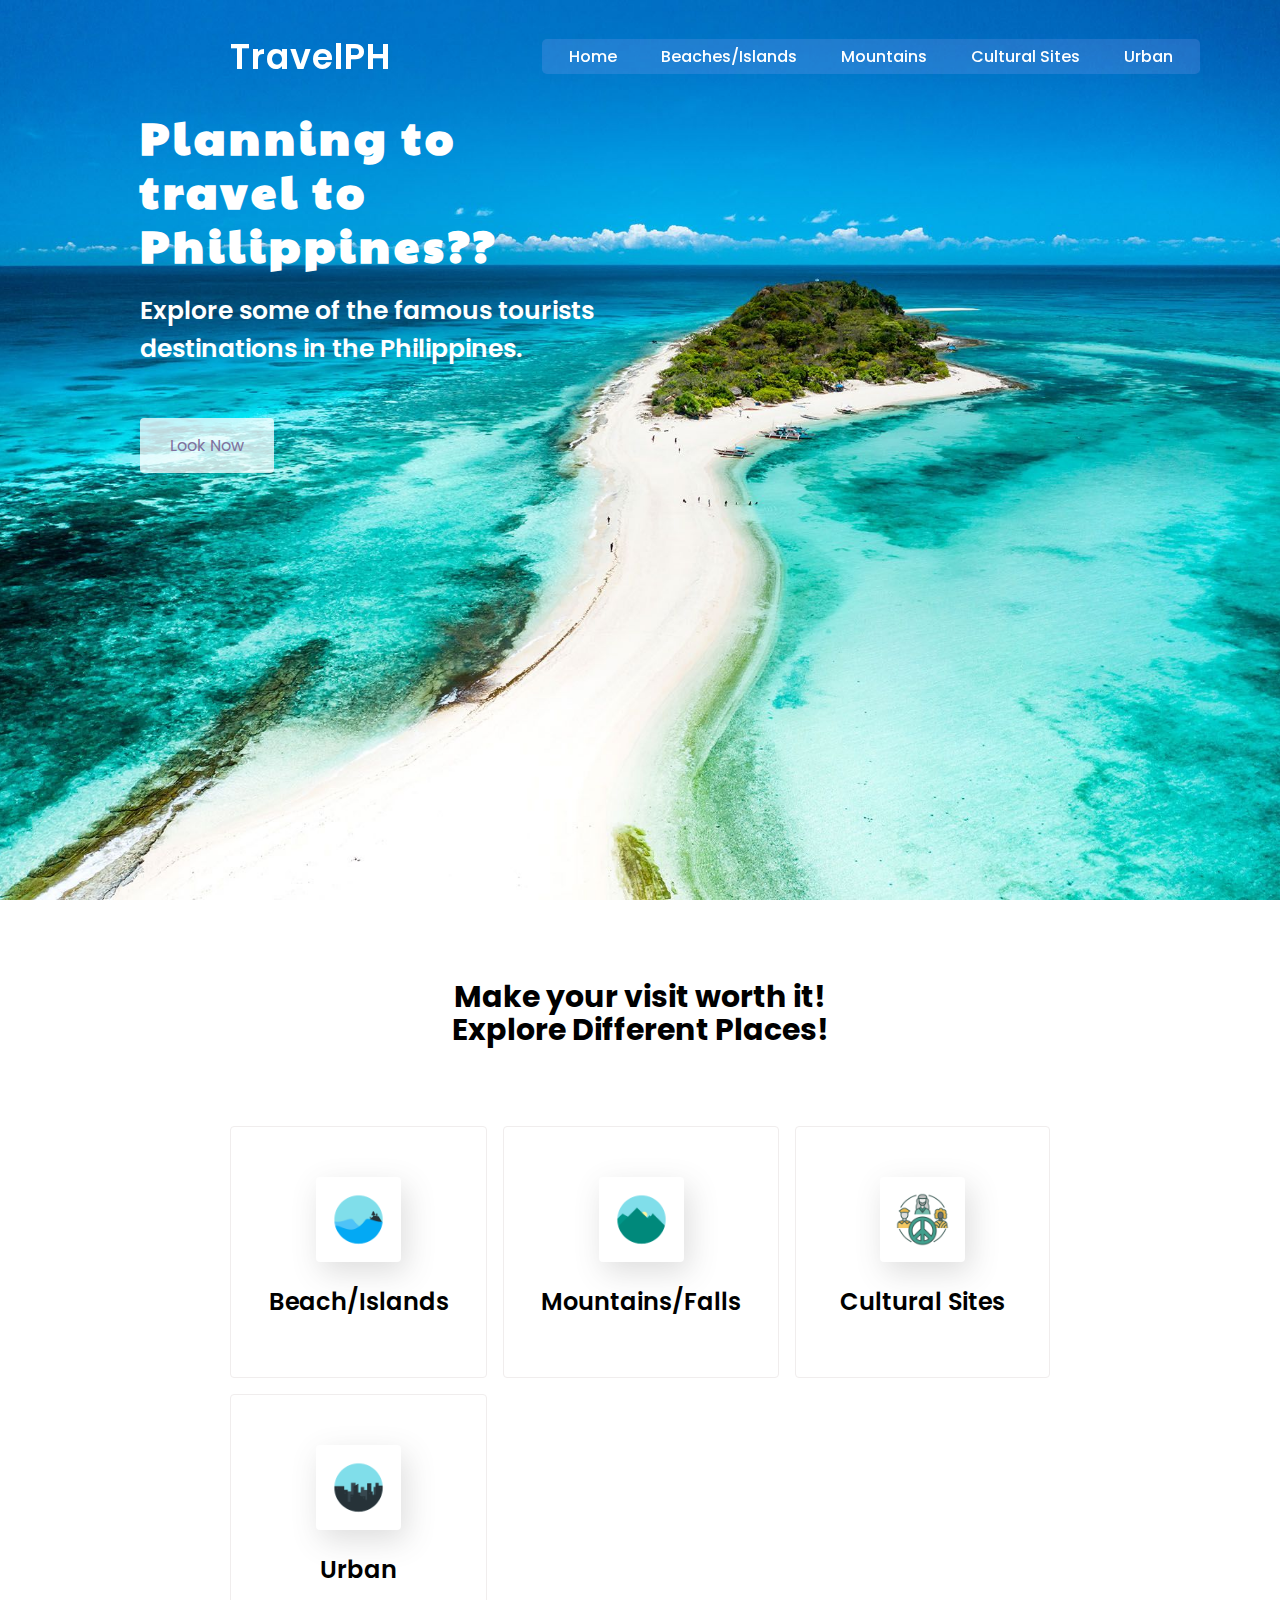
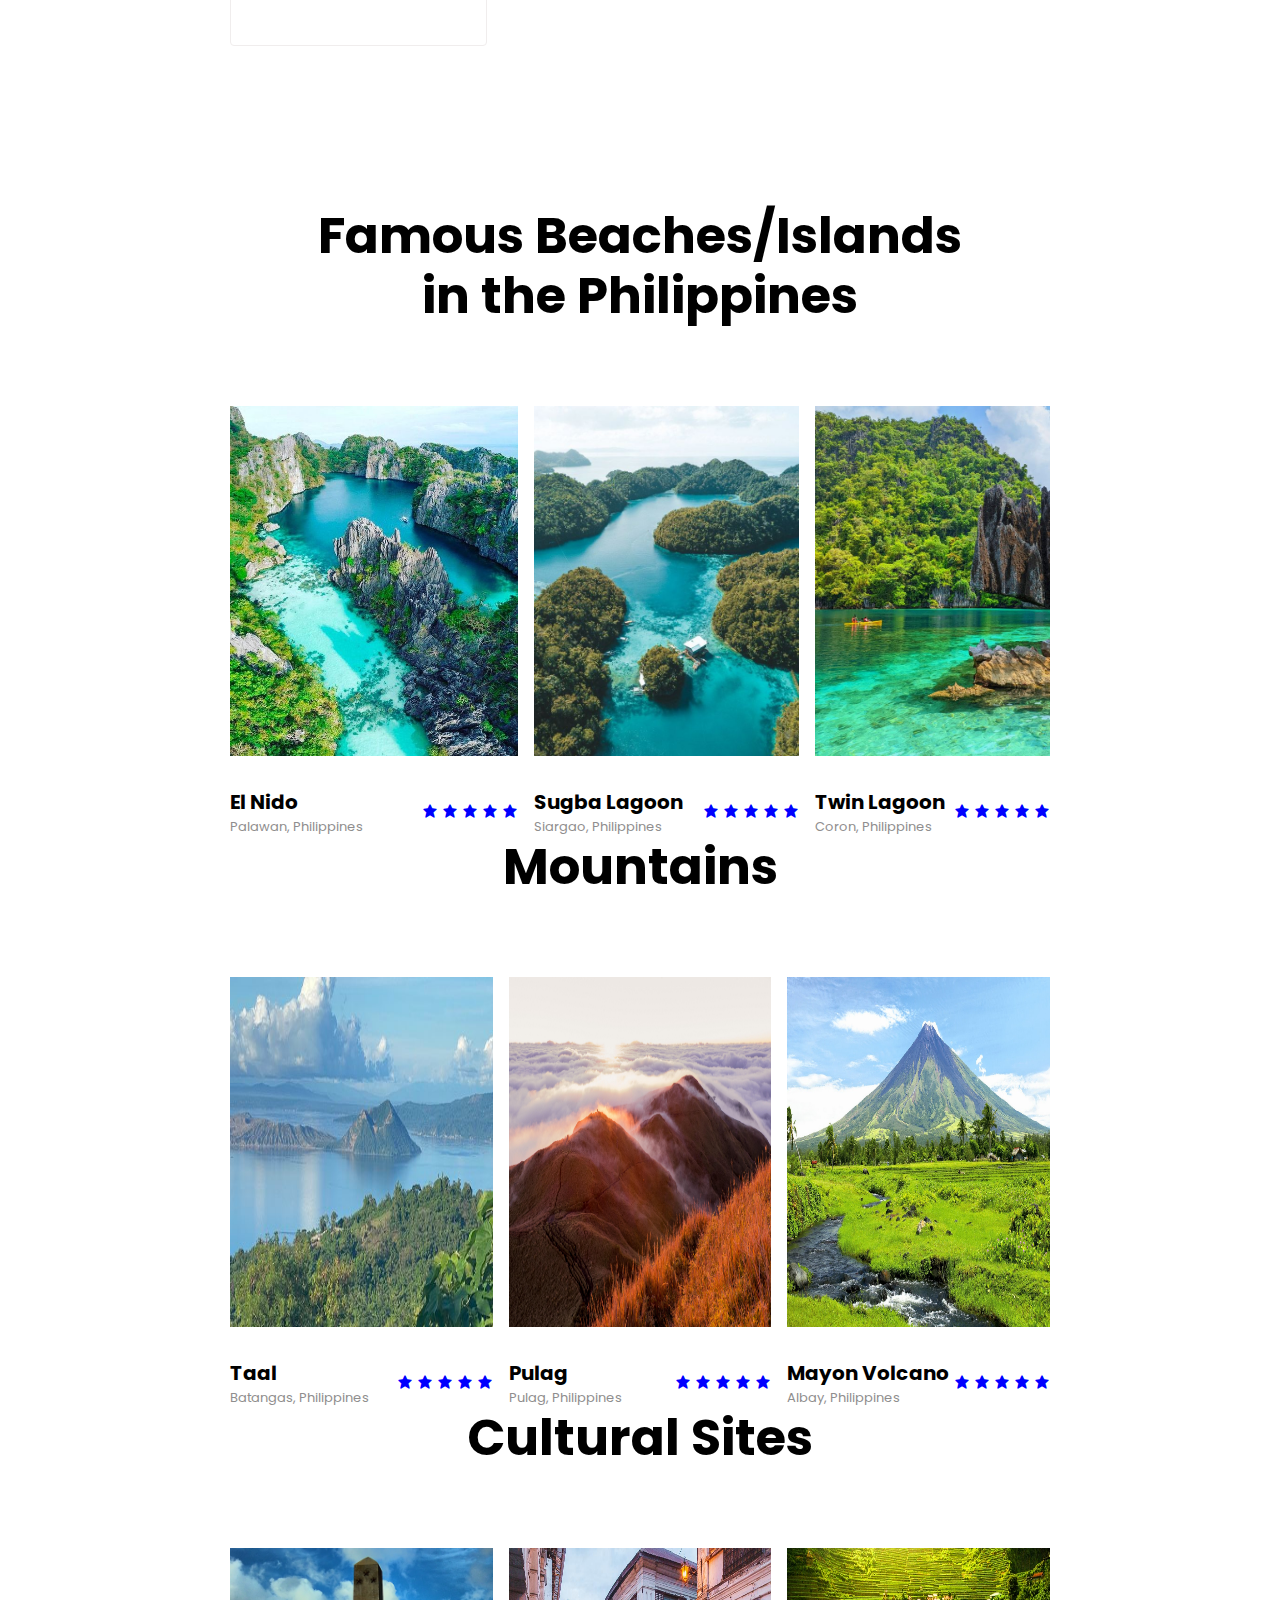
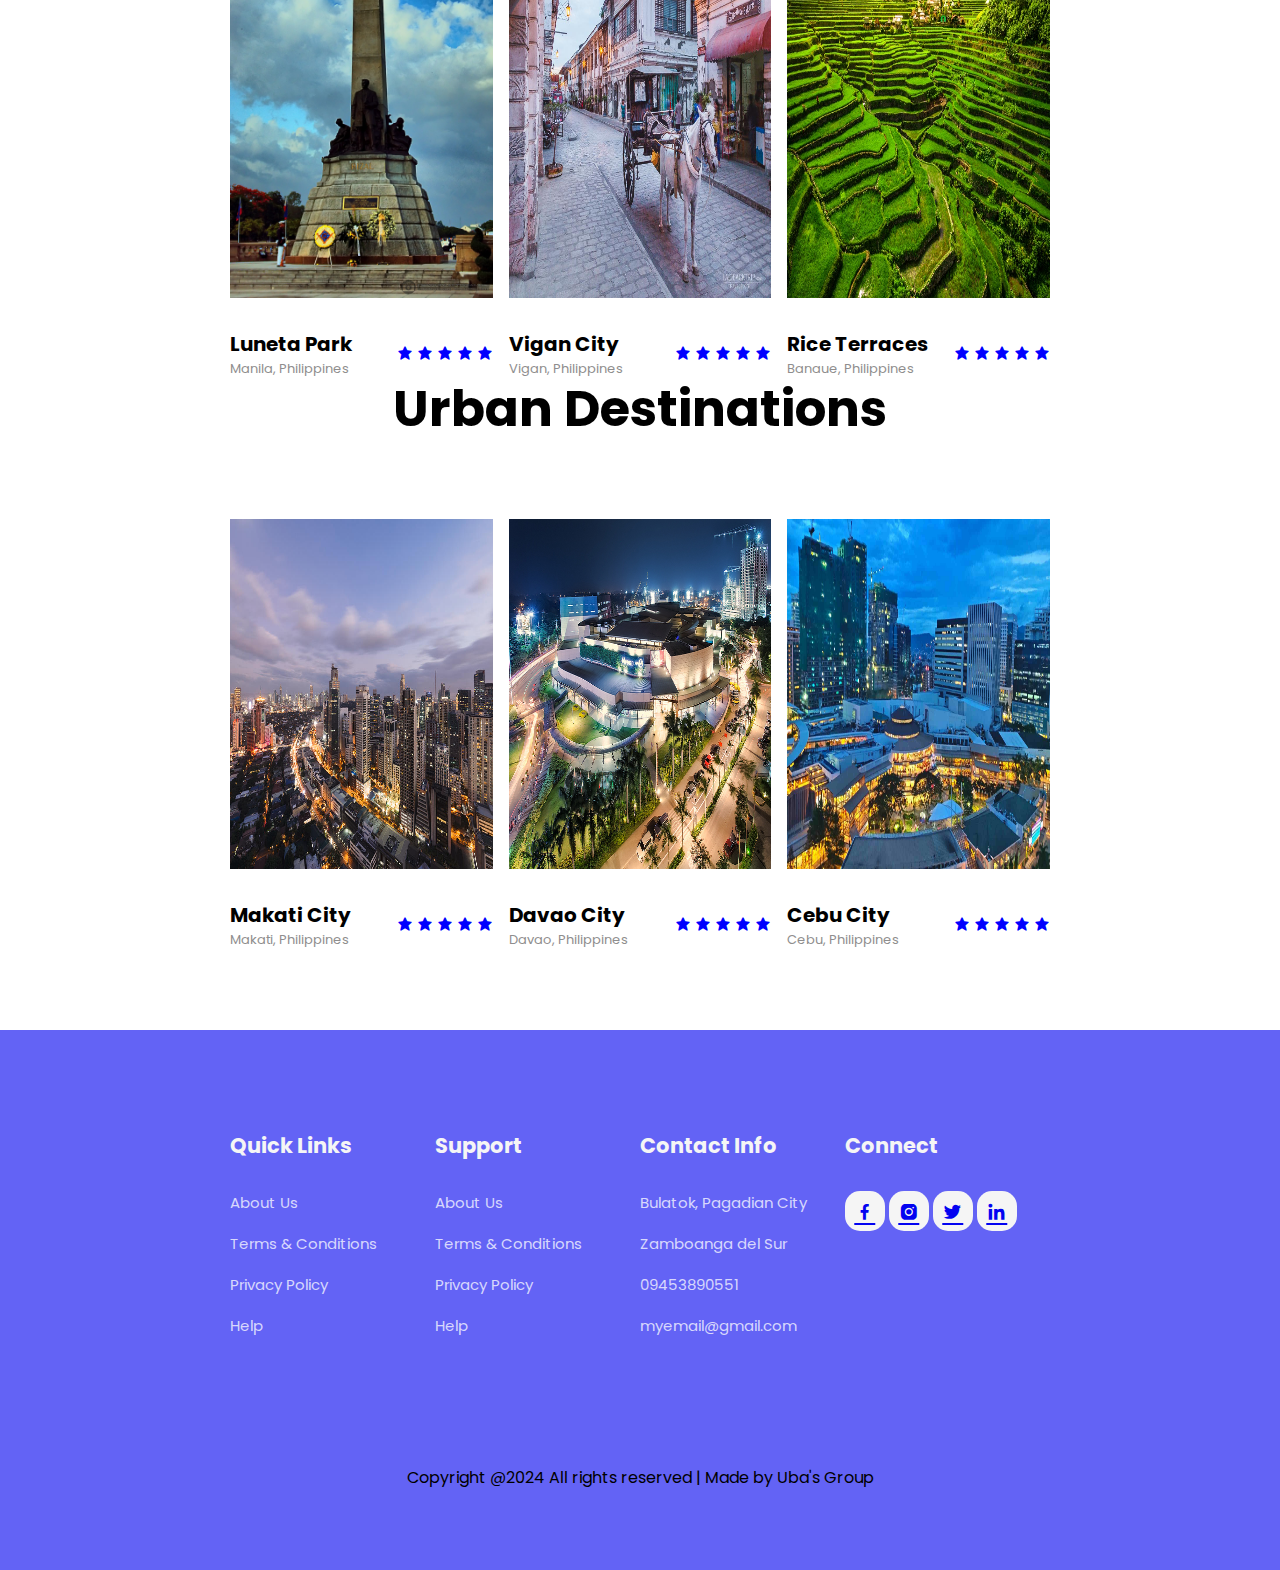
<file: index.html>
<!DOCTYPE html>
<html lang="en">
<head>
    <meta charset="UTF-8">
    <meta name="viewport" content="width=device-width, initial-scale=1.0">
    <title>Philippine Travel Destination</title>
    <link rel="stylesheet" href="style.css">
    <link rel="stylesheet" href="https://unpkg.com/boxicons@latest/css/boxicons.min.css">
    <link rel="preconnect" href="https://fonts.googleapis.com">
    <link rel="preconnect" href="https://fonts.gstatic.com" crossorigin>
    <link href="https://fonts.googleapis.com/css2?family=Paytone+One&family=Poppins:wght@100;200;300;400;500;600;700;800;900&display=swap" rel="stylesheet">
</head>
<body>
    <header>
        <a href="#" class="logo">TravelPH</a>
        <div class="bx bx-menu" id="menu-icon"></div>

        <ul class="nav">
            <li><a href="#home">Home</a></li>
            <li><a href="#beaches">Beaches/Islands</a></li>
            <li><a href="#mountains">Mountains</a></li>
            <li><a href="#cultural">Cultural Sites</a></li>
            <li><a href="#urban">Urban</a></li>
        </ul>
    </header>
    
    <section class="home" id="home">
        <div class="welcometext">
            <h1>Planning to  <br> travel to <br>Philippines??</h1>
            <p>Explore some of the famous tourists <br>destinations in the Philippines.</p>
            <a href="#" class="home-btn">Look Now</a>
        </div>
    </section>

    <section class="container">
        <div class="text">
            <h2>Make your visit worth it! <br> Explore Different Places!</h2>
        </div>

        <div class="row-items">
            <div class="container-box">
                <div class="container-img">
                    <img src="./3305211_island_land_nature_sea_tree_icon.png">
                </div>
                <h4>Beach/Islands</h4>
            </div>
            <div class="container-box">
                <div class="container-img">
                    <img src="./3305212_forest_landscape_mountain_nature_icon.png">
                </div>
                <h4>Mountains/Falls</h4>
            </div>
            <div class="container-box">
                <div class="container-img">
                    <img src="./9191547_race_peace_human_people_rights_icon.png">
                </div>
                <h4>Cultural Sites</h4>
            </div>
            <div class="container-box">
                <div class="container-img">
                    <img src="./3305208_architecture_building_busy_city_landscape_icon.png">
                </div>
                <h4>Urban</h4>
            </div>
        </div>
    </section>

    <section id="beaches" class="places">
        <div class="title">
            <h2>Famous Beaches/Islands <br>in the Philippines</h2>
        </div>
        <div class="places-content">
            <div class="box">
                <div class="thum">
                    <a href="./beach.html"><img src="./lll.jpg"></a>

                </div>

                <div class="dest-content">
                    <div class="location">
                        <h4>El Nido</h4>
                        <p>Palawan, Philippines</p>
                    </div>
                    <div class="star">
                        <a href="#"><i class='bx bxs-star'></i></a>
                        <a href="#"><i class='bx bxs-star'></i></a>
                        <a href="#"><i class='bx bxs-star'></i></a>
                        <a href="#"><i class='bx bxs-star'></i></a>
                        <a href="#"><i class='bx bxs-star'></i></a>
                    </div>
                </div>
            </div>

            <div class="box">
                <div class="thum">
                    <a href="./beachtwo.html"><img src="./sugba.jpg"></a>
                </div>

                <div class="dest-content">
                    <div class="location">
                        <h4>Sugba Lagoon</h4>
                        <p>Siargao, Philippines</p>
                    </div>
                    <div class="star">
                        <a href="#"><i class='bx bxs-star'></i></a>
                        <a href="#"><i class='bx bxs-star'></i></a>
                        <a href="#"><i class='bx bxs-star'></i></a>
                        <a href="#"><i class='bx bxs-star'></i></a>
                        <a href="#"><i class='bx bxs-star'></i></a>
                    </div>
                </div>
            </div>

            <div class="box">
                <div class="thum">
                    <a href="./beachthree.html"><img src="./twin.jpg"></a>
                </div>

                <div class="dest-content">
                    <div class="location">
                        <h4>Twin Lagoon</h4>
                        <p>Coron, Philippines</p>
                    </div>
                    <div class="star">
                        <a href="#"><i class='bx bxs-star'></i></a>
                        <a href="#"><i class='bx bxs-star'></i></a>
                        <a href="#"><i class='bx bxs-star'></i></a>
                        <a href="#"><i class='bx bxs-star'></i></a>
                        <a href="#"><i class='bx bxs-star'></i></a>
                    </div>
                </div>
            </div>
        </div>

        <div class="title">
            <h2 id="mountains">Mountains</h2>
        </div>
        <div class="places-content">
            <div class="box">
                <div class="thum">
                    <a href="mountone.html"><img src="./taal.jpg"></a>
                </div>

                <div class="dest-content">
                    <div class="location">
                        <h4>Taal</h4>
                        <p>Batangas, Philippines</p>
                    </div>
                    <div class="star">
                        <a href="#"><i class='bx bxs-star'></i></a>
                        <a href="#"><i class='bx bxs-star'></i></a>
                        <a href="#"><i class='bx bxs-star'></i></a>
                        <a href="#"><i class='bx bxs-star'></i></a>
                        <a href="#"><i class='bx bxs-star'></i></a>
                    </div>
                </div>
            </div>

            <div class="box">
                <div class="thum">
                    <a href="mountwo.html"><img src="./pulag.jpg"></a>
                </div>

                <div class="dest-content">
                    <div class="location">
                        <h4>Pulag </h4>
                        <p>Pulag, Philippines</p>
                    </div>
                    <div class="star">
                        <a href="#"><i class='bx bxs-star'></i></a>
                        <a href="#"><i class='bx bxs-star'></i></a>
                        <a href="#"><i class='bx bxs-star'></i></a>
                        <a href="#"><i class='bx bxs-star'></i></a>
                        <a href="#"><i class='bx bxs-star'></i></a>
                    </div>
                </div>
            </div>

            <div class="box">
                <div class="thum">
                    <a href="mountthree.html"><img src="./Mayon-Volcano.jpg"></a>
                </div>

                <div class="dest-content">
                    <div class="location">
                        <h4>Mayon Volcano</h4>
                        <p>Albay, Philippines</p>
                    </div>
                    <div class="star">
                        <a href="#"><i class='bx bxs-star'></i></a>
                        <a href="#"><i class='bx bxs-star'></i></a>
                        <a href="#"><i class='bx bxs-star'></i></a>
                        <a href="#"><i class='bx bxs-star'></i></a>
                        <a href="#"><i class='bx bxs-star'></i></a>
                    </div>
                </div>
            </div>
        </div>

        <div class="title">
            <h2 id="cultural">Cultural Sites</h2>
        </div>
        <div class="places-content">
            <div class="box">
                <div class="thum">
                    <a href="culture1.html"><img src="./luneta.JPG"></a>
                </div>

                <div class="dest-content">
                    <div class="location">
                        <h4>Luneta Park</h4>
                        <p>Manila, Philippines</p>
                    </div>
                    <div class="star">
                        <a href="#"><i class='bx bxs-star'></i></a>
                        <a href="#"><i class='bx bxs-star'></i></a>
                        <a href="#"><i class='bx bxs-star'></i></a>
                        <a href="#"><i class='bx bxs-star'></i></a>
                        <a href="#"><i class='bx bxs-star'></i></a>
                    </div>
                </div>
            </div>

            <div class="box">
                <div class="thum">
                    <a href="./culture2.html"><img src="./vigan-philippines-city-guide++things-to-do-see.jpg"></a>
                </div>

                <div class="dest-content">
                    <div class="location">
                        <h4>Vigan City</h4>
                        <p>Vigan, Philippines</p>
                    </div>
                    <div class="star">
                        <a href="#"><i class='bx bxs-star'></i></a>
                        <a href="#"><i class='bx bxs-star'></i></a>
                        <a href="#"><i class='bx bxs-star'></i></a>
                        <a href="#"><i class='bx bxs-star'></i></a>
                        <a href="#"><i class='bx bxs-star'></i></a>
                    </div>
                </div>
            </div>

            <div class="box">
                <div class="thum">
                    <a href="culture3.html"><img src="./banaue.jpg"></a>
                </div>

                <div class="dest-content">
                    <div class="location">
                        <h4>Rice Terraces</h4>
                        <p>Banaue, Philippines</p>
                    </div>
                    <div class="star">
                        <a href="#"><i class='bx bxs-star'></i></a>
                        <a href="#"><i class='bx bxs-star'></i></a>
                        <a href="#"><i class='bx bxs-star'></i></a>
                        <a href="#"><i class='bx bxs-star'></i></a>
                        <a href="#"><i class='bx bxs-star'></i></a>
                    </div>
                </div>
            </div>
        </div>

        <div class="title">
            <h2 id="urban">Urban Destinations</h2>
        </div>
        <div class="places-content">
            <div class="box">
                <div class="thum">
                    <a href="./urban1.html"><img src="./makati-city-skyline-at-night-roland-nagy.jpg"></a>
                </div>

                <div class="dest-content">
                    <div class="location">
                        <h4>Makati City</h4>
                        <p>Makati, Philippines</p>
                    </div>
                    <div class="star">
                        <a href="#"><i class='bx bxs-star'></i></a>
                        <a href="#"><i class='bx bxs-star'></i></a>
                        <a href="#"><i class='bx bxs-star'></i></a>
                        <a href="#"><i class='bx bxs-star'></i></a>
                        <a href="#"><i class='bx bxs-star'></i></a>
                    </div>
                </div>
            </div>

            <div class="box">
                <div class="thum">
                    <a href="./urban2.html"><img src="./davaoo.jpg"></a>
                </div>

                <div class="dest-content">
                    <div class="location">
                        <h4>Davao City</h4>
                        <p>Davao, Philippines</p>
                    </div>
                    <div class="star">
                        <a href="#"><i class='bx bxs-star'></i></a>
                        <a href="#"><i class='bx bxs-star'></i></a>
                        <a href="#"><i class='bx bxs-star'></i></a>
                        <a href="#"><i class='bx bxs-star'></i></a>
                        <a href="#"><i class='bx bxs-star'></i></a>
                    </div>
                </div>
            </div>

            <div class="box">
                <div class="thum">
                    <a href="./urban3.html"><img src="./cebuuu.jpg"></a>
                </div>

                <div class="dest-content">
                    <div class="location">
                        <h4>Cebu City</h4>
                        <p>Cebu, Philippines</p>
                    </div>
                    <div class="star">
                        <a href="#"><i class='bx bxs-star'></i></a>
                        <a href="#"><i class='bx bxs-star'></i></a>
                        <a href="#"><i class='bx bxs-star'></i></a>
                        <a href="#"><i class='bx bxs-star'></i></a>
                        <a href="#"><i class='bx bxs-star'></i></a>
                    </div>
                </div>
            </div>
        </div>


    </section>

    <section id="contact">
        <div class="footer">
            <div class="main">
                <div class="list">
                    <h4>Quick Links</h4>
                    <ul>
                        <li><a href="#">About Us</a></li>
                        <li><a href="#">Terms & Conditions</a></li>
                        <li><a href="#">Privacy Policy</a></li>
                        <li><a href="#">Help</a></li>
                    </ul>
                </div>

                <div class="list">
                    <h4>Support</h4>
                    <ul>
                        <li><a href="#">About Us</a></li>
                        <li><a href="#">Terms & Conditions</a></li>
                        <li><a href="#">Privacy Policy</a></li>
                        <li><a href="#">Help</a></li>
                    </ul>
                </div>

                <div class="list">
                    <h4>Contact Info</h4>
                    <ul>
                        <li><a href="#">Bulatok, Pagadian City</a></li>
                        <li><a href="#">Zamboanga del Sur</a></li>
                        <li><a href="#">09453890551</a></li>
                        <li><a href="#">myemail@gmail.com</a></li>
                    </ul>
                </div>

                <div class="list">
                    <h4>Connect</h4>
                    <div class="social">
                        <a href=""><i class='bx bxl-facebook'></i></a>
                        <a href=""><i class='bx bxl-instagram-alt'></i></a>
                        <a href=""><i class='bx bxl-twitter'></i></a>
                        <a href=""><i class='bx bxl-linkedin'></i></a>
                    </div>
                </div>
            </div>
        </div>

        <div class="endtxt">
            <p>Copyright @2024 All rights reserved | Made by Uba's Group</p>
        </div>
    </section>
    
</body>
</html>
</file>
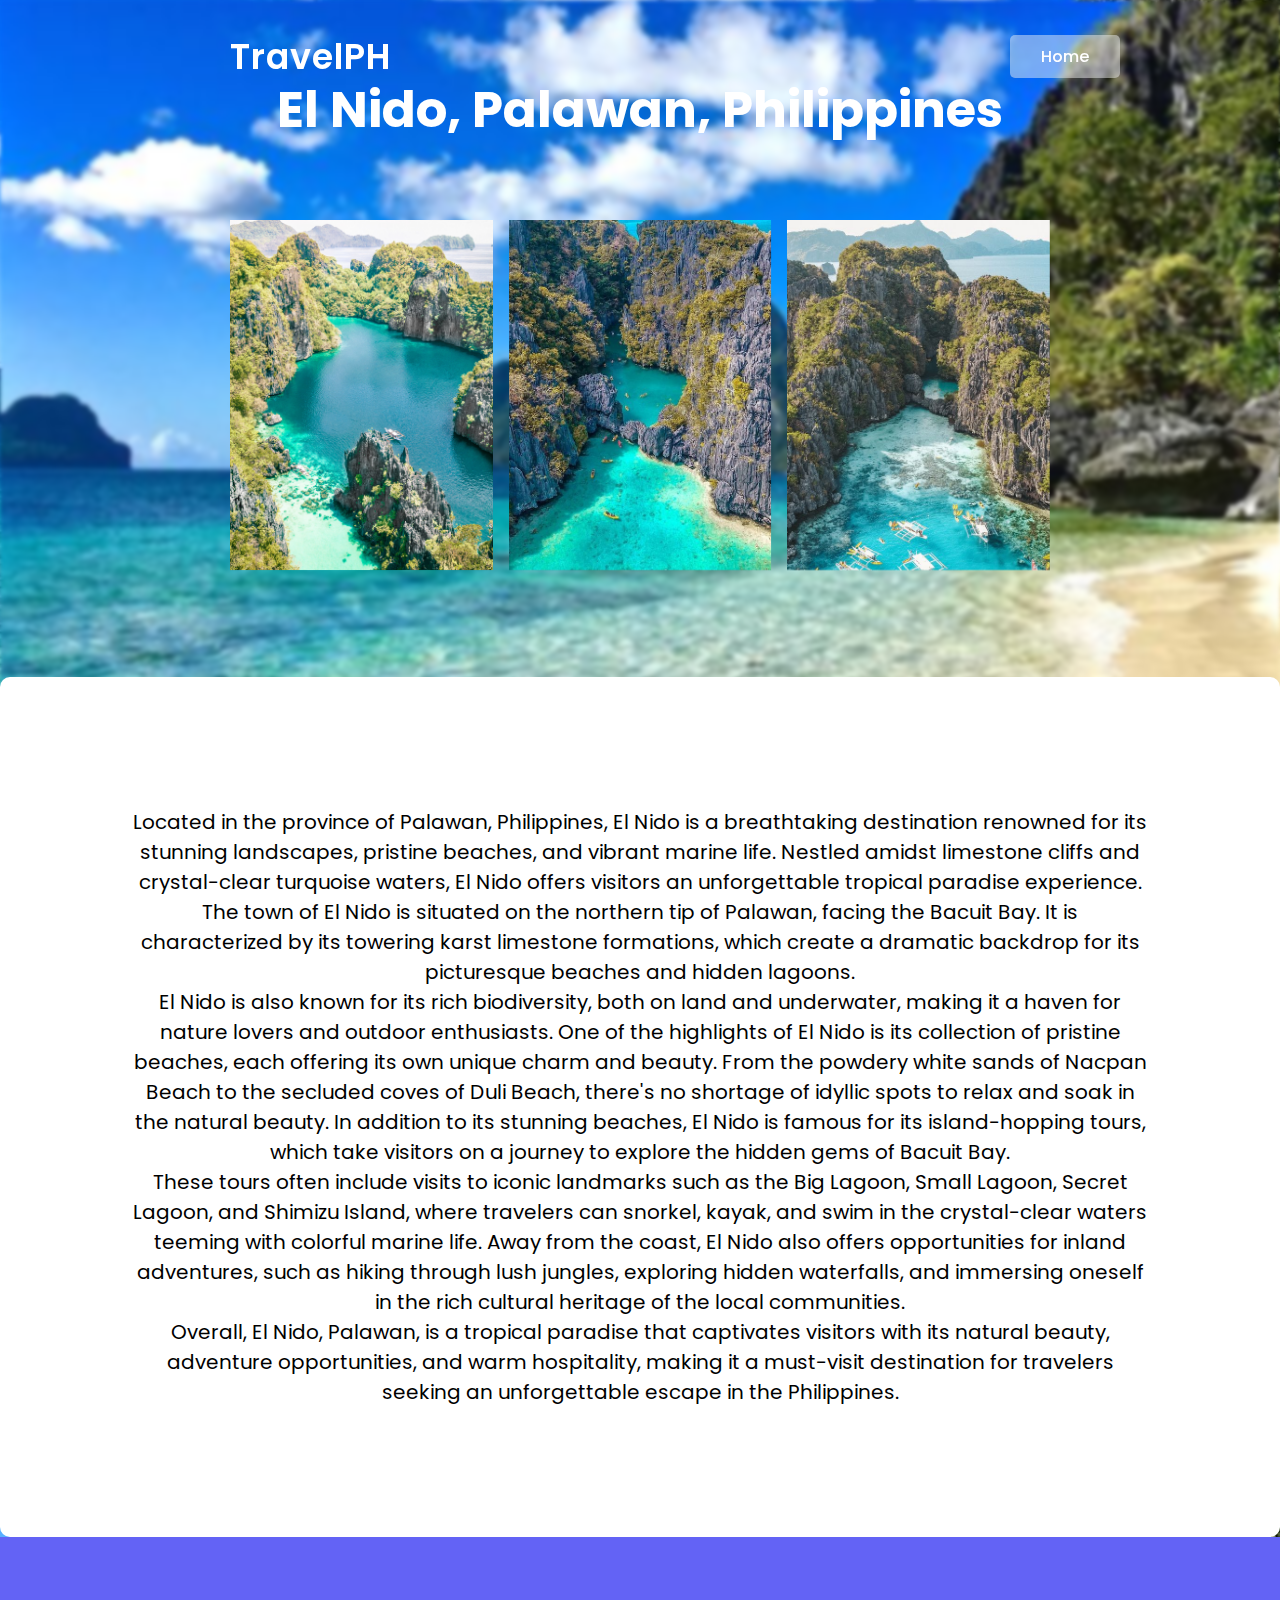
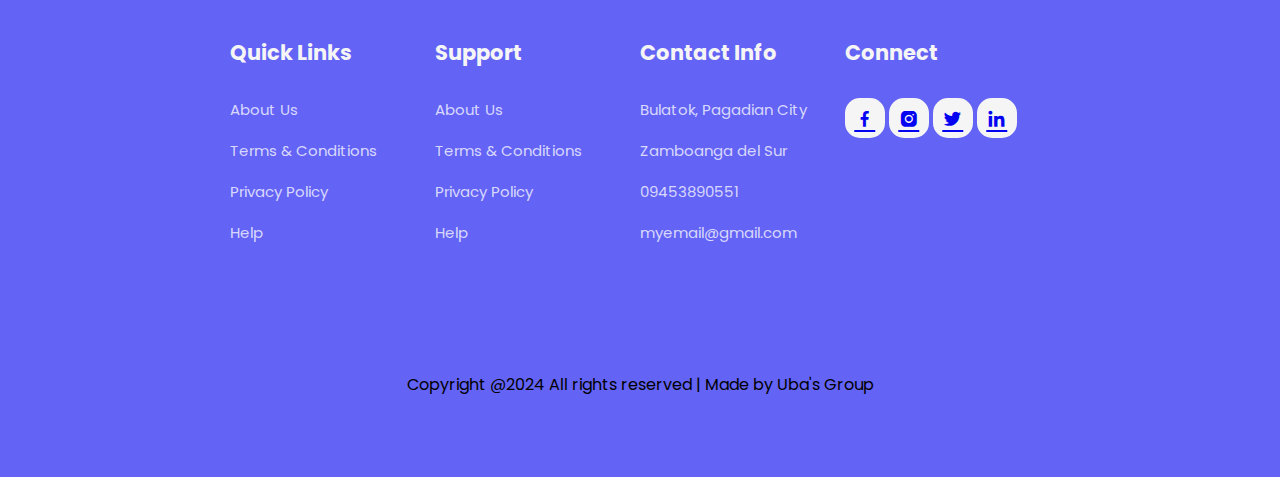
<file: beach.html>
<!DOCTYPE html>
<html lang="en">
<head>
    <meta charset="UTF-8">
    <meta name="viewport" content="width=device-width, initial-scale=1.0">
    <title>Philippine Travel Destination</title>
    <link rel="stylesheet" href="style.css">
    <link rel="stylesheet"
    href="https://unpkg.com/boxicons@latest/css/boxicons.min.css">
    <link rel="preconnect" href="https://fonts.googleapis.com">
    <link rel="preconnect" href="https://fonts.gstatic.com" crossorigin>
    <link href="https://fonts.googleapis.com/css2?family=Paytone+One&family=Poppins:wght@100;200;300;400;500;600;700;800;900&display=swap" rel="stylesheet">

</head>
<body>
    
    <header>
        <a href="#" class="logo">TravelPH</a>
        <div class="bx bx-menu" id="menu-icon"></div>

        <ul class="nav">
            <li><a href="./index.html">Home</a></li>
        </ul>
    </header>

    <section id="beaches" class="places">
        <div class="title">
            <h2>El Nido, Palawan, Philippines</h2>
        </div>
        <div class="places-content">
            <div class="box">
                <div class="thum">
                    <img src="./eeeee.jpg">
                </div>
            </div>

            <div class="box">
                <div class="thum">
                    <img src="./eeel.jpg">
                </div>
            </div>

            <div class="box">
                <div class="thum">
                    <img src="./el.jpg">
                </div>
            </div>
        </div>
    </section>

    <section class="description">
    <div class="text">
        <p> Located in the province of Palawan, Philippines, El Nido is a breathtaking destination renowned for its stunning landscapes, pristine beaches, and vibrant marine life. Nestled amidst limestone cliffs and crystal-clear turquoise waters, El Nido offers visitors an unforgettable tropical paradise experience.
            
            The town of El Nido is situated on the northern tip of Palawan, facing the Bacuit Bay. It is characterized by its towering karst limestone formations, which create a dramatic backdrop for its picturesque beaches and hidden lagoons. <br> El Nido is also known for its rich biodiversity, both on land and underwater, making it a haven for nature lovers and outdoor enthusiasts.
            
            One of the highlights of El Nido is its collection of pristine beaches, each offering its own unique charm and beauty. From the powdery white sands of Nacpan Beach to the secluded coves of Duli Beach, there's no shortage of idyllic spots to relax and soak in the natural beauty.
            
            In addition to its stunning beaches, El Nido is famous for its island-hopping tours, which take visitors on a journey to explore the hidden gems of Bacuit Bay. <br>These tours often include visits to iconic landmarks such as the Big Lagoon, Small Lagoon, Secret Lagoon, and Shimizu Island, where travelers can snorkel, kayak, and swim in the crystal-clear waters teeming with colorful marine life.
            
            Away from the coast, El Nido also offers opportunities for inland adventures, such as hiking through lush jungles, exploring hidden waterfalls, and immersing oneself in the rich cultural heritage of the local communities.
            
            <br>Overall, El Nido, Palawan, is a tropical paradise that captivates visitors with its natural beauty, adventure opportunities, and warm hospitality, making it a must-visit destination for travelers seeking an unforgettable escape in the Philippines.</p>
    </div>
</section>

<section id="contact">
    <div class="footer">
        <div class="main">
            <div class="list">
                <h4>Quick Links</h4>
                <ul>
                    <li><a href="#">About Us</a></li>
                    <li><a href="#">Terms & Conditions</a></li>
                    <li><a href="#">Privacy Policy</a></li>
                    <li><a href="#">Help</a></li>
                </ul>
            </div>

            <div class="list">
                <h4>Support</h4>
                <ul>
                    <li><a href="#">About Us</a></li>
                    <li><a href="#">Terms & Conditions</a></li>
                    <li><a href="#">Privacy Policy</a></li>
                    <li><a href="#">Help</a></li>
                </ul>
            </div>

            <div class="list">
                <h4>Contact Info</h4>
                <ul>
                    <li><a href="#">Bulatok, Pagadian City</a></li>
                    <li><a href="#">Zamboanga del Sur</a></li>
                    <li><a href="#">09453890551</a></li>
                    <li><a href="#">myemail@gmail.com</a></li>
                </ul>
            </div>

            <div class="list">
                <h4>Connect</h4>
                <div class="social">
                    <a href=""><i class='bx bxl-facebook'></i></a>
                    <a href=""><i class='bx bxl-instagram-alt'></i></a>
                    <a href=""><i class='bx bxl-twitter'></i></a>
                    <a href=""><i class='bx bxl-linkedin'></i></a>
                </div>
            </div>
        </div>
    </div>

    <div class="endtxt">
        <p>Copyright @2024 All rights reserved | Made by Uba's Group</p>
    </div>
</section>

<style>

section {
    padding: 80px 18%;
}
body {
    margin: 0;
    position: relative;
    width: 100%;
    height: 100vh;
    background: url(./elnido.jpg);
    background-size: cover;
    background-position: center;
    display: grid;
    grid-template-columns: repeat(1, 1fr);
    align-items: center;
}
body::before {
    content: '';
    position: absolute;
    top: 0;
    left: 0;
    width: 100%;
    height: 110%;
    background: url(./elnido.jpg);
    background-size: cover;
    background-position: center;
    filter: blur(2px); 
    z-index: -1; 
}




 header {
    position: fixed;
    top: 0;
    right: 0;
    width: 100%;
    z-index: 1000;
    display: flex;
    align-items: center;
    justify-content: space-between;
    padding: 30px 18%;
    transition: ease .40s; 
}


.logo {
    font-size: 35px;
    font-weight: 600;
    letter-spacing: 1px;
    color: white;
    text-decoration: none;
}

.title {
    text-align: center;
    font-size: 25px;
    color: white;
}

.nav {
    display: flex;
    list-style-type:none ;
    background-color: rgba(245, 245, 245, 0.479);
    border-radius: 5px;
    text-align: center;
    padding: 9px;
    left: 70px;
    position: relative;
}

.nav li a {
    text-decoration: none;
}

.nav a {
    color: white;
    font-size: var(--p-font);
    font-weight: 500;
    padding: 10px 22px;
    border-radius: 4px;
    transition: ease .40s;
}

.nav a:hover {
    background: white;
    color: var(--text-color);
    box-shadow: 5px 10px 30px rgb(85 85 85 / 20%);
    border-radius: 4px;
}

.places-content {
    display: grid;
    grid-template-columns: repeat(auto-fit, minmax(150px, auto));
    grid-gap: 1rem;
    align-items: center;
    margin-top: 5rem;
}

.thum  {
    position: relative;
    transition: all .3s  cubic-bezier(.445,cubic-bezier(0.445, 0.05, 0.55, 0.95));
    will-change: filter;
    cursor: pointer;
}

.thum img {
    width: 100%;
    height: 350px;
}

.dest-content {
    display: flex;
    flex-wrap: wrap;
    align-items: center;
    justify-content: space-between;
    padding-top: 24px;
}

.description {
    max-width: 100%;
    margin: 0 auto;
    padding: 20px;
    border-radius: 10px;
    margin-top: 20px;
    background-color: rgb(255, 255, 255);
    background-size: 100%;
    text-align: center;
    padding: 130px;
    font-size: 20px;
   line-height: 1.5;
}

#contact {
    background: rgb(99, 99, 245);
}

.main {
    display: flex;
    flex-wrap: wrap;
}
.footer {
    padding: 20px 0;
}

.list {
    width: 25%;
}

.list h4 {
    font-size: 21px;
    color: whitesmoke;
    margin-bottom: 30px;
    position: relative;
}

.list ul li a {
    color: #ffffFfbf;
    font-size: 15px;
    display: block;
    transition: .3s;
}

.list ul li a:hover {
    color: whitesmoke;
    transform: translateX(12px);
}


.social a{
    height: 40px;
    width: 40px;
    background: whitesmoke;
    color: rgb(3, 3, 241);
    display: inline-flex;
    align-items: center;
    justify-content: center;
    font-size: 21px;
    border-radius: 15px;
    transition: .3s;
}

.social a:hover {
    transform: scale(1.06);
}

.footer .list ul {
    list-style-type: none; 
    padding-left: 0; 
}

.footer .list ul li {
    padding-bottom: 8px; 
}

.footer .list ul li a {
    text-decoration: none; 
}

.footer .list ul li {
    margin-bottom: 10px; 
}

.endtxt {
    text-align: center;
    padding-top: 90px;
}



</style>

</body>
</html>
</file>
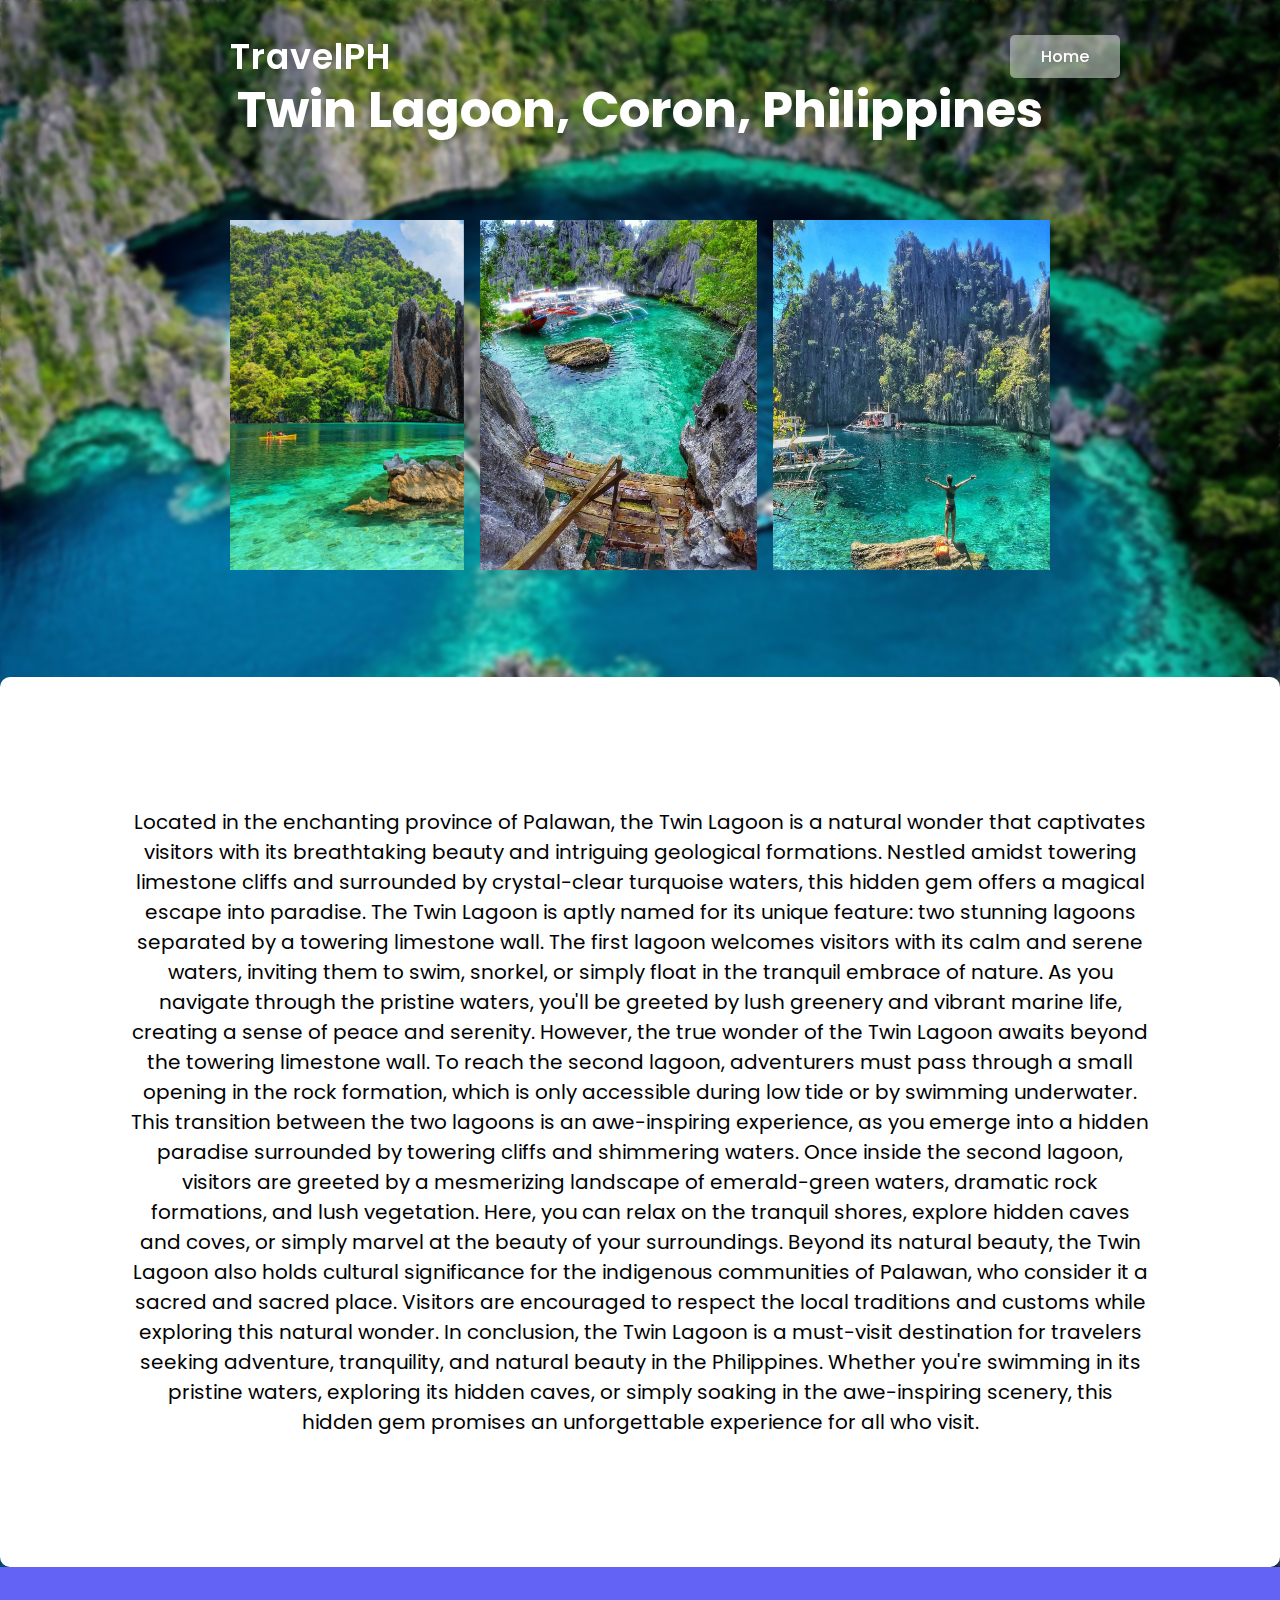
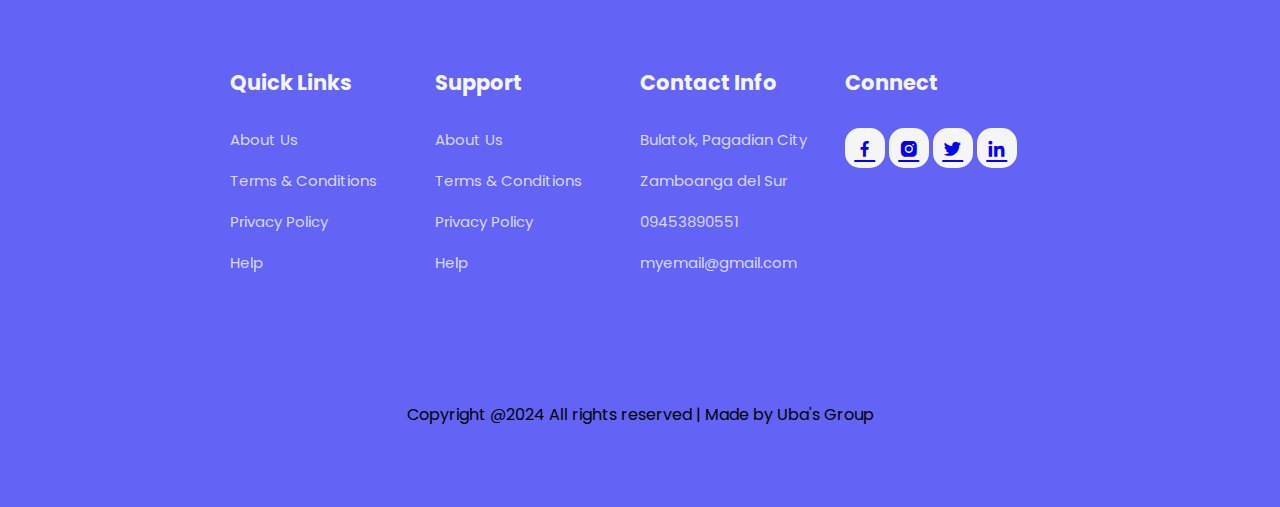
<file: beachthree.html>
<!DOCTYPE html>
<html lang="en">
<head>
    <meta charset="UTF-8">
    <meta name="viewport" content="width=device-width, initial-scale=1.0">
    <title>Philippine Travel Destination</title>
    <link rel="stylesheet" href="style.css">
    <link rel="stylesheet"
    href="https://unpkg.com/boxicons@latest/css/boxicons.min.css">
    <link rel="preconnect" href="https://fonts.googleapis.com">
    <link rel="preconnect" href="https://fonts.gstatic.com" crossorigin>
    <link href="https://fonts.googleapis.com/css2?family=Paytone+One&family=Poppins:wght@100;200;300;400;500;600;700;800;900&display=swap" rel="stylesheet">

</head>
<body>
    
    <header>
        <a href="#" class="logo">TravelPH</a>
        <div class="bx bx-menu" id="menu-icon"></div>

        <ul class="nav">
            <li><a href="./index.html">Home</a></li>
        </ul>
    </header>

    <section id="beaches" class="places">
        <div class="title">
            <h2>Twin Lagoon, Coron, Philippines</h2>
        </div>
        <div class="places-content">
            <div class="box">
                <div class="thum">
                    <img src="./twin.jpg">
                </div>
            </div>

            <div class="box">
                <div class="thum">
                    <img src="./twinn.jpg">
                </div>
            </div>

            <div class="box">
                <div class="thum">
                    <img src="./twinnn.jpg">
                </div>
            </div>
        </div>
    </section>

    <section class="description">
    <div class="text">
        <p>Located in the enchanting province of Palawan, the Twin Lagoon is a natural wonder that captivates visitors with its breathtaking beauty and intriguing geological formations. Nestled amidst towering limestone cliffs and surrounded by crystal-clear turquoise waters, this hidden gem offers a magical escape into paradise.

            The Twin Lagoon is aptly named for its unique feature: two stunning lagoons separated by a towering limestone wall. The first lagoon welcomes visitors with its calm and serene waters, inviting them to swim, snorkel, or simply float in the tranquil embrace of nature. As you navigate through the pristine waters, you'll be greeted by lush greenery and vibrant marine life, creating a sense of peace and serenity.
            
            However, the true wonder of the Twin Lagoon awaits beyond the towering limestone wall. To reach the second lagoon, adventurers must pass through a small opening in the rock formation, which is only accessible during low tide or by swimming underwater. This transition between the two lagoons is an awe-inspiring experience, as you emerge into a hidden paradise surrounded by towering cliffs and shimmering waters.
            
            Once inside the second lagoon, visitors are greeted by a mesmerizing landscape of emerald-green waters, dramatic rock formations, and lush vegetation. Here, you can relax on the tranquil shores, explore hidden caves and coves, or simply marvel at the beauty of your surroundings.
            
            Beyond its natural beauty, the Twin Lagoon also holds cultural significance for the indigenous communities of Palawan, who consider it a sacred and sacred place. Visitors are encouraged to respect the local traditions and customs while exploring this natural wonder.
            
            In conclusion, the Twin Lagoon is a must-visit destination for travelers seeking adventure, tranquility, and natural beauty in the Philippines. Whether you're swimming in its pristine waters, exploring its hidden caves, or simply soaking in the awe-inspiring scenery, this hidden gem promises an unforgettable experience for all who visit.</p>
    </div>
</section>

<section id="contact">
    <div class="footer">
        <div class="main">
            <div class="list">
                <h4>Quick Links</h4>
                <ul>
                    <li><a href="#">About Us</a></li>
                    <li><a href="#">Terms & Conditions</a></li>
                    <li><a href="#">Privacy Policy</a></li>
                    <li><a href="#">Help</a></li>
                </ul>
            </div>

            <div class="list">
                <h4>Support</h4>
                <ul>
                    <li><a href="#">About Us</a></li>
                    <li><a href="#">Terms & Conditions</a></li>
                    <li><a href="#">Privacy Policy</a></li>
                    <li><a href="#">Help</a></li>
                </ul>
            </div>

            <div class="list">
                <h4>Contact Info</h4>
                <ul>
                    <li><a href="#">Bulatok, Pagadian City</a></li>
                    <li><a href="#">Zamboanga del Sur</a></li>
                    <li><a href="#">09453890551</a></li>
                    <li><a href="#">myemail@gmail.com</a></li>
                </ul>
            </div>

            <div class="list">
                <h4>Connect</h4>
                <div class="social">
                    <a href=""><i class='bx bxl-facebook'></i></a>
                    <a href=""><i class='bx bxl-instagram-alt'></i></a>
                    <a href=""><i class='bx bxl-twitter'></i></a>
                    <a href=""><i class='bx bxl-linkedin'></i></a>
                </div>
            </div>
        </div>
    </div>

    <div class="endtxt">
        <p>Copyright @2024 All rights reserved | Made by Uba's Group</p>
    </div>
</section>

<style>

section {
    padding: 80px 18%;
}
body {
    margin: 0;
    position: relative;
    width: 100%;
    height: 100vh;
    background: url(./DJI_0328.jpg);
    background-size: cover;
    background-position: center;
    display: grid;
    grid-template-columns: repeat(1, 1fr);
    align-items: center;
}

body::before {
    content: '';
    position: absolute;
    top: 0;
    left: 0;
    width: 100%;
    height: 110%;
    background: url(./DJI_0328.jpg);
    background-size: cover;
    background-position: center;
    filter: blur(2px); 
    z-index: -1; 
}

 header {
    position: fixed;
    top: 0;
    right: 0;
    width: 100%;
    z-index: 1000;
    display: flex;
    align-items: center;
    justify-content: space-between;
    padding: 30px 18%;
    transition: ease .40s; 
}


.logo {
    font-size: 35px;
    font-weight: 600;
    letter-spacing: 1px;
    color: white;
    text-decoration: none;
}

.title {
    text-align: center;
    font-size: 25px;
    color: white;
}

.nav {
    display: flex;
    list-style-type:none ;
    background-color: rgba(245, 245, 245, 0.479);
    border-radius: 5px;
    text-align: center;
    padding: 9px;
    left: 70px;
    position: relative;
}

.nav li a {
    text-decoration: none;
}

.nav a {
    color: white;
    font-size: var(--p-font);
    font-weight: 500;
    padding: 10px 22px;
    border-radius: 4px;
    transition: ease .40s;
}

.nav a:hover {
    background: white;
    color: var(--text-color);
    box-shadow: 5px 10px 30px rgb(85 85 85 / 20%);
    border-radius: 4px;
}

.places-content {
    display: grid;
    grid-template-columns: repeat(auto-fit, minmax(150px, auto));
    grid-gap: 1rem;
    align-items: center;
    margin-top: 5rem;
}

.thum  {
    position: relative;
    transition: all .3s  cubic-bezier(.445,cubic-bezier(0.445, 0.05, 0.55, 0.95));
    will-change: filter;
    cursor: pointer;
}

.thum img {
    width: 100%;
    height: 350px;
}

.dest-content {
    display: flex;
    flex-wrap: wrap;
    align-items: center;
    justify-content: space-between;
    padding-top: 24px;
}

.description {
    max-width: 100%;
    margin: 0 auto;
    padding: 20px;
    border-radius: 10px;
    margin-top: 20px;
    background-color: rgb(255, 255, 255);
    background-size: 100%;
    text-align: center;
    padding: 130px;
    font-size: 20px;
   line-height: 1.5;
}

#contact {
    background: rgb(99, 99, 245);
}

.main {
    display: flex;
    flex-wrap: wrap;
}
.footer {
    padding: 20px 0;
}

.list {
    width: 25%;
}

.list h4 {
    font-size: 21px;
    color: whitesmoke;
    margin-bottom: 30px;
    position: relative;
}

.list ul li a {
    color: #ffffFfbf;
    font-size: 15px;
    display: block;
    transition: .3s;
}

.list ul li a:hover {
    color: whitesmoke;
    transform: translateX(12px);
}


.social a{
    height: 40px;
    width: 40px;
    background: whitesmoke;
    color: rgb(3, 3, 241);
    display: inline-flex;
    align-items: center;
    justify-content: center;
    font-size: 21px;
    border-radius: 15px;
    transition: .3s;
}

.social a:hover {
    transform: scale(1.06);
}

.footer .list ul {
    list-style-type: none; 
    padding-left: 0; 
}

.footer .list ul li {
    padding-bottom: 8px; 
}

.footer .list ul li a {
    text-decoration: none; 
}

.footer .list ul li {
    margin-bottom: 10px; 
}

.endtxt {
    text-align: center;
    padding-top: 90px;
}



</style>

</body>
</html>
</file>
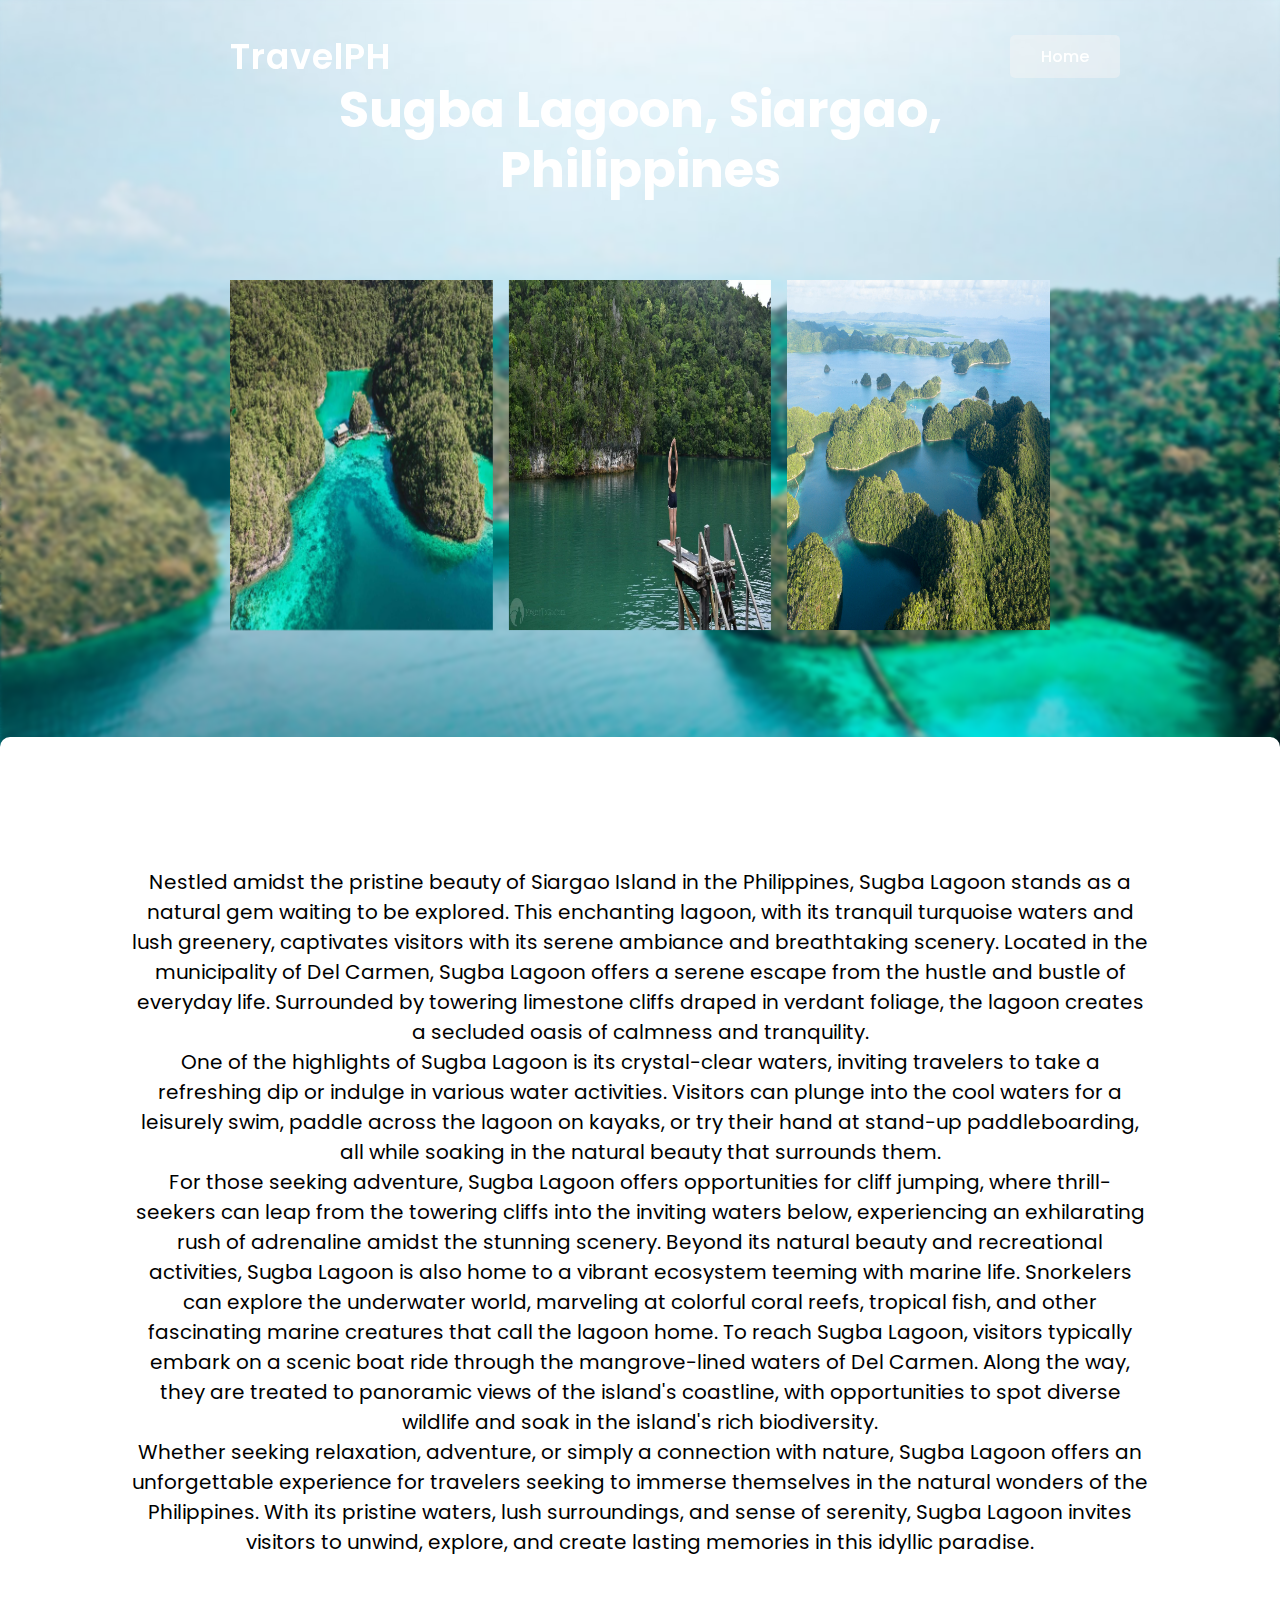
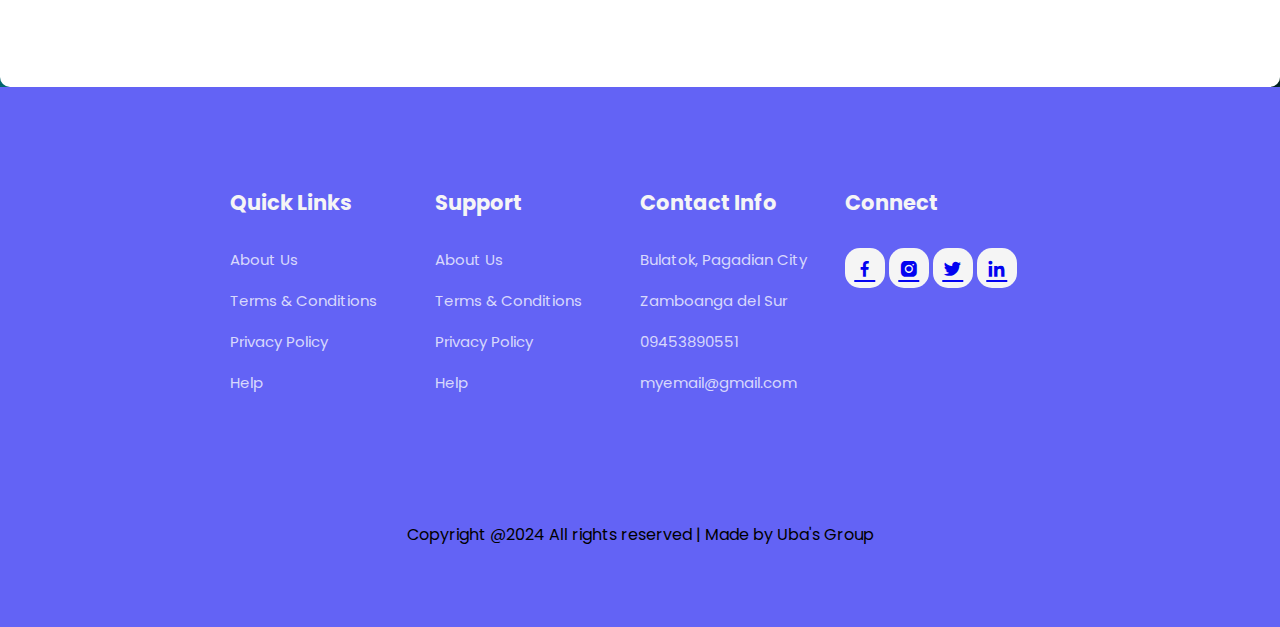
<file: beachtwo.html>
<!DOCTYPE html>
<html lang="en">
<head>
    <meta charset="UTF-8">
    <meta name="viewport" content="width=device-width, initial-scale=1.0">
    <title>Philippine Travel Destination</title>
    <link rel="stylesheet" href="style.css">
    <link rel="stylesheet"
    href="https://unpkg.com/boxicons@latest/css/boxicons.min.css">
    <link rel="preconnect" href="https://fonts.googleapis.com">
    <link rel="preconnect" href="https://fonts.gstatic.com" crossorigin>
    <link href="https://fonts.googleapis.com/css2?family=Paytone+One&family=Poppins:wght@100;200;300;400;500;600;700;800;900&display=swap" rel="stylesheet">

</head>
<body>
    
    <header>
        <a href="#" class="logo">TravelPH</a>
        <div class="bx bx-menu" id="menu-icon"></div>

        <ul class="nav">
            <li><a href="./index.html">Home</a></li>
        </ul>
    </header>

    <section id="beaches" class="places">
        <div class="title">
            <h2>Sugba Lagoon, Siargao, Philippines</h2>
        </div>
        <div class="places-content">
            <div class="box">
                <div class="thum">
                    <img src="./sugba-lagoon-siargao-philippines-1.jpg">
                </div>
            </div>

            <div class="box">
                <div class="thum">
                    <img src="./sugba-lagoon.webp">
                </div>
            </div>

            <div class="box">
                <div class="thum">
                    <img src="./sugbaa.jpg">
                </div>
            </div>
        </div>
    </section>

    <section class="description">
    <div class="text">
        <p>Nestled amidst the pristine beauty of Siargao Island in the Philippines, Sugba Lagoon stands as a natural gem waiting to be explored. This enchanting lagoon, with its tranquil turquoise waters and lush greenery, captivates visitors with its serene ambiance and breathtaking scenery.

            Located in the municipality of Del Carmen, Sugba Lagoon offers a serene escape from the hustle and bustle of everyday life. Surrounded by towering limestone cliffs draped in verdant foliage, the lagoon creates a secluded oasis of calmness and tranquility.
            
            <br>One of the highlights of Sugba Lagoon is its crystal-clear waters, inviting travelers to take a refreshing dip or indulge in various water activities. Visitors can plunge into the cool waters for a leisurely swim, paddle across the lagoon on kayaks, or try their hand at stand-up paddleboarding, all while soaking in the natural beauty that surrounds them.
            
            <br>For those seeking adventure, Sugba Lagoon offers opportunities for cliff jumping, where thrill-seekers can leap from the towering cliffs into the inviting waters below, experiencing an exhilarating rush of adrenaline amidst the stunning scenery.
            
            Beyond its natural beauty and recreational activities, Sugba Lagoon is also home to a vibrant ecosystem teeming with marine life. Snorkelers can explore the underwater world, marveling at colorful coral reefs, tropical fish, and other fascinating marine creatures that call the lagoon home.
            
            To reach Sugba Lagoon, visitors typically embark on a scenic boat ride through the mangrove-lined waters of Del Carmen. Along the way, they are treated to panoramic views of the island's coastline, with opportunities to spot diverse wildlife and soak in the island's rich biodiversity.
            
            <br>Whether seeking relaxation, adventure, or simply a connection with nature, Sugba Lagoon offers an unforgettable experience for travelers seeking to immerse themselves in the natural wonders of the Philippines. With its pristine waters, lush surroundings, and sense of serenity, Sugba Lagoon invites visitors to unwind, explore, and create lasting memories in this idyllic paradise.</p>
    </div>
</section>

<section id="contact">
    <div class="footer">
        <div class="main">
            <div class="list">
                <h4>Quick Links</h4>
                <ul>
                    <li><a href="#">About Us</a></li>
                    <li><a href="#">Terms & Conditions</a></li>
                    <li><a href="#">Privacy Policy</a></li>
                    <li><a href="#">Help</a></li>
                </ul>
            </div>

            <div class="list">
                <h4>Support</h4>
                <ul>
                    <li><a href="#">About Us</a></li>
                    <li><a href="#">Terms & Conditions</a></li>
                    <li><a href="#">Privacy Policy</a></li>
                    <li><a href="#">Help</a></li>
                </ul>
            </div>

            <div class="list">
                <h4>Contact Info</h4>
                <ul>
                    <li><a href="#">Bulatok, Pagadian City</a></li>
                    <li><a href="#">Zamboanga del Sur</a></li>
                    <li><a href="#">09453890551</a></li>
                    <li><a href="#">myemail@gmail.com</a></li>
                </ul>
            </div>

            <div class="list">
                <h4>Connect</h4>
                <div class="social">
                    <a href=""><i class='bx bxl-facebook'></i></a>
                    <a href=""><i class='bx bxl-instagram-alt'></i></a>
                    <a href=""><i class='bx bxl-twitter'></i></a>
                    <a href=""><i class='bx bxl-linkedin'></i></a>
                </div>
            </div>
        </div>
    </div>

    <div class="endtxt">
        <p>Copyright @2024 All rights reserved | Made by Uba's Group</p>
    </div>
</section>

<style>

section {
    padding: 80px 18%;
}
body {
    margin: 0;
    position: relative;
    width: 100%;
    height: 100vh;
    background: url(./backsugba.jpg);
    background-size: cover;
    background-position: center;
    display: grid;
    grid-template-columns: repeat(1, 1fr);
    align-items: center;
}

body::before {
    content: '';
    position: absolute;
    top: 0;
    left: 0;
    width: 100%;
    height: 110%;
    background: url(./backsugba.jpg);
    background-size: cover;
    background-position: center;
    filter: blur(2px); 
    z-index: -1; 
}

 header {
    position: fixed;
    top: 0;
    right: 0;
    width: 100%;
    z-index: 1000;
    display: flex;
    align-items: center;
    justify-content: space-between;
    padding: 30px 18%;
    transition: ease .40s; 
}


.logo {
    font-size: 35px;
    font-weight: 600;
    letter-spacing: 1px;
    color: white;
    text-decoration: none;
}

.title {
    text-align: center;
    font-size: 25px;
    color: white;
}

.nav {
    display: flex;
    list-style-type:none ;
    background-color: rgba(245, 245, 245, 0.479);
    border-radius: 5px;
    text-align: center;
    padding: 9px;
    left: 70px;
    position: relative;
}

.nav li a {
    text-decoration: none;
}

.nav a {
    color: white;
    font-size: var(--p-font);
    font-weight: 500;
    padding: 10px 22px;
    border-radius: 4px;
    transition: ease .40s;
}

.nav a:hover {
    background: white;
    color: var(--text-color);
    box-shadow: 5px 10px 30px rgb(85 85 85 / 20%);
    border-radius: 4px;
}

.places-content {
    display: grid;
    grid-template-columns: repeat(auto-fit, minmax(150px, auto));
    grid-gap: 1rem;
    align-items: center;
    margin-top: 5rem;
}

.thum  {
    position: relative;
    transition: all .3s  cubic-bezier(.445,cubic-bezier(0.445, 0.05, 0.55, 0.95));
    will-change: filter;
    cursor: pointer;
}

.thum img {
    width: 100%;
    height: 350px;
}

.dest-content {
    display: flex;
    flex-wrap: wrap;
    align-items: center;
    justify-content: space-between;
    padding-top: 24px;
}

.description {
    max-width: 100%;
    margin: 0 auto;
    padding: 20px;
    border-radius: 10px;
    margin-top: 20px;
    background-color: rgb(255, 255, 255);
    background-size: 100%;
    text-align: center;
    padding: 130px;
    font-size: 20px;
   line-height: 1.5;
}

#contact {
    background: rgb(99, 99, 245);
}

.main {
    display: flex;
    flex-wrap: wrap;
}
.footer {
    padding: 20px 0;
}

.list {
    width: 25%;
}

.list h4 {
    font-size: 21px;
    color: whitesmoke;
    margin-bottom: 30px;
    position: relative;
}

.list ul li a {
    color: #ffffFfbf;
    font-size: 15px;
    display: block;
    transition: .3s;
}

.list ul li a:hover {
    color: whitesmoke;
    transform: translateX(12px);
}


.social a{
    height: 40px;
    width: 40px;
    background: whitesmoke;
    color: rgb(3, 3, 241);
    display: inline-flex;
    align-items: center;
    justify-content: center;
    font-size: 21px;
    border-radius: 15px;
    transition: .3s;
}

.social a:hover {
    transform: scale(1.06);
}

.footer .list ul {
    list-style-type: none; 
    padding-left: 0; 
}

.footer .list ul li {
    padding-bottom: 8px; 
}

.footer .list ul li a {
    text-decoration: none; 
}

.footer .list ul li {
    margin-bottom: 10px; 
}

.endtxt {
    text-align: center;
    padding-top: 90px;
}



</style>

</body>
</html>
</file>
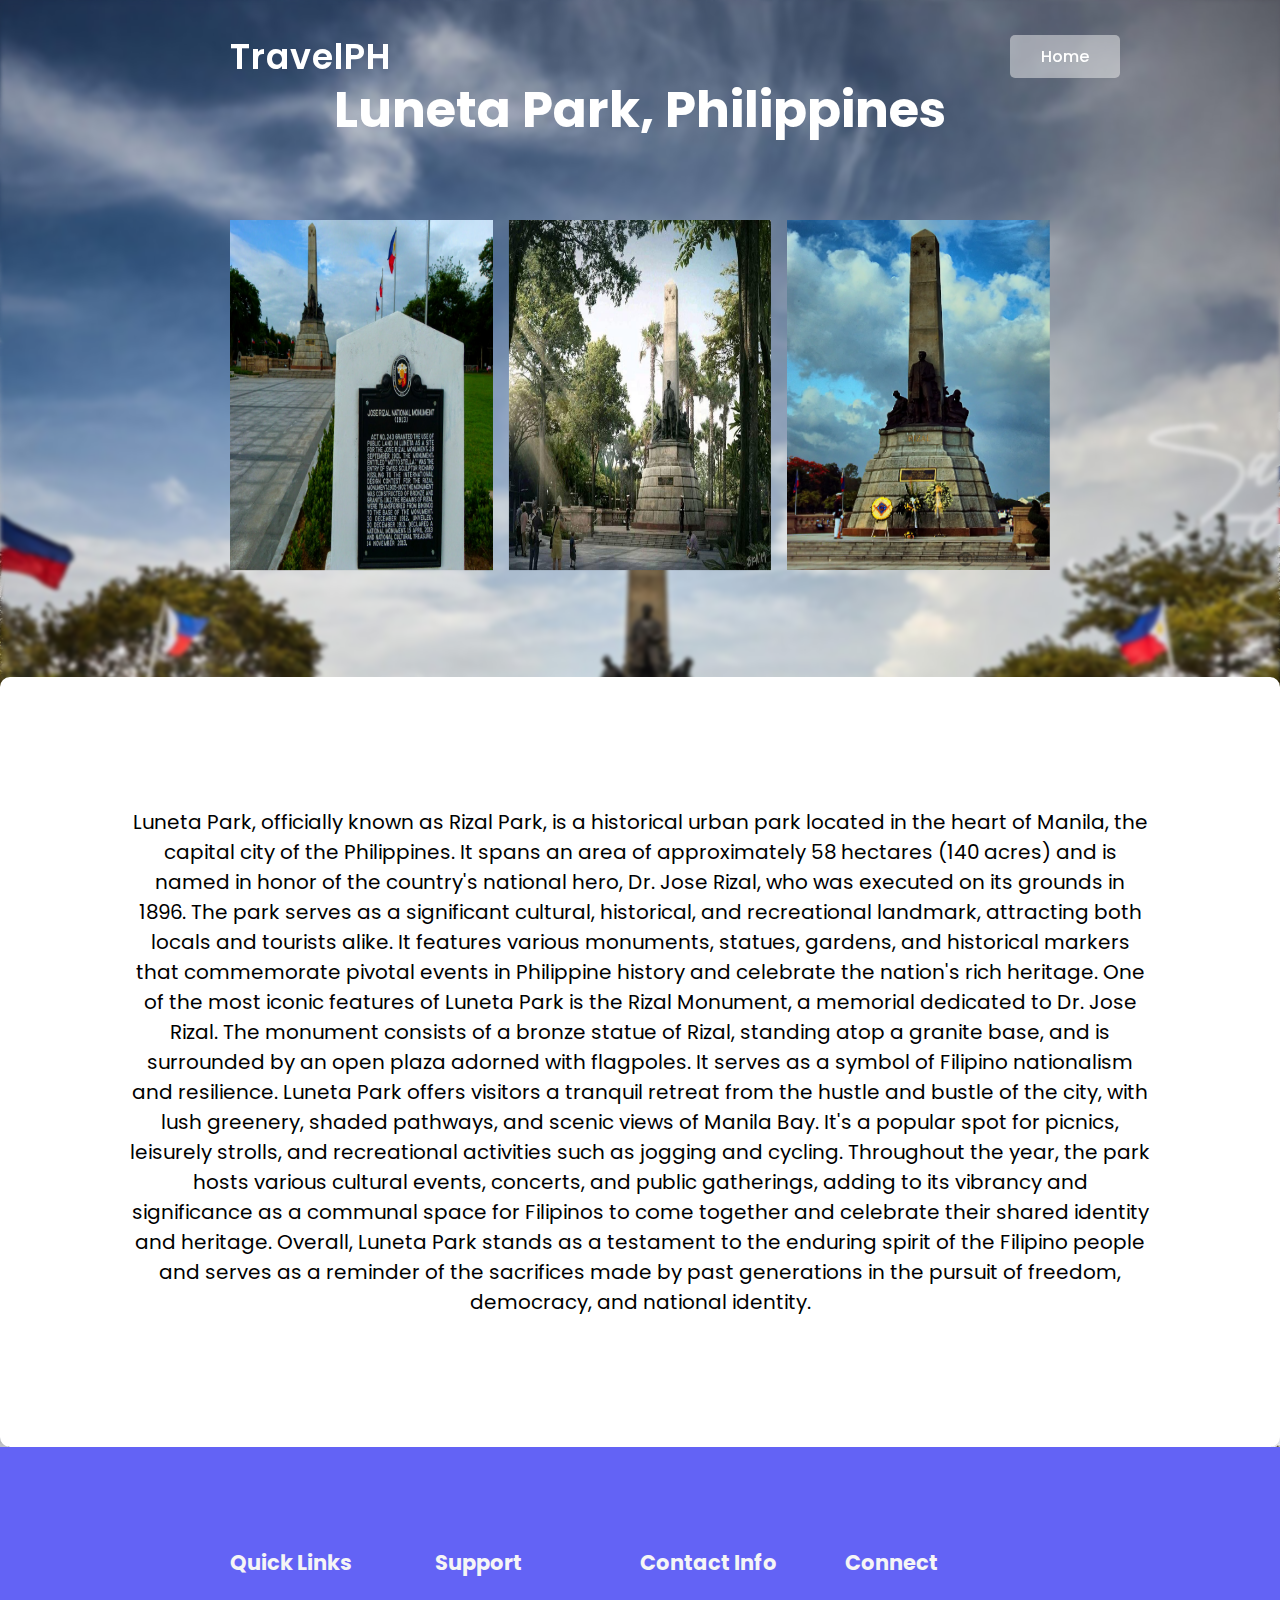
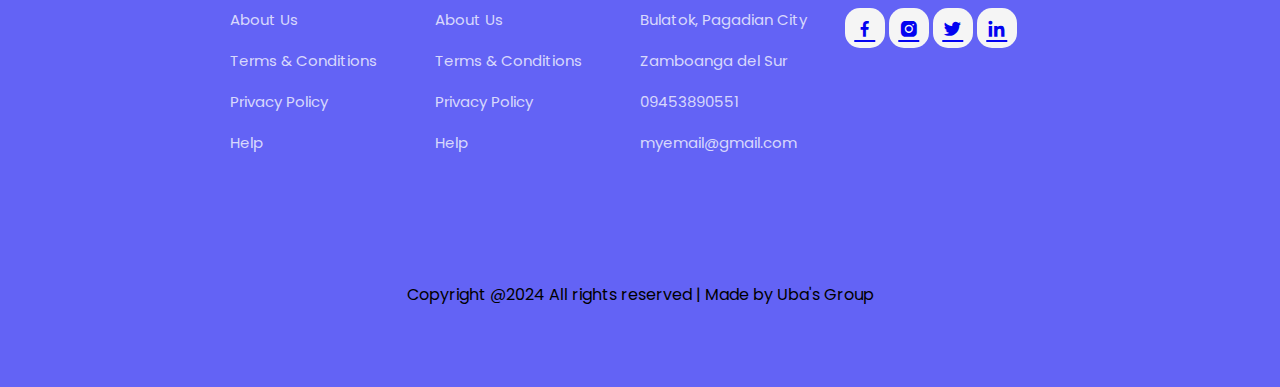
<file: culture1.html>
<!DOCTYPE html>
<html lang="en">
<head>
    <meta charset="UTF-8">
    <meta name="viewport" content="width=device-width, initial-scale=1.0">
    <title>Philippine Travel Destination</title>
    <link rel="stylesheet" href="style.css">
    <link rel="stylesheet"
    href="https://unpkg.com/boxicons@latest/css/boxicons.min.css">
    <link rel="preconnect" href="https://fonts.googleapis.com">
    <link rel="preconnect" href="https://fonts.gstatic.com" crossorigin>
    <link href="https://fonts.googleapis.com/css2?family=Paytone+One&family=Poppins:wght@100;200;300;400;500;600;700;800;900&display=swap" rel="stylesheet">

</head>
<body>
    
    <header>
        <a href="#" class="logo">TravelPH</a>
        <div class="bx bx-menu" id="menu-icon"></div>

        <ul class="nav">
            <li><a href="./index.html">Home</a></li>
        </ul>
    </header>

    <section id="beaches" class="places">
        <div class="title">
            <h2>Luneta Park, Philippines</h2>
        </div>
        <div class="places-content">
            <div class="box">
                <div class="thum">
                    <img src="./lune.JPG">
                </div>
            </div>

            <div class="box">
                <div class="thum">
                    <img src="./luun.jpg">
                </div>
            </div>

            <div class="box">
                <div class="thum">
                    <img src="./luneta.JPG">
                </div>
            </div>
        </div>
    </section>

    <section class="description">
    <div class="text">
        <p>Luneta Park, officially known as Rizal Park, is a historical urban park located in the heart of Manila, the capital city of the Philippines. It spans an area of approximately 58 hectares (140 acres) and is named in honor of the country's national hero, Dr. Jose Rizal, who was executed on its grounds in 1896. 

            The park serves as a significant cultural, historical, and recreational landmark, attracting both locals and tourists alike. It features various monuments, statues, gardens, and historical markers that commemorate pivotal events in Philippine history and celebrate the nation's rich heritage.
            
            One of the most iconic features of Luneta Park is the Rizal Monument, a memorial dedicated to Dr. Jose Rizal. The monument consists of a bronze statue of Rizal, standing atop a granite base, and is surrounded by an open plaza adorned with flagpoles. It serves as a symbol of Filipino nationalism and resilience.
            
            Luneta Park offers visitors a tranquil retreat from the hustle and bustle of the city, with lush greenery, shaded pathways, and scenic views of Manila Bay. It's a popular spot for picnics, leisurely strolls, and recreational activities such as jogging and cycling.
            
            Throughout the year, the park hosts various cultural events, concerts, and public gatherings, adding to its vibrancy and significance as a communal space for Filipinos to come together and celebrate their shared identity and heritage.
            
            Overall, Luneta Park stands as a testament to the enduring spirit of the Filipino people and serves as a reminder of the sacrifices made by past generations in the pursuit of freedom, democracy, and national identity.</p>    
    </div>
</section>

<section id="contact">
    <div class="footer">
        <div class="main">
            <div class="list">
                <h4>Quick Links</h4>
                <ul>
                    <li><a href="#">About Us</a></li>
                    <li><a href="#">Terms & Conditions</a></li>
                    <li><a href="#">Privacy Policy</a></li>
                    <li><a href="#">Help</a></li>
                </ul>
            </div>

            <div class="list">
                <h4>Support</h4>
                <ul>
                    <li><a href="#">About Us</a></li>
                    <li><a href="#">Terms & Conditions</a></li>
                    <li><a href="#">Privacy Policy</a></li>
                    <li><a href="#">Help</a></li>
                </ul>
            </div>

            <div class="list">
                <h4>Contact Info</h4>
                <ul>
                    <li><a href="#">Bulatok, Pagadian City</a></li>
                    <li><a href="#">Zamboanga del Sur</a></li>
                    <li><a href="#">09453890551</a></li>
                    <li><a href="#">myemail@gmail.com</a></li>
                </ul>
            </div>

            <div class="list">
                <h4>Connect</h4>
                <div class="social">
                    <a href=""><i class='bx bxl-facebook'></i></a>
                    <a href=""><i class='bx bxl-instagram-alt'></i></a>
                    <a href=""><i class='bx bxl-twitter'></i></a>
                    <a href=""><i class='bx bxl-linkedin'></i></a>
                </div>
            </div>
        </div>
    </div>

    <div class="endtxt">
        <p>Copyright @2024 All rights reserved | Made by Uba's Group</p>
    </div>
</section>

<style>

section {
    padding: 80px 18%;
}
body {
    margin: 0;
    position: relative;
    width: 100%;
    height: 100vh;
    background: url(./lu.webp);
    background-size: cover;
    background-position: center;
    display: grid;
    grid-template-columns: repeat(1, 1fr);
    align-items: center;
}

body::before {
    content: '';
    position: absolute;
    top: 0;
    left: 0;
    width: 100%;
    height: 110%;
    background: url(./lu.webp);
    background-size: cover;
    background-position: center;
    filter: blur(2px); 
    z-index: -1; 
}

 header {
    position: fixed;
    top: 0;
    right: 0;
    width: 100%;
    z-index: 1000;
    display: flex;
    align-items: center;
    justify-content: space-between;
    padding: 30px 18%;
    transition: ease .40s; 
}


.logo {
    font-size: 35px;
    font-weight: 600;
    letter-spacing: 1px;
    color: white;
    text-decoration: none;
}

.title {
    text-align: center;
    font-size: 25px;
    color: white;
}

.nav {
    display: flex;
    list-style-type:none ;
    background-color: rgba(245, 245, 245, 0.479);
    border-radius: 5px;
    text-align: center;
    padding: 9px;
    left: 70px;
    position: relative;
}

.nav li a {
    text-decoration: none;
}

.nav a {
    color: white;
    font-size: var(--p-font);
    font-weight: 500;
    padding: 10px 22px;
    border-radius: 4px;
    transition: ease .40s;
}

.nav a:hover {
    background: white;
    color: var(--text-color);
    box-shadow: 5px 10px 30px rgb(85 85 85 / 20%);
    border-radius: 4px;
}

.places-content {
    display: grid;
    grid-template-columns: repeat(auto-fit, minmax(150px, auto));
    grid-gap: 1rem;
    align-items: center;
    margin-top: 5rem;
}

.thum  {
    position: relative;
    transition: all .3s  cubic-bezier(.445,cubic-bezier(0.445, 0.05, 0.55, 0.95));
    will-change: filter;
    cursor: pointer;
}

.thum img {
    width: 100%;
    height: 350px;
}

.dest-content {
    display: flex;
    flex-wrap: wrap;
    align-items: center;
    justify-content: space-between;
    padding-top: 24px;
}

.description {
    max-width: 100%;
    margin: 0 auto;
    padding: 20px;
    border-radius: 10px;
    margin-top: 20px;
    background-color: rgb(255, 255, 255);
    background-size: 100%;
    text-align: center;
    padding: 130px;
    font-size: 20px;
   line-height: 1.5;
}

#contact {
    background: rgb(99, 99, 245);
}

.main {
    display: flex;
    flex-wrap: wrap;
}
.footer {
    padding: 20px 0;
}

.list {
    width: 25%;
}

.list h4 {
    font-size: 21px;
    color: whitesmoke;
    margin-bottom: 30px;
    position: relative;
}

.list ul li a {
    color: #ffffFfbf;
    font-size: 15px;
    display: block;
    transition: .3s;
}

.list ul li a:hover {
    color: whitesmoke;
    transform: translateX(12px);
}


.social a{
    height: 40px;
    width: 40px;
    background: whitesmoke;
    color: rgb(3, 3, 241);
    display: inline-flex;
    align-items: center;
    justify-content: center;
    font-size: 21px;
    border-radius: 15px;
    transition: .3s;
}

.social a:hover {
    transform: scale(1.06);
}

.footer .list ul {
    list-style-type: none; 
    padding-left: 0; 
}

.footer .list ul li {
    padding-bottom: 8px; 
}

.footer .list ul li a {
    text-decoration: none; 
}

.footer .list ul li {
    margin-bottom: 10px; 
}

.endtxt {
    text-align: center;
    padding-top: 90px;
}



</style>

</body>
</html>
</file>
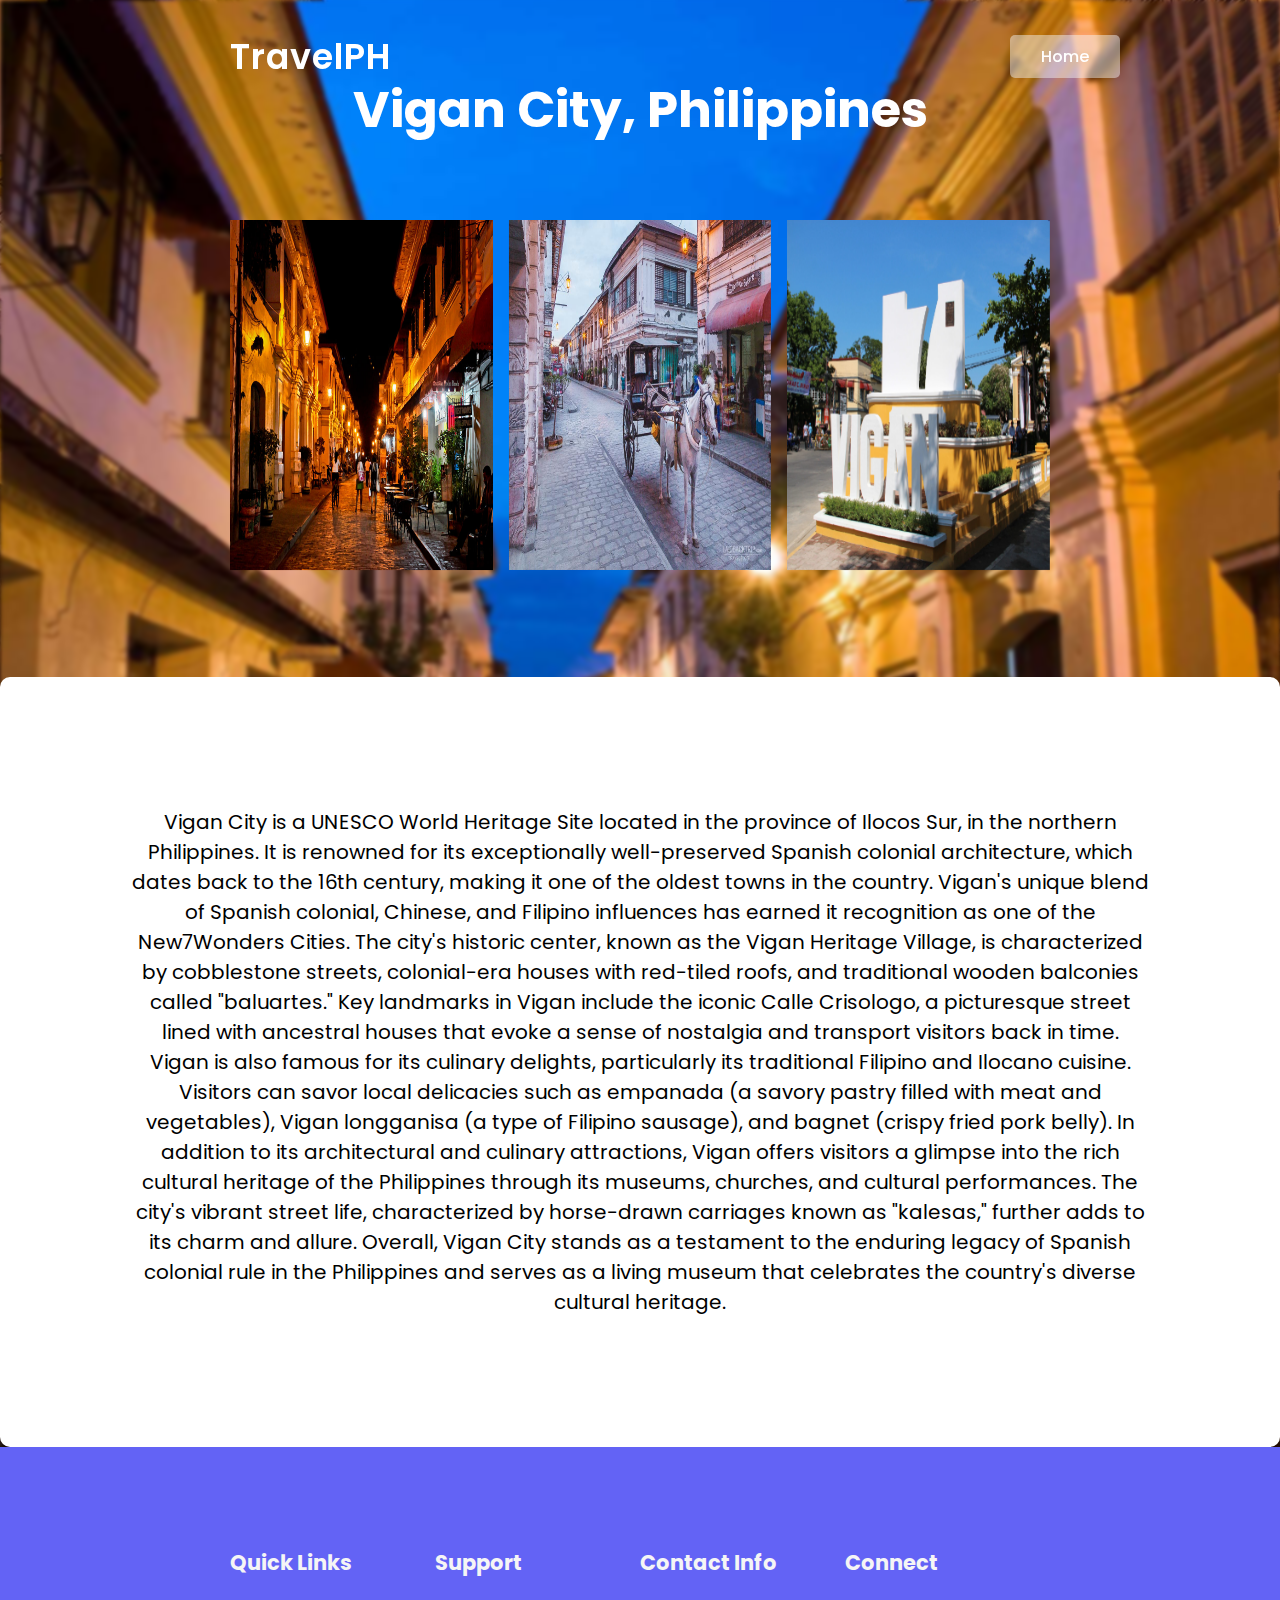
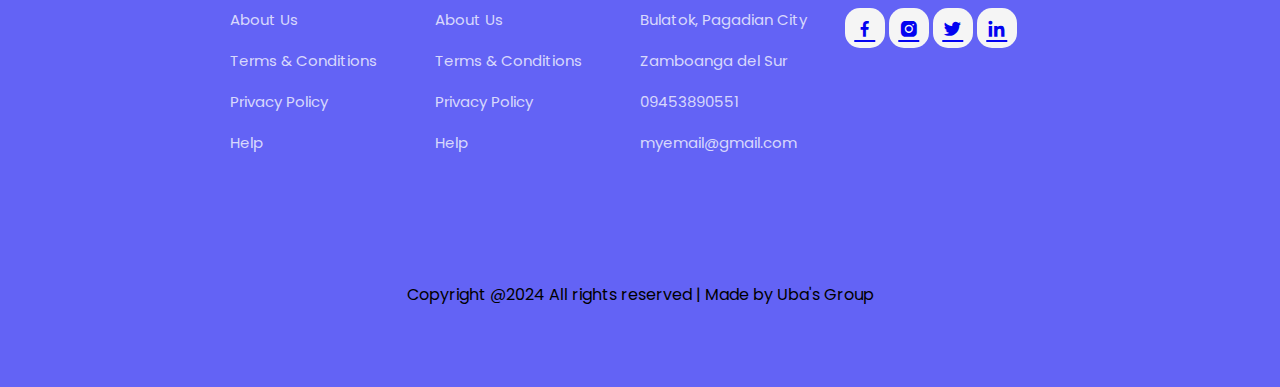
<file: culture2.html>
<!DOCTYPE html>
<html lang="en">
<head>
    <meta charset="UTF-8">
    <meta name="viewport" content="width=device-width, initial-scale=1.0">
    <title>Philippine Travel Destination</title>
    <link rel="stylesheet" href="style.css">
    <link rel="stylesheet"
    href="https://unpkg.com/boxicons@latest/css/boxicons.min.css">
    <link rel="preconnect" href="https://fonts.googleapis.com">
    <link rel="preconnect" href="https://fonts.gstatic.com" crossorigin>
    <link href="https://fonts.googleapis.com/css2?family=Paytone+One&family=Poppins:wght@100;200;300;400;500;600;700;800;900&display=swap" rel="stylesheet">

</head>
<body>
    
    <header>
        <a href="#" class="logo">TravelPH</a>
        <div class="bx bx-menu" id="menu-icon"></div>

        <ul class="nav">
            <li><a href="./index.html">Home</a></li>
        </ul>
    </header>

    <section id="beaches" class="places">
        <div class="title">
            <h2>Vigan City, Philippines</h2>
        </div>
        <div class="places-content">
            <div class="box">
                <div class="thum">
                    <img src="./vigan-5.jpg">
                </div>
            </div>

            <div class="box">
                <div class="thum">
                    <img src="./vigan-philippines-city-guide++things-to-do-see.jpg">
                </div>
            </div>

            <div class="box">
                <div class="thum">
                    <img src="./vigan.jpg">
                </div>
            </div>
        </div>
    </section>

    <section class="description">
    <div class="text">
        <p>Vigan City is a UNESCO World Heritage Site located in the province of Ilocos Sur, in the northern Philippines. It is renowned for its exceptionally well-preserved Spanish colonial architecture, which dates back to the 16th century, making it one of the oldest towns in the country. Vigan's unique blend of Spanish colonial, Chinese, and Filipino influences has earned it recognition as one of the New7Wonders Cities.

            The city's historic center, known as the Vigan Heritage Village, is characterized by cobblestone streets, colonial-era houses with red-tiled roofs, and traditional wooden balconies called "baluartes." Key landmarks in Vigan include the iconic Calle Crisologo, a picturesque street lined with ancestral houses that evoke a sense of nostalgia and transport visitors back in time.
            
            Vigan is also famous for its culinary delights, particularly its traditional Filipino and Ilocano cuisine. Visitors can savor local delicacies such as empanada (a savory pastry filled with meat and vegetables), Vigan longganisa (a type of Filipino sausage), and bagnet (crispy fried pork belly).
            
            In addition to its architectural and culinary attractions, Vigan offers visitors a glimpse into the rich cultural heritage of the Philippines through its museums, churches, and cultural performances. The city's vibrant street life, characterized by horse-drawn carriages known as "kalesas," further adds to its charm and allure.
            
            Overall, Vigan City stands as a testament to the enduring legacy of Spanish colonial rule in the Philippines and serves as a living museum that celebrates the country's diverse cultural heritage.</p>    
    </div>
</section>

<section id="contact">
    <div class="footer">
        <div class="main">
            <div class="list">
                <h4>Quick Links</h4>
                <ul>
                    <li><a href="#">About Us</a></li>
                    <li><a href="#">Terms & Conditions</a></li>
                    <li><a href="#">Privacy Policy</a></li>
                    <li><a href="#">Help</a></li>
                </ul>
            </div>

            <div class="list">
                <h4>Support</h4>
                <ul>
                    <li><a href="#">About Us</a></li>
                    <li><a href="#">Terms & Conditions</a></li>
                    <li><a href="#">Privacy Policy</a></li>
                    <li><a href="#">Help</a></li>
                </ul>
            </div>

            <div class="list">
                <h4>Contact Info</h4>
                <ul>
                    <li><a href="#">Bulatok, Pagadian City</a></li>
                    <li><a href="#">Zamboanga del Sur</a></li>
                    <li><a href="#">09453890551</a></li>
                    <li><a href="#">myemail@gmail.com</a></li>
                </ul>
            </div>

            <div class="list">
                <h4>Connect</h4>
                <div class="social">
                    <a href=""><i class='bx bxl-facebook'></i></a>
                    <a href=""><i class='bx bxl-instagram-alt'></i></a>
                    <a href=""><i class='bx bxl-twitter'></i></a>
                    <a href=""><i class='bx bxl-linkedin'></i></a>
                </div>
            </div>
        </div>
    </div>

    <div class="endtxt">
        <p>Copyright @2024 All rights reserved | Made by Uba's Group</p>
    </div>
</section>

<style>

section {
    padding: 80px 18%;
}
body {
    margin: 0;
    position: relative;
    width: 100%;
    height: 100vh;
    background: url(./vii.jpg);
    background-size: cover;
    background-position: center;
    display: grid;
    grid-template-columns: repeat(1, 1fr);
    align-items: center;
}

body::before {
    content: '';
    position: absolute;
    top: 0;
    left: 0;
    width: 100%;
    height: 110%;
    background: url(./vii.jpg);
    background-size: cover;
    background-position: center;
    filter: blur(2px); 
    z-index: -1; 
}

 header {
    position: fixed;
    top: 0;
    right: 0;
    width: 100%;
    z-index: 1000;
    display: flex;
    align-items: center;
    justify-content: space-between;
    padding: 30px 18%;
    transition: ease .40s; 
}


.logo {
    font-size: 35px;
    font-weight: 600;
    letter-spacing: 1px;
    color: white;
    text-decoration: none;
}

.title {
    text-align: center;
    font-size: 25px;
    color: white;
}

.nav {
    display: flex;
    list-style-type:none ;
    background-color: rgba(245, 245, 245, 0.479);
    border-radius: 5px;
    text-align: center;
    padding: 9px;
    left: 70px;
    position: relative;
}

.nav li a {
    text-decoration: none;
}

.nav a {
    color: white;
    font-size: var(--p-font);
    font-weight: 500;
    padding: 10px 22px;
    border-radius: 4px;
    transition: ease .40s;
}

.nav a:hover {
    background: white;
    color: var(--text-color);
    box-shadow: 5px 10px 30px rgb(85 85 85 / 20%);
    border-radius: 4px;
}

.places-content {
    display: grid;
    grid-template-columns: repeat(auto-fit, minmax(150px, auto));
    grid-gap: 1rem;
    align-items: center;
    margin-top: 5rem;
}

.thum  {
    position: relative;
    transition: all .3s  cubic-bezier(.445,cubic-bezier(0.445, 0.05, 0.55, 0.95));
    will-change: filter;
    cursor: pointer;
}

.thum img {
    width: 100%;
    height: 350px;
}

.dest-content {
    display: flex;
    flex-wrap: wrap;
    align-items: center;
    justify-content: space-between;
    padding-top: 24px;
}

.description {
    max-width: 100%;
    margin: 0 auto;
    padding: 20px;
    border-radius: 10px;
    margin-top: 20px;
    background-color: rgb(255, 255, 255);
    background-size: 100%;
    text-align: center;
    padding: 130px;
    font-size: 20px;
   line-height: 1.5;
}

#contact {
    background: rgb(99, 99, 245);
}

.main {
    display: flex;
    flex-wrap: wrap;
}
.footer {
    padding: 20px 0;
}

.list {
    width: 25%;
}

.list h4 {
    font-size: 21px;
    color: whitesmoke;
    margin-bottom: 30px;
    position: relative;
}

.list ul li a {
    color: #ffffFfbf;
    font-size: 15px;
    display: block;
    transition: .3s;
}

.list ul li a:hover {
    color: whitesmoke;
    transform: translateX(12px);
}


.social a{
    height: 40px;
    width: 40px;
    background: whitesmoke;
    color: rgb(3, 3, 241);
    display: inline-flex;
    align-items: center;
    justify-content: center;
    font-size: 21px;
    border-radius: 15px;
    transition: .3s;
}

.social a:hover {
    transform: scale(1.06);
}

.footer .list ul {
    list-style-type: none; 
    padding-left: 0; 
}

.footer .list ul li {
    padding-bottom: 8px; 
}

.footer .list ul li a {
    text-decoration: none; 
}

.footer .list ul li {
    margin-bottom: 10px; 
}

.endtxt {
    text-align: center;
    padding-top: 90px;
}



</style>

</body>
</html>
</file>
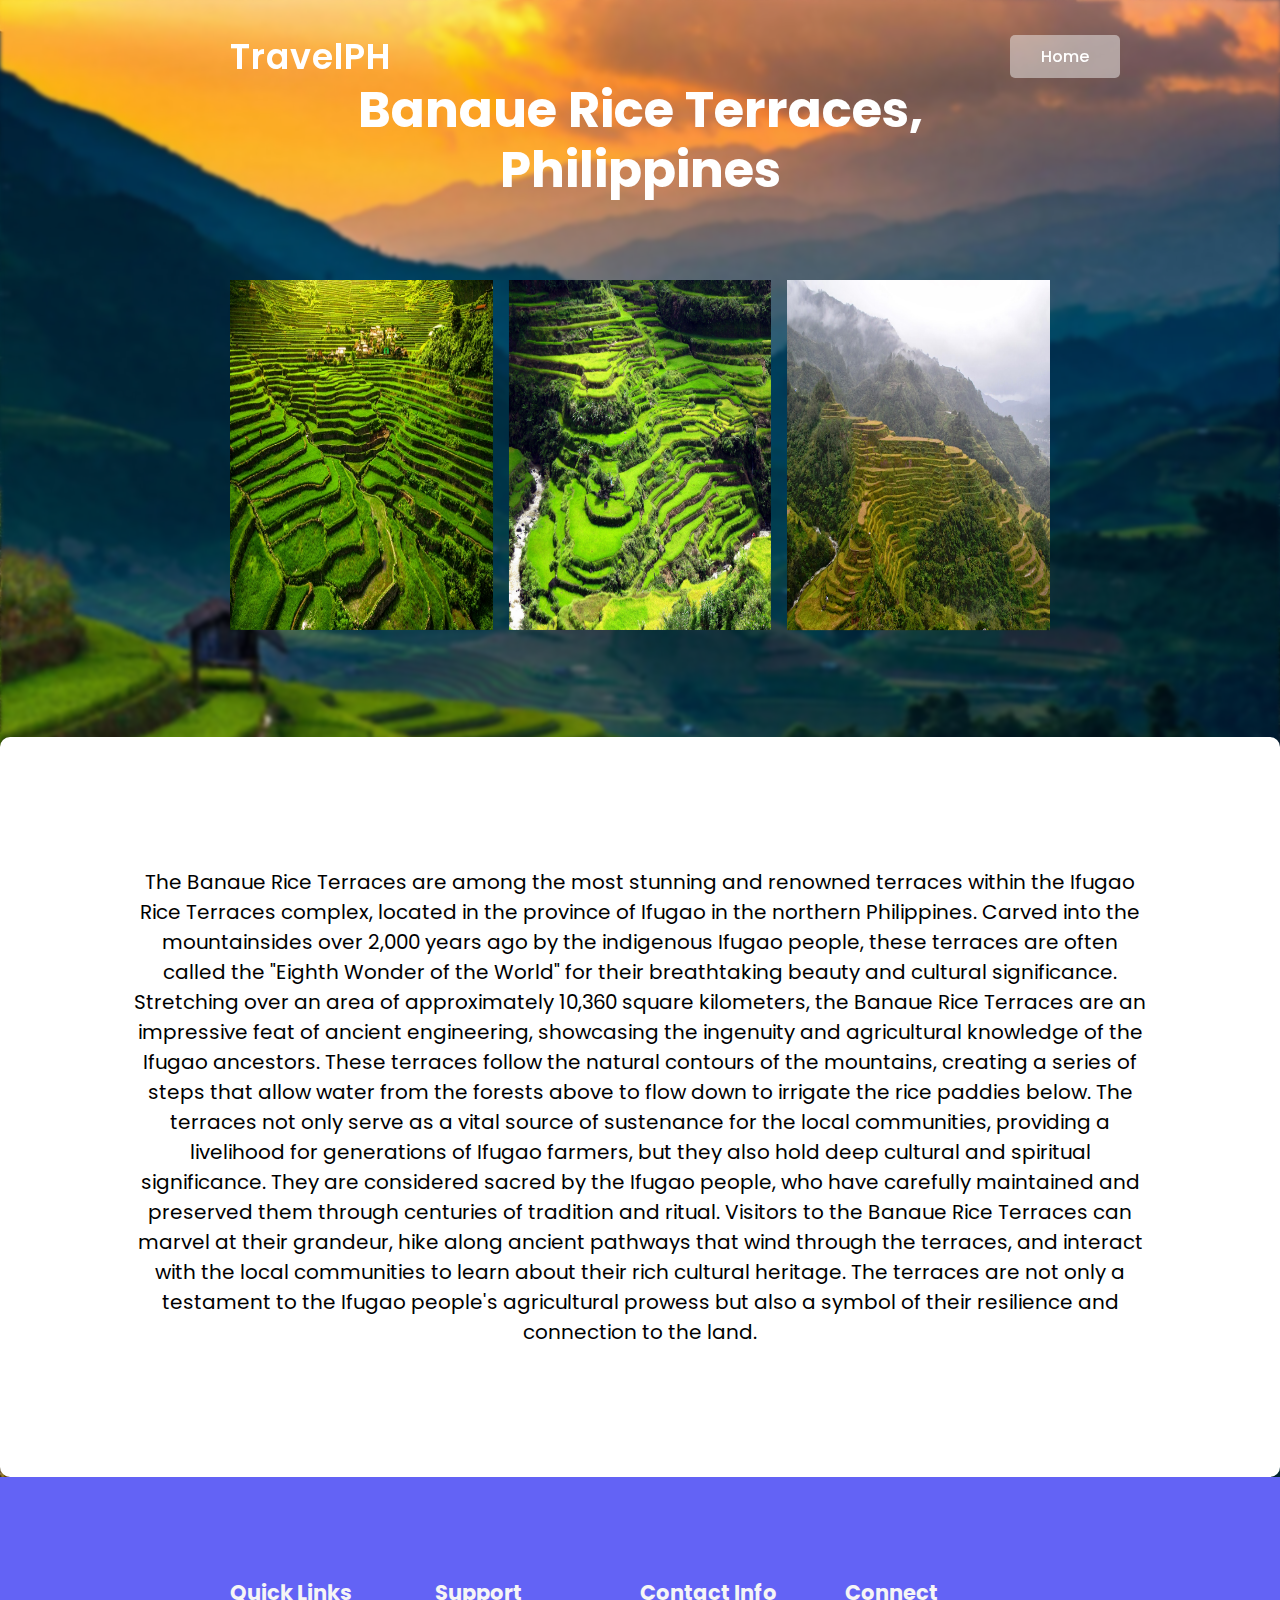
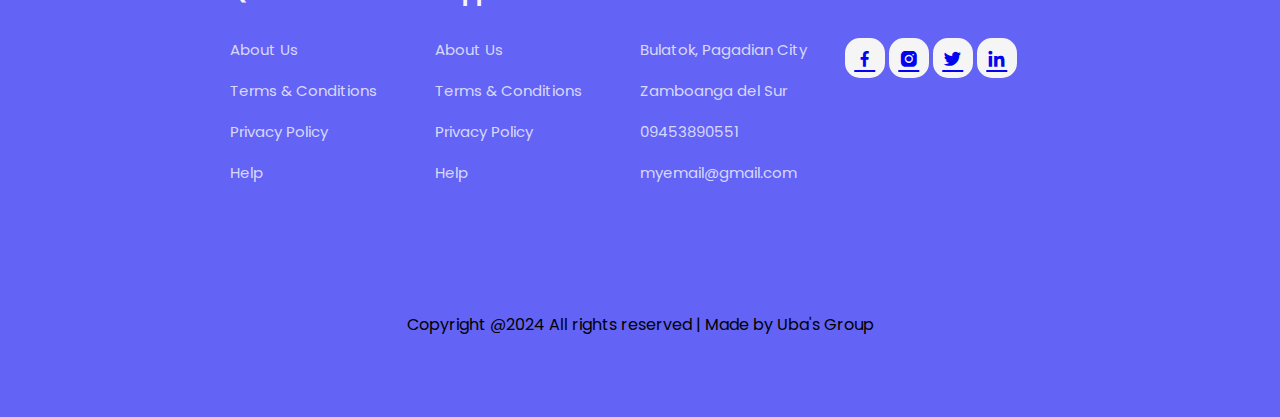
<file: culture3.html>
<!DOCTYPE html>
<html lang="en">
<head>
    <meta charset="UTF-8">
    <meta name="viewport" content="width=device-width, initial-scale=1.0">
    <title>Philippine Travel Destination</title>
    <link rel="stylesheet" href="style.css">
    <link rel="stylesheet"
    href="https://unpkg.com/boxicons@latest/css/boxicons.min.css">
    <link rel="preconnect" href="https://fonts.googleapis.com">
    <link rel="preconnect" href="https://fonts.gstatic.com" crossorigin>
    <link href="https://fonts.googleapis.com/css2?family=Paytone+One&family=Poppins:wght@100;200;300;400;500;600;700;800;900&display=swap" rel="stylesheet">

</head>
<body>
    
    <header>
        <a href="#" class="logo">TravelPH</a>
        <div class="bx bx-menu" id="menu-icon"></div>

        <ul class="nav">
            <li><a href="./index.html">Home</a></li>
        </ul>
    </header>

    <section id="beaches" class="places">
        <div class="title">
            <h2>Banaue Rice Terraces, Philippines</h2>
        </div>
        <div class="places-content">
            <div class="box">
                <div class="thum">
                    <img src="./banaue.jpg">
                </div>
            </div>

            <div class="box">
                <div class="thum">
                    <img src="./banawi.jpg">
                </div>
            </div>

            <div class="box">
                <div class="thum">
                    <img src="./baanw.JPG">
                </div>
            </div>
        </div>
    </section>

    <section class="description">
    <div class="text">
    <p>The Banaue Rice Terraces are among the most stunning and renowned terraces within the Ifugao Rice Terraces complex, located in the province of Ifugao in the northern Philippines. Carved into the mountainsides over 2,000 years ago by the indigenous Ifugao people, these terraces are often called the "Eighth Wonder of the World" for their breathtaking beauty and cultural significance.

        Stretching over an area of approximately 10,360 square kilometers, the Banaue Rice Terraces are an impressive feat of ancient engineering, showcasing the ingenuity and agricultural knowledge of the Ifugao ancestors. These terraces follow the natural contours of the mountains, creating a series of steps that allow water from the forests above to flow down to irrigate the rice paddies below.
        
        The terraces not only serve as a vital source of sustenance for the local communities, providing a livelihood for generations of Ifugao farmers, but they also hold deep cultural and spiritual significance. They are considered sacred by the Ifugao people, who have carefully maintained and preserved them through centuries of tradition and ritual.
        
        Visitors to the Banaue Rice Terraces can marvel at their grandeur, hike along ancient pathways that wind through the terraces, and interact with the local communities to learn about their rich cultural heritage. The terraces are not only a testament to the Ifugao people's agricultural prowess but also a symbol of their resilience and connection to the land.</p>   
    </div>
</section>

<section id="contact">
    <div class="footer">
        <div class="main">
            <div class="list">
                <h4>Quick Links</h4>
                <ul>
                    <li><a href="#">About Us</a></li>
                    <li><a href="#">Terms & Conditions</a></li>
                    <li><a href="#">Privacy Policy</a></li>
                    <li><a href="#">Help</a></li>
                </ul>
            </div>

            <div class="list">
                <h4>Support</h4>
                <ul>
                    <li><a href="#">About Us</a></li>
                    <li><a href="#">Terms & Conditions</a></li>
                    <li><a href="#">Privacy Policy</a></li>
                    <li><a href="#">Help</a></li>
                </ul>
            </div>

            <div class="list">
                <h4>Contact Info</h4>
                <ul>
                    <li><a href="#">Bulatok, Pagadian City</a></li>
                    <li><a href="#">Zamboanga del Sur</a></li>
                    <li><a href="#">09453890551</a></li>
                    <li><a href="#">myemail@gmail.com</a></li>
                </ul>
            </div>

            <div class="list">
                <h4>Connect</h4>
                <div class="social">
                    <a href=""><i class='bx bxl-facebook'></i></a>
                    <a href=""><i class='bx bxl-instagram-alt'></i></a>
                    <a href=""><i class='bx bxl-twitter'></i></a>
                    <a href=""><i class='bx bxl-linkedin'></i></a>
                </div>
            </div>
        </div>
    </div>

    <div class="endtxt">
        <p>Copyright @2024 All rights reserved | Made by Uba's Group</p>
    </div>
</section>

<style>

section {
    padding: 80px 18%;
}
body {
    margin: 0;
    position: relative;
    width: 100%;
    height: 100vh;
    background: url(./baaa.webp);
    background-size: cover;
    background-position: center;
    display: grid;
    grid-template-columns: repeat(1, 1fr);
    align-items: center;
}

body::before {
    content: '';
    position: absolute;
    top: 0;
    left: 0;
    width: 100%;
    height: 110%;
    background: url(./baaa.webp);
    background-size: cover;
    background-position: center;
    filter: blur(2px); 
    z-index: -1; 
}


 header {
    position: fixed;
    top: 0;
    right: 0;
    width: 100%;
    z-index: 1000;
    display: flex;
    align-items: center;
    justify-content: space-between;
    padding: 30px 18%;
    transition: ease .40s; 
}


.logo {
    font-size: 35px;
    font-weight: 600;
    letter-spacing: 1px;
    color: white;
    text-decoration: none;
}

.title {
    text-align: center;
    font-size: 25px;
    color: white;
}

.nav {
    display: flex;
    list-style-type:none ;
    background-color: rgba(245, 245, 245, 0.479);
    border-radius: 5px;
    text-align: center;
    padding: 9px;
    left: 70px;
    position: relative;
}

.nav li a {
    text-decoration: none;
}

.nav a {
    color: white;
    font-size: var(--p-font);
    font-weight: 500;
    padding: 10px 22px;
    border-radius: 4px;
    transition: ease .40s;
}

.nav a:hover {
    background: white;
    color: var(--text-color);
    box-shadow: 5px 10px 30px rgb(85 85 85 / 20%);
    border-radius: 4px;
}

.places-content {
    display: grid;
    grid-template-columns: repeat(auto-fit, minmax(150px, auto));
    grid-gap: 1rem;
    align-items: center;
    margin-top: 5rem;
}

.thum  {
    position: relative;
    transition: all .3s  cubic-bezier(.445,cubic-bezier(0.445, 0.05, 0.55, 0.95));
    will-change: filter;
    cursor: pointer;
}

.thum img {
    width: 100%;
    height: 350px;
}

.dest-content {
    display: flex;
    flex-wrap: wrap;
    align-items: center;
    justify-content: space-between;
    padding-top: 24px;
}

.description {
    max-width: 100%;
    margin: 0 auto;
    padding: 20px;
    border-radius: 10px;
    margin-top: 20px;
    background-color: rgb(255, 255, 255);
    background-size: 100%;
    text-align: center;
    padding: 130px;
    font-size: 20px;
   line-height: 1.5;
}

#contact {
    background: rgb(99, 99, 245);
}

.main {
    display: flex;
    flex-wrap: wrap;
}
.footer {
    padding: 20px 0;
}

.list {
    width: 25%;
}

.list h4 {
    font-size: 21px;
    color: whitesmoke;
    margin-bottom: 30px;
    position: relative;
}

.list ul li a {
    color: #ffffFfbf;
    font-size: 15px;
    display: block;
    transition: .3s;
}

.list ul li a:hover {
    color: whitesmoke;
    transform: translateX(12px);
}


.social a{
    height: 40px;
    width: 40px;
    background: whitesmoke;
    color: rgb(3, 3, 241);
    display: inline-flex;
    align-items: center;
    justify-content: center;
    font-size: 21px;
    border-radius: 15px;
    transition: .3s;
}

.social a:hover {
    transform: scale(1.06);
}

.footer .list ul {
    list-style-type: none; 
    padding-left: 0; 
}

.footer .list ul li {
    padding-bottom: 8px; 
}

.footer .list ul li a {
    text-decoration: none; 
}

.footer .list ul li {
    margin-bottom: 10px; 
}

.endtxt {
    text-align: center;
    padding-top: 90px;
}



</style>

</body>
</html>
</file>
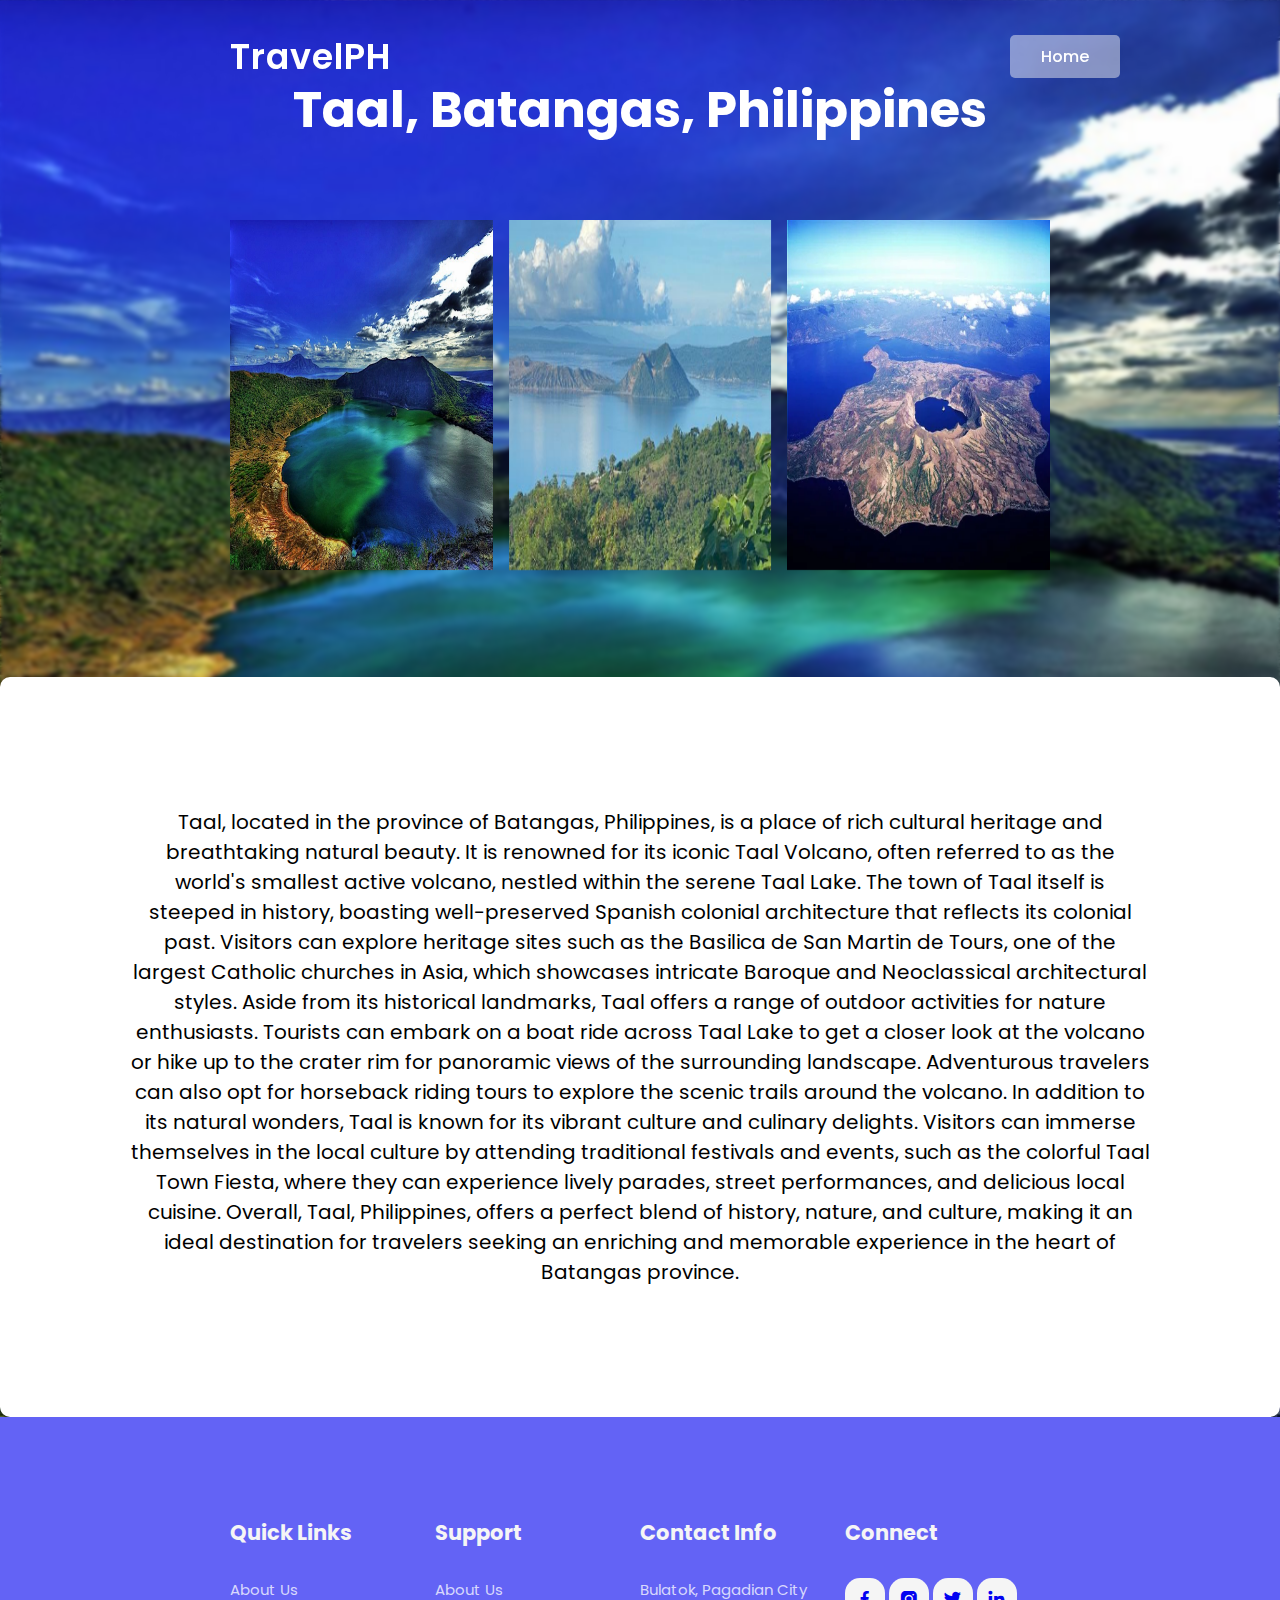
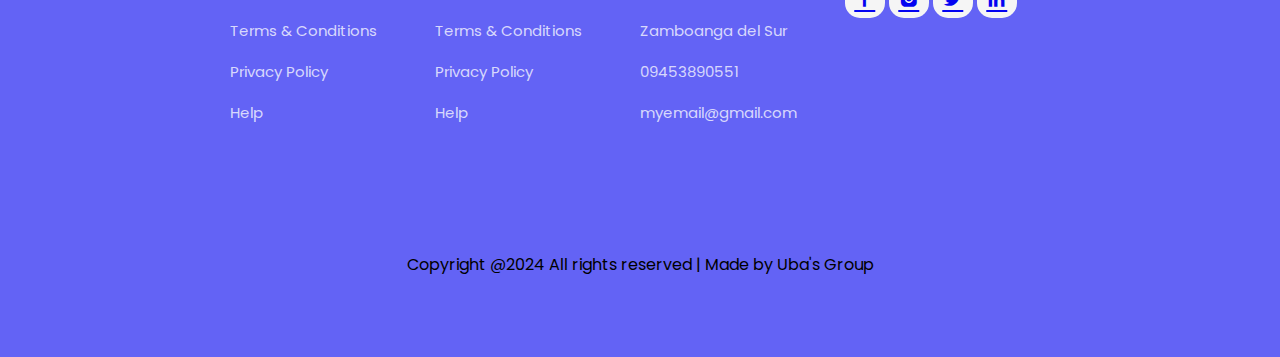
<file: mountone.html>
<!DOCTYPE html>
<html lang="en">
<head>
    <meta charset="UTF-8">
    <meta name="viewport" content="width=device-width, initial-scale=1.0">
    <title>Philippine Travel Destination</title>
    <link rel="stylesheet" href="style.css">
    <link rel="stylesheet"
    href="https://unpkg.com/boxicons@latest/css/boxicons.min.css">
    <link rel="preconnect" href="https://fonts.googleapis.com">
    <link rel="preconnect" href="https://fonts.gstatic.com" crossorigin>
    <link href="https://fonts.googleapis.com/css2?family=Paytone+One&family=Poppins:wght@100;200;300;400;500;600;700;800;900&display=swap" rel="stylesheet">

</head>
<body>
    
    <header>
        <a href="#" class="logo">TravelPH</a>
        <div class="bx bx-menu" id="menu-icon"></div>

        <ul class="nav">
            <li><a href="./index.html">Home</a></li>
        </ul>
    </header>

    <section id="beaches" class="places">
        <div class="title">
            <h2>Taal, Batangas, Philippines</h2>
        </div>
        <div class="places-content">
            <div class="box">
                <div class="thum">
                    <img src="./taal-volcano_1.jpg">
                </div>
            </div>

            <div class="box">
                <div class="thum">
                    <img src="./taal.jpg">
                </div>
            </div>

            <div class="box">
                <div class="thum">
                    <img src="./taalll.webp">
                </div>
            </div>
        </div>
    </section>

    <section class="description">
    <div class="text">
        <p>Taal, located in the province of Batangas, Philippines, is a place of rich cultural heritage and breathtaking natural beauty. It is renowned for its iconic Taal Volcano, often referred to as the world's smallest active volcano, nestled within the serene Taal Lake.

            The town of Taal itself is steeped in history, boasting well-preserved Spanish colonial architecture that reflects its colonial past. Visitors can explore heritage sites such as the Basilica de San Martin de Tours, one of the largest Catholic churches in Asia, which showcases intricate Baroque and Neoclassical architectural styles.
            
            Aside from its historical landmarks, Taal offers a range of outdoor activities for nature enthusiasts. Tourists can embark on a boat ride across Taal Lake to get a closer look at the volcano or hike up to the crater rim for panoramic views of the surrounding landscape. Adventurous travelers can also opt for horseback riding tours to explore the scenic trails around the volcano.
            
            In addition to its natural wonders, Taal is known for its vibrant culture and culinary delights. Visitors can immerse themselves in the local culture by attending traditional festivals and events, such as the colorful Taal Town Fiesta, where they can experience lively parades, street performances, and delicious local cuisine.
            
            Overall, Taal, Philippines, offers a perfect blend of history, nature, and culture, making it an ideal destination for travelers seeking an enriching and memorable experience in the heart of Batangas province.</p>
    </div>
</section>

<section id="contact">
    <div class="footer">
        <div class="main">
            <div class="list">
                <h4>Quick Links</h4>
                <ul>
                    <li><a href="#">About Us</a></li>
                    <li><a href="#">Terms & Conditions</a></li>
                    <li><a href="#">Privacy Policy</a></li>
                    <li><a href="#">Help</a></li>
                </ul>
            </div>

            <div class="list">
                <h4>Support</h4>
                <ul>
                    <li><a href="#">About Us</a></li>
                    <li><a href="#">Terms & Conditions</a></li>
                    <li><a href="#">Privacy Policy</a></li>
                    <li><a href="#">Help</a></li>
                </ul>
            </div>

            <div class="list">
                <h4>Contact Info</h4>
                <ul>
                    <li><a href="#">Bulatok, Pagadian City</a></li>
                    <li><a href="#">Zamboanga del Sur</a></li>
                    <li><a href="#">09453890551</a></li>
                    <li><a href="#">myemail@gmail.com</a></li>
                </ul>
            </div>

            <div class="list">
                <h4>Connect</h4>
                <div class="social">
                    <a href=""><i class='bx bxl-facebook'></i></a>
                    <a href=""><i class='bx bxl-instagram-alt'></i></a>
                    <a href=""><i class='bx bxl-twitter'></i></a>
                    <a href=""><i class='bx bxl-linkedin'></i></a>
                </div>
            </div>
        </div>
    </div>

    <div class="endtxt">
        <p>Copyright @2024 All rights reserved | Made by Uba's Group</p>
    </div>
</section>

<style>

section {
    padding: 80px 18%;
}
body {
    margin: 0;
    position: relative;
    width: 100%;
    height: 100vh;
    background: url(./taal-volcano_1.jpg);
    background-size: cover;
    background-position: center;
    display: grid;
    grid-template-columns: repeat(1, 1fr);
    align-items: center;
    
}

body::before {
    content: '';
    position: absolute;
    top: 0;
    left: 0;
    width: 100%;
    height: 110%;
    background: url(./taal-volcano_1.jpg);
    background-size: cover;
    background-position: center;
    filter: blur(2px); 
    z-index: -1; 
}


 header {
    position: fixed;
    top: 0;
    right: 0;
    width: 100%;
    z-index: 1000;
    display: flex;
    align-items: center;
    justify-content: space-between;
    padding: 30px 18%;
    transition: ease .40s; 
}


.logo {
    font-size: 35px;
    font-weight: 600;
    letter-spacing: 1px;
    color: white;
    text-decoration: none;
}

.title {
    text-align: center;
    font-size: 25px;
    color: white;
}

.nav {
    display: flex;
    list-style-type:none ;
    background-color: rgba(245, 245, 245, 0.479);
    border-radius: 5px;
    text-align: center;
    padding: 9px;
    left: 70px;
    position: relative;
}

.nav li a {
    text-decoration: none;
}

.nav a {
    color: white;
    font-size: var(--p-font);
    font-weight: 500;
    padding: 10px 22px;
    border-radius: 4px;
    transition: ease .40s;
}

.nav a:hover {
    background: white;
    color: var(--text-color);
    box-shadow: 5px 10px 30px rgb(85 85 85 / 20%);
    border-radius: 4px;
}

.places-content {
    display: grid;
    grid-template-columns: repeat(auto-fit, minmax(150px, auto));
    grid-gap: 1rem;
    align-items: center;
    margin-top: 5rem;
}

.thum  {
    position: relative;
    transition: all .3s  cubic-bezier(.445,cubic-bezier(0.445, 0.05, 0.55, 0.95));
    will-change: filter;
    cursor: pointer;
}

.thum img {
    width: 100%;
    height: 350px;
}

.dest-content {
    display: flex;
    flex-wrap: wrap;
    align-items: center;
    justify-content: space-between;
    padding-top: 24px;
}

.description {
    max-width: 100%;
    margin: 0 auto;
    padding: 20px;
    border-radius: 10px;
    margin-top: 20px;
    background-color: rgb(255, 255, 255);
    background-size: 100%;
    text-align: center;
    padding: 130px;
    font-size: 20px;
   line-height: 1.5;
}

#contact {
    background: rgb(99, 99, 245);
}

.main {
    display: flex;
    flex-wrap: wrap;
}
.footer {
    padding: 20px 0;
}

.list {
    width: 25%;
}

.list h4 {
    font-size: 21px;
    color: whitesmoke;
    margin-bottom: 30px;
    position: relative;
}

.list ul li a {
    color: #ffffFfbf;
    font-size: 15px;
    display: block;
    transition: .3s;
}

.list ul li a:hover {
    color: whitesmoke;
    transform: translateX(12px);
}


.social a{
    height: 40px;
    width: 40px;
    background: whitesmoke;
    color: rgb(3, 3, 241);
    display: inline-flex;
    align-items: center;
    justify-content: center;
    font-size: 21px;
    border-radius: 15px;
    transition: .3s;
}

.social a:hover {
    transform: scale(1.06);
}

.footer .list ul {
    list-style-type: none; 
    padding-left: 0; 
}

.footer .list ul li {
    padding-bottom: 8px; 
}

.footer .list ul li a {
    text-decoration: none; 
}

.footer .list ul li {
    margin-bottom: 10px; 
}

.endtxt {
    text-align: center;
    padding-top: 90px;
}



</style>

</body>
</html>
</file>
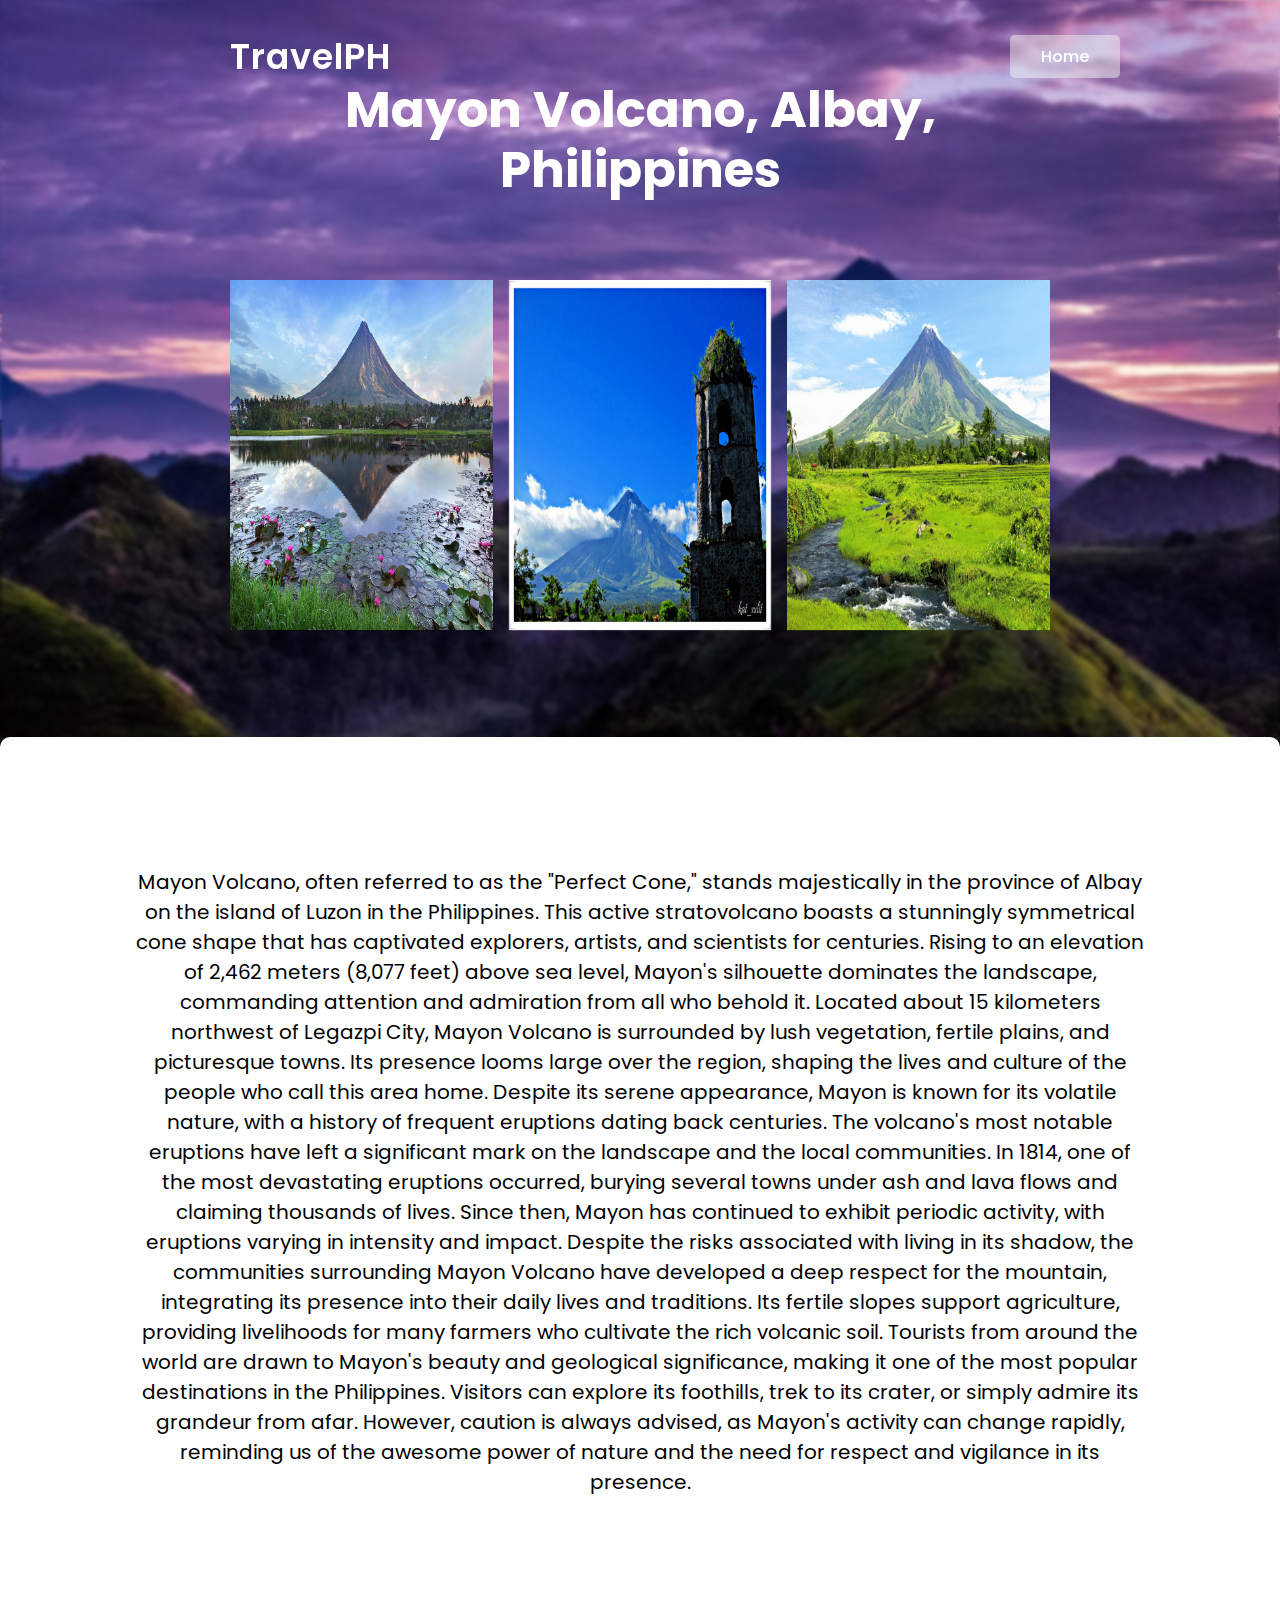
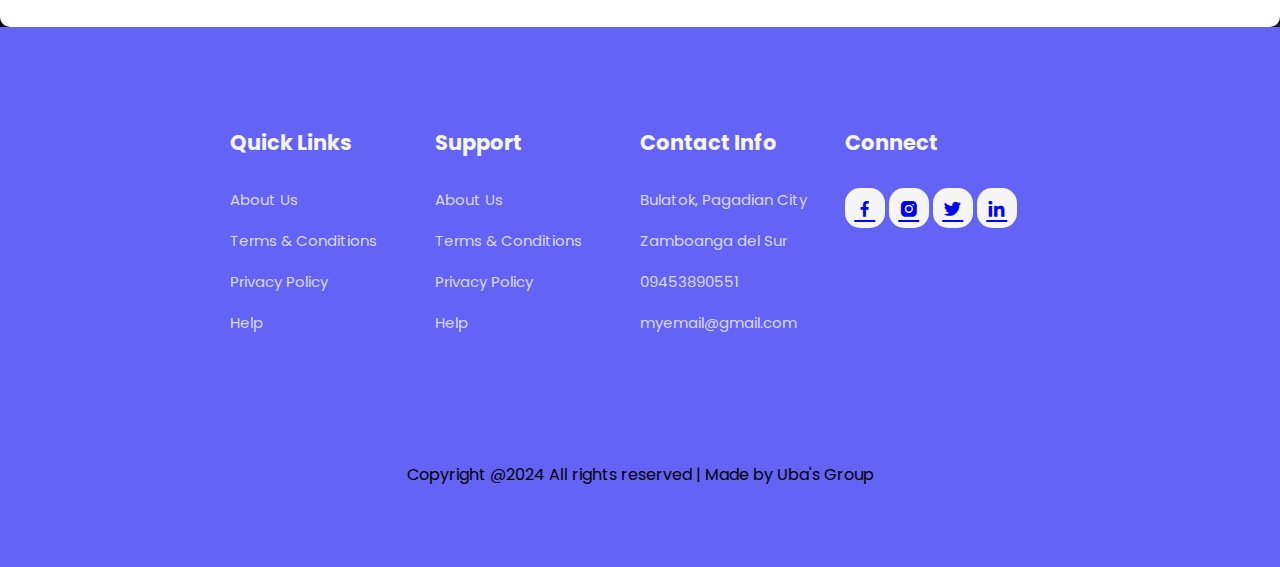
<file: mountthree.html>
<!DOCTYPE html>
<html lang="en">
<head>
    <meta charset="UTF-8">
    <meta name="viewport" content="width=device-width, initial-scale=1.0">
    <title>Philippine Travel Destination</title>
    <link rel="stylesheet" href="style.css">
    <link rel="stylesheet"
    href="https://unpkg.com/boxicons@latest/css/boxicons.min.css">
    <link rel="preconnect" href="https://fonts.googleapis.com">
    <link rel="preconnect" href="https://fonts.gstatic.com" crossorigin>
    <link href="https://fonts.googleapis.com/css2?family=Paytone+One&family=Poppins:wght@100;200;300;400;500;600;700;800;900&display=swap" rel="stylesheet">

</head>
<body>
    
    <header>
        <a href="#" class="logo">TravelPH</a>
        <div class="bx bx-menu" id="menu-icon"></div>

        <ul class="nav">
            <li><a href="./index.html">Home</a></li>
        </ul>
    </header>

    <section id="beaches" class="places">
        <div class="title">
            <h2>Mayon Volcano, Albay, Philippines</h2>
        </div>
        <div class="places-content">
            <div class="box">
                <div class="thum">
                    <img src="./mayaoo.jpg">
                </div>
            </div>

            <div class="box">
                <div class="thum">
                    <img src="./maayon.JPG">
                </div>
            </div>

            <div class="box">
                <div class="thum">
                    <img src="./Mayon-Volcano.jpg">
                </div>
            </div>
        </div>
    </section>

    <section class="description">
    <div class="text">
    <p>Mayon Volcano, often referred to as the "Perfect Cone," stands majestically in the province of Albay on the island of Luzon in the Philippines. This active stratovolcano boasts a stunningly symmetrical cone shape that has captivated explorers, artists, and scientists for centuries. Rising to an elevation of 2,462 meters (8,077 feet) above sea level, Mayon's silhouette dominates the landscape, commanding attention and admiration from all who behold it.

        Located about 15 kilometers northwest of Legazpi City, Mayon Volcano is surrounded by lush vegetation, fertile plains, and picturesque towns. Its presence looms large over the region, shaping the lives and culture of the people who call this area home. Despite its serene appearance, Mayon is known for its volatile nature, with a history of frequent eruptions dating back centuries.
        
        The volcano's most notable eruptions have left a significant mark on the landscape and the local communities. In 1814, one of the most devastating eruptions occurred, burying several towns under ash and lava flows and claiming thousands of lives. Since then, Mayon has continued to exhibit periodic activity, with eruptions varying in intensity and impact.
        
        Despite the risks associated with living in its shadow, the communities surrounding Mayon Volcano have developed a deep respect for the mountain, integrating its presence into their daily lives and traditions. Its fertile slopes support agriculture, providing livelihoods for many farmers who cultivate the rich volcanic soil.
        
        Tourists from around the world are drawn to Mayon's beauty and geological significance, making it one of the most popular destinations in the Philippines. Visitors can explore its foothills, trek to its crater, or simply admire its grandeur from afar. However, caution is always advised, as Mayon's activity can change rapidly, reminding us of the awesome power of nature and the need for respect and vigilance in its presence.</p>   
    </div>
</section>

<section id="contact">
    <div class="footer">
        <div class="main">
            <div class="list">
                <h4>Quick Links</h4>
                <ul>
                    <li><a href="#">About Us</a></li>
                    <li><a href="#">Terms & Conditions</a></li>
                    <li><a href="#">Privacy Policy</a></li>
                    <li><a href="#">Help</a></li>
                </ul>
            </div>

            <div class="list">
                <h4>Support</h4>
                <ul>
                    <li><a href="#">About Us</a></li>
                    <li><a href="#">Terms & Conditions</a></li>
                    <li><a href="#">Privacy Policy</a></li>
                    <li><a href="#">Help</a></li>
                </ul>
            </div>

            <div class="list">
                <h4>Contact Info</h4>
                <ul>
                    <li><a href="#">Bulatok, Pagadian City</a></li>
                    <li><a href="#">Zamboanga del Sur</a></li>
                    <li><a href="#">09453890551</a></li>
                    <li><a href="#">myemail@gmail.com</a></li>
                </ul>
            </div>

            <div class="list">
                <h4>Connect</h4>
                <div class="social">
                    <a href=""><i class='bx bxl-facebook'></i></a>
                    <a href=""><i class='bx bxl-instagram-alt'></i></a>
                    <a href=""><i class='bx bxl-twitter'></i></a>
                    <a href=""><i class='bx bxl-linkedin'></i></a>
                </div>
            </div>
        </div>
    </div>

    <div class="endtxt">
        <p>Copyright @2024 All rights reserved | Made by Uba's Group</p>
    </div>
</section>

<style>

section {
    padding: 80px 18%;
}
body {
    margin: 0;
    position: relative;
    width: 100%;
    height: 100vh;
    background: url(./mount-mayon.jpg);
    background-size: cover;
    background-position: center;
    display: grid;
    grid-template-columns: repeat(1, 1fr);
    align-items: center;
}

body::before {
    content: '';
    position: absolute;
    top: 0;
    left: 0;
    width: 100%;
    height: 110%;
    background: url(./mount-mayon.jpg);
    background-size: cover;
    background-position: center;
    filter: blur(2px); 
    z-index: -1; 
}

 header {
    position: fixed;
    top: 0;
    right: 0;
    width: 100%;
    z-index: 1000;
    display: flex;
    align-items: center;
    justify-content: space-between;
    padding: 30px 18%;
    transition: ease .40s; 
}


.logo {
    font-size: 35px;
    font-weight: 600;
    letter-spacing: 1px;
    color: white;
    text-decoration: none;
}

.title {
    text-align: center;
    font-size: 25px;
    color: white;
}

.nav {
    display: flex;
    list-style-type:none ;
    background-color: rgba(245, 245, 245, 0.479);
    border-radius: 5px;
    text-align: center;
    padding: 9px;
    left: 70px;
    position: relative;
}

.nav li a {
    text-decoration: none;
}

.nav a {
    color: white;
    font-size: var(--p-font);
    font-weight: 500;
    padding: 10px 22px;
    border-radius: 4px;
    transition: ease .40s;
}

.nav a:hover {
    background: white;
    color: var(--text-color);
    box-shadow: 5px 10px 30px rgb(85 85 85 / 20%);
    border-radius: 4px;
}

.places-content {
    display: grid;
    grid-template-columns: repeat(auto-fit, minmax(150px, auto));
    grid-gap: 1rem;
    align-items: center;
    margin-top: 5rem;
}

.thum  {
    position: relative;
    transition: all .3s  cubic-bezier(.445,cubic-bezier(0.445, 0.05, 0.55, 0.95));
    will-change: filter;
    cursor: pointer;
}

.thum img {
    width: 100%;
    height: 350px;
}

.dest-content {
    display: flex;
    flex-wrap: wrap;
    align-items: center;
    justify-content: space-between;
    padding-top: 24px;
}

.description {
    max-width: 100%;
    margin: 0 auto;
    padding: 20px;
    border-radius: 10px;
    margin-top: 20px;
    background-color: rgb(255, 255, 255);
    background-size: 100%;
    text-align: center;
    padding: 130px;
    font-size: 20px;
   line-height: 1.5;
}

#contact {
    background: rgb(99, 99, 245);
}

.main {
    display: flex;
    flex-wrap: wrap;
}
.footer {
    padding: 20px 0;
}

.list {
    width: 25%;
}

.list h4 {
    font-size: 21px;
    color: whitesmoke;
    margin-bottom: 30px;
    position: relative;
}

.list ul li a {
    color: #ffffFfbf;
    font-size: 15px;
    display: block;
    transition: .3s;
}

.list ul li a:hover {
    color: whitesmoke;
    transform: translateX(12px);
}


.social a{
    height: 40px;
    width: 40px;
    background: whitesmoke;
    color: rgb(3, 3, 241);
    display: inline-flex;
    align-items: center;
    justify-content: center;
    font-size: 21px;
    border-radius: 15px;
    transition: .3s;
}

.social a:hover {
    transform: scale(1.06);
}

.footer .list ul {
    list-style-type: none; 
    padding-left: 0; 
}

.footer .list ul li {
    padding-bottom: 8px; 
}

.footer .list ul li a {
    text-decoration: none; 
}

.footer .list ul li {
    margin-bottom: 10px; 
}

.endtxt {
    text-align: center;
    padding-top: 90px;
}



</style>

</body>
</html>
</file>
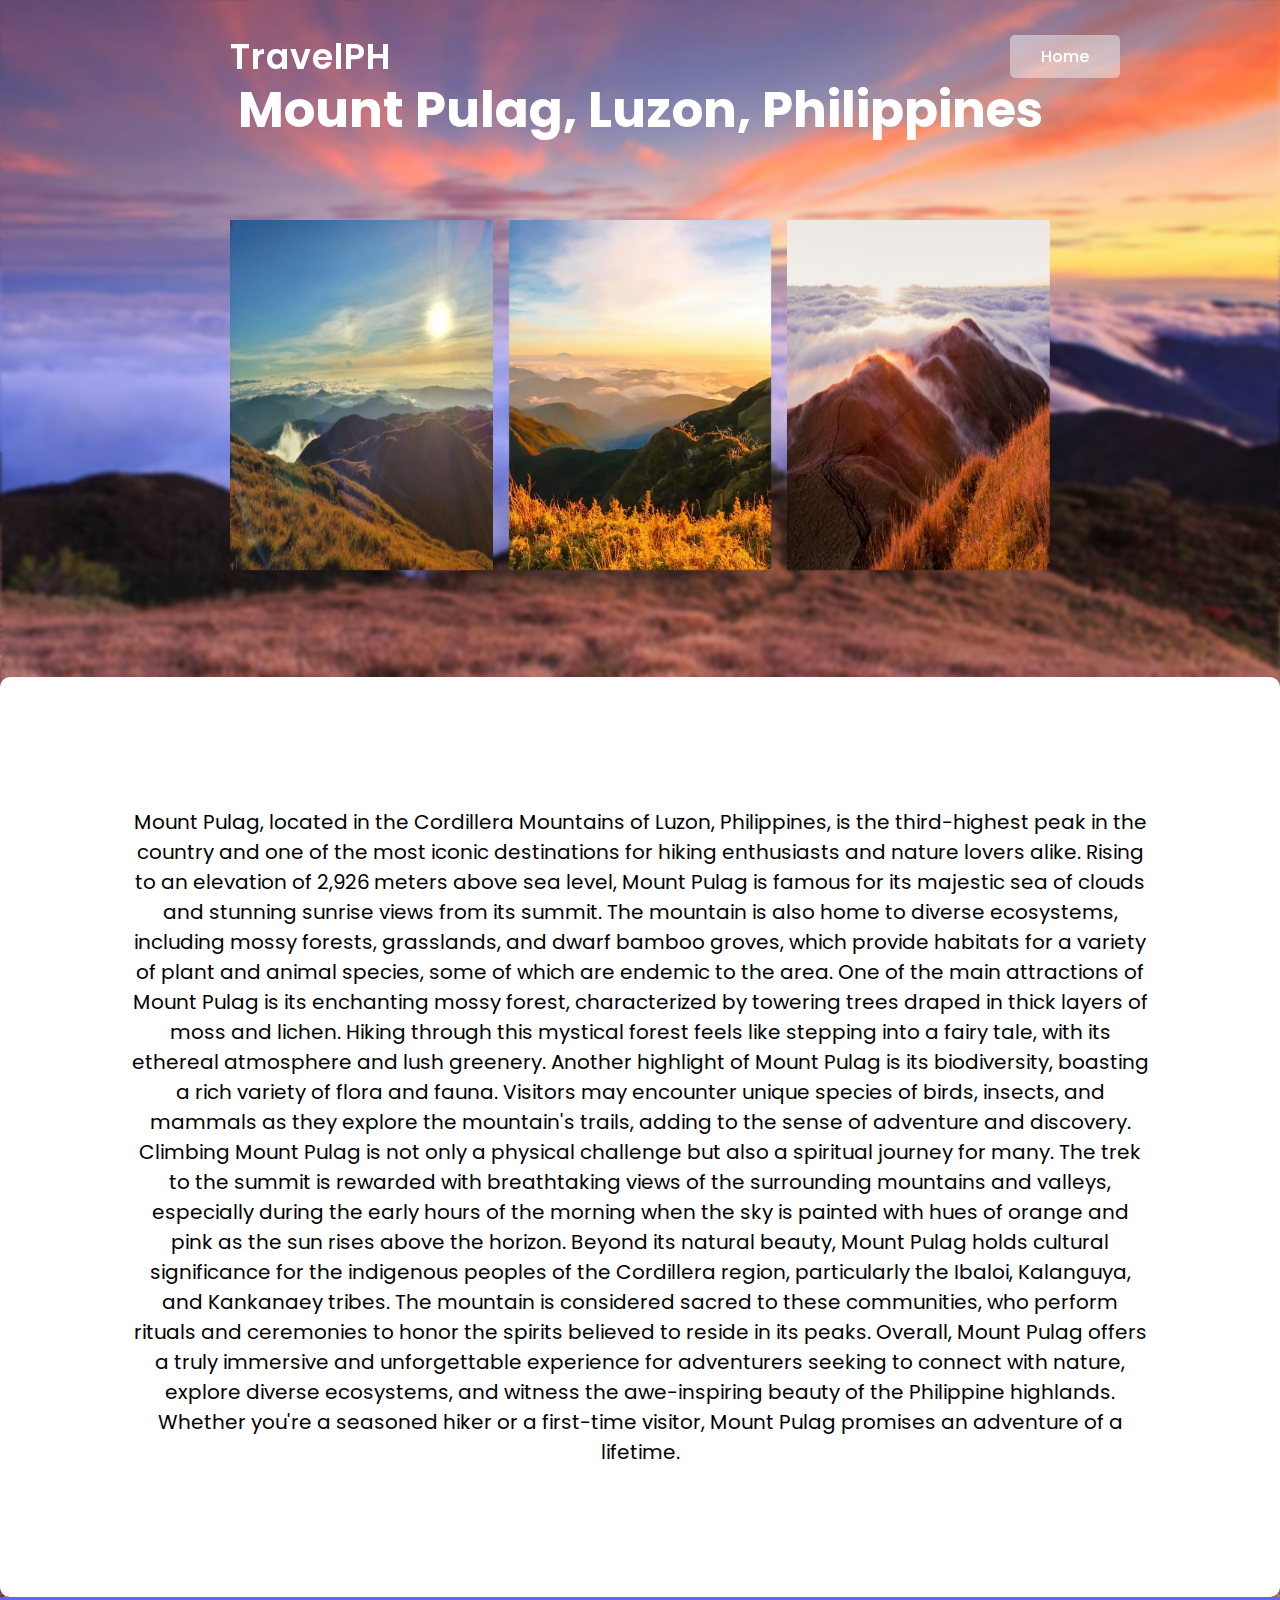
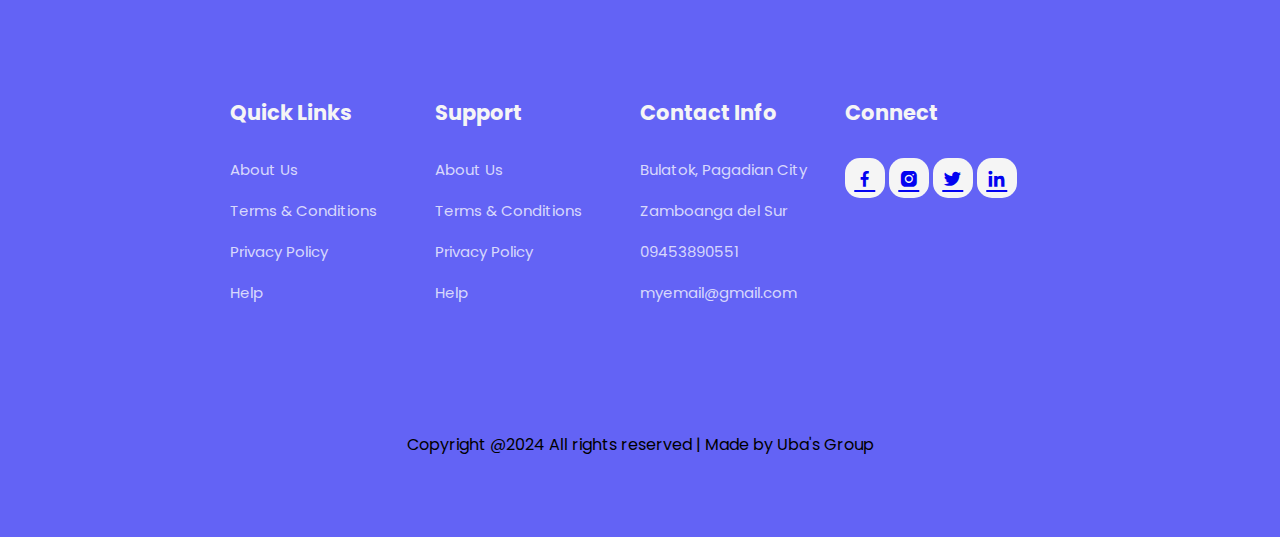
<file: mountwo.html>
<!DOCTYPE html>
<html lang="en">
<head>
    <meta charset="UTF-8">
    <meta name="viewport" content="width=device-width, initial-scale=1.0">
    <title>Philippine Travel Destination</title>
    <link rel="stylesheet" href="style.css">
    <link rel="stylesheet"
    href="https://unpkg.com/boxicons@latest/css/boxicons.min.css">
    <link rel="preconnect" href="https://fonts.googleapis.com">
    <link rel="preconnect" href="https://fonts.gstatic.com" crossorigin>
    <link href="https://fonts.googleapis.com/css2?family=Paytone+One&family=Poppins:wght@100;200;300;400;500;600;700;800;900&display=swap" rel="stylesheet">

</head>
<body>
    
    <header>
        <a href="#" class="logo">TravelPH</a>
        <div class="bx bx-menu" id="menu-icon"></div>

        <ul class="nav">
            <li><a href="./index.html">Home</a></li>
        </ul>
    </header>

    <section id="beaches" class="places">
        <div class="title">
            <h2>Mount Pulag, Luzon, Philippines</h2>
        </div>
        <div class="places-content">
            <div class="box">
                <div class="thum">
                    <img src="./pul.jpg">
                </div>
            </div>

            <div class="box">
                <div class="thum">
                    <img src="./pulaaag.webp">
                </div>
            </div>

            <div class="box">
                <div class="thum">
                    <img src="./pulag.jpg">
                </div>
            </div>
        </div>
    </section>

    <section class="description">
    <div class="text">
        <p> Mount Pulag, located in the Cordillera Mountains of Luzon, Philippines, is the third-highest peak in the country and one of the most iconic destinations for hiking enthusiasts and nature lovers alike.

            Rising to an elevation of 2,926 meters above sea level, Mount Pulag is famous for its majestic sea of clouds and stunning sunrise views from its summit. The mountain is also home to diverse ecosystems, including mossy forests, grasslands, and dwarf bamboo groves, which provide habitats for a variety of plant and animal species, some of which are endemic to the area.
            
            One of the main attractions of Mount Pulag is its enchanting mossy forest, characterized by towering trees draped in thick layers of moss and lichen. Hiking through this mystical forest feels like stepping into a fairy tale, with its ethereal atmosphere and lush greenery.
            
            Another highlight of Mount Pulag is its biodiversity, boasting a rich variety of flora and fauna. Visitors may encounter unique species of birds, insects, and mammals as they explore the mountain's trails, adding to the sense of adventure and discovery.
            
            Climbing Mount Pulag is not only a physical challenge but also a spiritual journey for many. The trek to the summit is rewarded with breathtaking views of the surrounding mountains and valleys, especially during the early hours of the morning when the sky is painted with hues of orange and pink as the sun rises above the horizon.
            
            Beyond its natural beauty, Mount Pulag holds cultural significance for the indigenous peoples of the Cordillera region, particularly the Ibaloi, Kalanguya, and Kankanaey tribes. The mountain is considered sacred to these communities, who perform rituals and ceremonies to honor the spirits believed to reside in its peaks.
            
            Overall, Mount Pulag offers a truly immersive and unforgettable experience for adventurers seeking to connect with nature, explore diverse ecosystems, and witness the awe-inspiring beauty of the Philippine highlands. Whether you're a seasoned hiker or a first-time visitor, Mount Pulag promises an adventure of a lifetime.</p>    
    </div>
</section>

<section id="contact">
    <div class="footer">
        <div class="main">
            <div class="list">
                <h4>Quick Links</h4>
                <ul>
                    <li><a href="#">About Us</a></li>
                    <li><a href="#">Terms & Conditions</a></li>
                    <li><a href="#">Privacy Policy</a></li>
                    <li><a href="#">Help</a></li>
                </ul>
            </div>

            <div class="list">
                <h4>Support</h4>
                <ul>
                    <li><a href="#">About Us</a></li>
                    <li><a href="#">Terms & Conditions</a></li>
                    <li><a href="#">Privacy Policy</a></li>
                    <li><a href="#">Help</a></li>
                </ul>
            </div>

            <div class="list">
                <h4>Contact Info</h4>
                <ul>
                    <li><a href="#">Bulatok, Pagadian City</a></li>
                    <li><a href="#">Zamboanga del Sur</a></li>
                    <li><a href="#">09453890551</a></li>
                    <li><a href="#">myemail@gmail.com</a></li>
                </ul>
            </div>

            <div class="list">
                <h4>Connect</h4>
                <div class="social">
                    <a href=""><i class='bx bxl-facebook'></i></a>
                    <a href=""><i class='bx bxl-instagram-alt'></i></a>
                    <a href=""><i class='bx bxl-twitter'></i></a>
                    <a href=""><i class='bx bxl-linkedin'></i></a>
                </div>
            </div>
        </div>
    </div>

    <div class="endtxt">
        <p>Copyright @2024 All rights reserved | Made by Uba's Group</p>
    </div>
</section>

<style>

section {
    padding: 80px 18%;
}
body {
    margin: 0;
    position: relative;
    width: 100%;
    height: 100vh;
    background: url(./Mt.-Pulag_adventure-package-2.jpg);
    background-size: cover;
    background-position: center;
    display: grid;
    grid-template-columns: repeat(1, 1fr);
    align-items: center;
}

body::before {
    content: '';
    position: absolute;
    top: 0;
    left: 0;
    width: 100%;
    height: 110%;
    background: url(./Mt.-Pulag_adventure-package-2.jpg);
    background-size: cover;
    background-position: center;
    filter: blur(2px); 
    z-index: -1; 
}


 header {
    position: fixed;
    top: 0;
    right: 0;
    width: 100%;
    z-index: 1000;
    display: flex;
    align-items: center;
    justify-content: space-between;
    padding: 30px 18%;
    transition: ease .40s; 
}


.logo {
    font-size: 35px;
    font-weight: 600;
    letter-spacing: 1px;
    color: white;
    text-decoration: none;
}

.title {
    text-align: center;
    font-size: 25px;
    color: white;
}

.nav {
    display: flex;
    list-style-type:none ;
    background-color: rgba(245, 245, 245, 0.479);
    border-radius: 5px;
    text-align: center;
    padding: 9px;
    left: 70px;
    position: relative;
}

.nav li a {
    text-decoration: none;
}

.nav a {
    color: white;
    font-size: var(--p-font);
    font-weight: 500;
    padding: 10px 22px;
    border-radius: 4px;
    transition: ease .40s;
}

.nav a:hover {
    background: white;
    color: var(--text-color);
    box-shadow: 5px 10px 30px rgb(85 85 85 / 20%);
    border-radius: 4px;
}

.places-content {
    display: grid;
    grid-template-columns: repeat(auto-fit, minmax(150px, auto));
    grid-gap: 1rem;
    align-items: center;
    margin-top: 5rem;
}

.thum  {
    position: relative;
    transition: all .3s  cubic-bezier(.445,cubic-bezier(0.445, 0.05, 0.55, 0.95));
    will-change: filter;
    cursor: pointer;
}

.thum img {
    width: 100%;
    height: 350px;
}

.dest-content {
    display: flex;
    flex-wrap: wrap;
    align-items: center;
    justify-content: space-between;
    padding-top: 24px;
}

.description {
    max-width: 100%;
    margin: 0 auto;
    padding: 20px;
    border-radius: 10px;
    margin-top: 20px;
    background-color: rgb(255, 255, 255);
    background-size: 100%;
    text-align: center;
    padding: 130px;
    font-size: 20px;
   line-height: 1.5;
}

#contact {
    background: rgb(99, 99, 245);
}

.main {
    display: flex;
    flex-wrap: wrap;
}
.footer {
    padding: 20px 0;
}

.list {
    width: 25%;
}

.list h4 {
    font-size: 21px;
    color: whitesmoke;
    margin-bottom: 30px;
    position: relative;
}

.list ul li a {
    color: #ffffFfbf;
    font-size: 15px;
    display: block;
    transition: .3s;
}

.list ul li a:hover {
    color: whitesmoke;
    transform: translateX(12px);
}


.social a{
    height: 40px;
    width: 40px;
    background: whitesmoke;
    color: rgb(3, 3, 241);
    display: inline-flex;
    align-items: center;
    justify-content: center;
    font-size: 21px;
    border-radius: 15px;
    transition: .3s;
}

.social a:hover {
    transform: scale(1.06);
}

.footer .list ul {
    list-style-type: none; 
    padding-left: 0; 
}

.footer .list ul li {
    padding-bottom: 8px; 
}

.footer .list ul li a {
    text-decoration: none; 
}

.footer .list ul li {
    margin-bottom: 10px; 
}

.endtxt {
    text-align: center;
    padding-top: 90px;
}



</style>

</body>
</html>
</file>
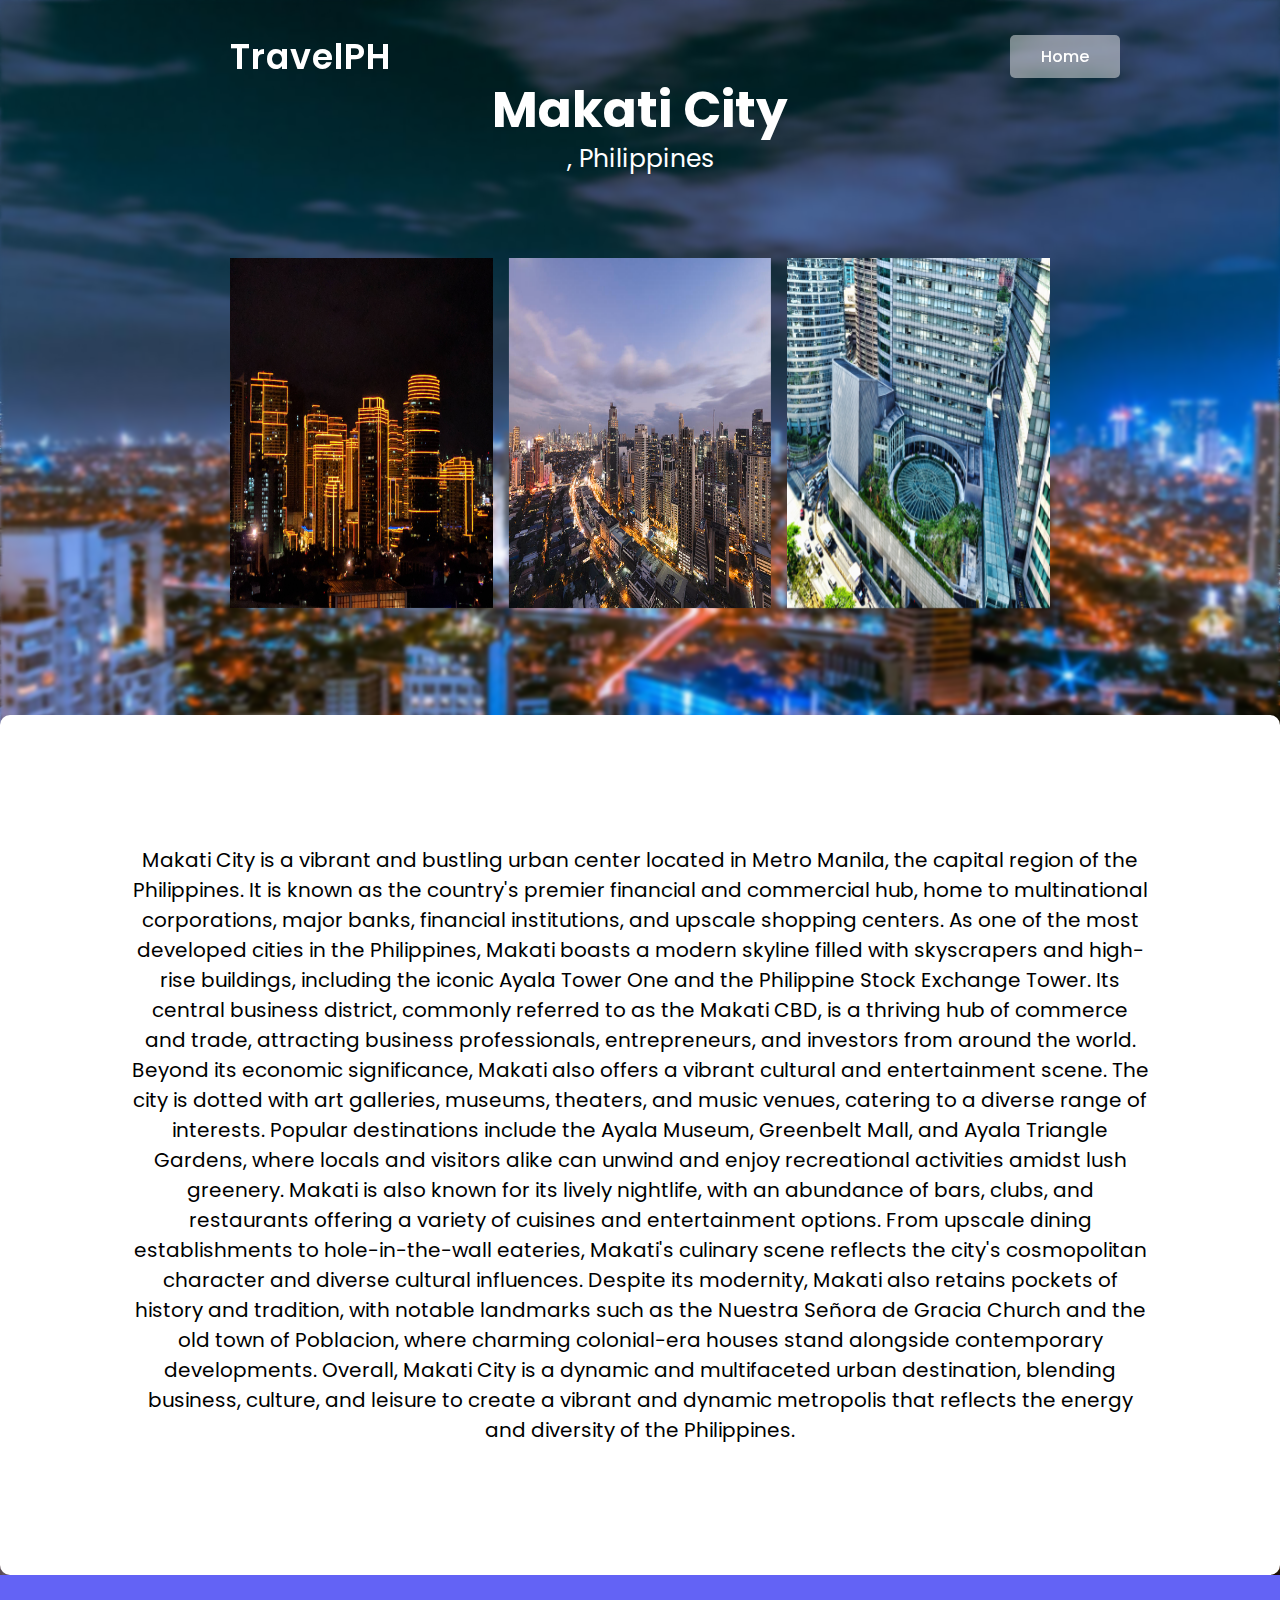
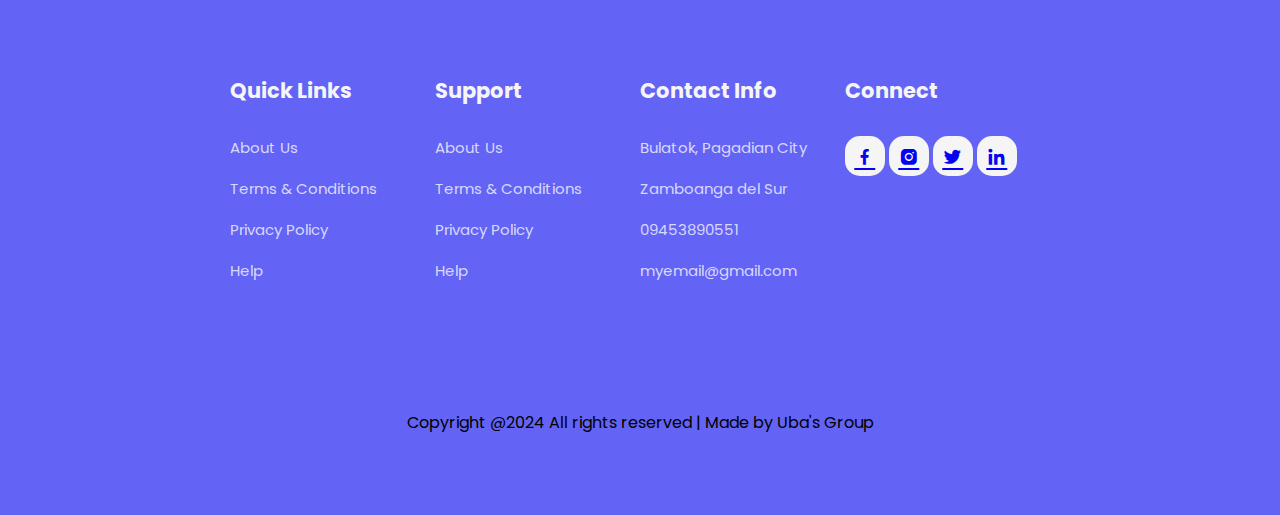
<file: urban1.html>
<!DOCTYPE html>
<html lang="en">
<head>
    <meta charset="UTF-8">
    <meta name="viewport" content="width=device-width, initial-scale=1.0">
    <title>Philippine Travel Destination</title>
    <link rel="stylesheet" href="style.css">
    <link rel="stylesheet"
    href="https://unpkg.com/boxicons@latest/css/boxicons.min.css">
    <link rel="preconnect" href="https://fonts.googleapis.com">
    <link rel="preconnect" href="https://fonts.gstatic.com" crossorigin>
    <link href="https://fonts.googleapis.com/css2?family=Paytone+One&family=Poppins:wght@100;200;300;400;500;600;700;800;900&display=swap" rel="stylesheet">

</head>
<body>
    
    <header>
        <a href="#" class="logo">TravelPH</a>
        <div class="bx bx-menu" id="menu-icon"></div>

        <ul class="nav">
            <li><a href="./index.html">Home</a></li>
        </ul>
    </header>

    <section id="beaches" class="places">
        <div class="title">
            <h2>Makati City</h2>, Philippines</h2>
        </div>
        <div class="places-content">
            <div class="box">
                <div class="thum">
                    <img src="./makat.jpg">
                </div>
            </div>

            <div class="box">
                <div class="thum">
                    <img src="./makati-city-skyline-at-night-roland-nagy.jpg">
                </div>
            </div>

            <div class="box">
                <div class="thum">
                    <img src="./makati-city-urban-area-in-the-philippiines.jpg">
                </div>
            </div>
        </div>
    </section>

    <section class="description">
    <div class="text">
    <p>Makati City is a vibrant and bustling urban center located in Metro Manila, the capital region of the Philippines. It is known as the country's premier financial and commercial hub, home to multinational corporations, major banks, financial institutions, and upscale shopping centers.

        As one of the most developed cities in the Philippines, Makati boasts a modern skyline filled with skyscrapers and high-rise buildings, including the iconic Ayala Tower One and the Philippine Stock Exchange Tower. Its central business district, commonly referred to as the Makati CBD, is a thriving hub of commerce and trade, attracting business professionals, entrepreneurs, and investors from around the world.
        
        Beyond its economic significance, Makati also offers a vibrant cultural and entertainment scene. The city is dotted with art galleries, museums, theaters, and music venues, catering to a diverse range of interests. Popular destinations include the Ayala Museum, Greenbelt Mall, and Ayala Triangle Gardens, where locals and visitors alike can unwind and enjoy recreational activities amidst lush greenery.
        
        Makati is also known for its lively nightlife, with an abundance of bars, clubs, and restaurants offering a variety of cuisines and entertainment options. From upscale dining establishments to hole-in-the-wall eateries, Makati's culinary scene reflects the city's cosmopolitan character and diverse cultural influences.
        
        Despite its modernity, Makati also retains pockets of history and tradition, with notable landmarks such as the Nuestra Señora de Gracia Church and the old town of Poblacion, where charming colonial-era houses stand alongside contemporary developments.
        
        Overall, Makati City is a dynamic and multifaceted urban destination, blending business, culture, and leisure to create a vibrant and dynamic metropolis that reflects the energy and diversity of the Philippines.</p>
    </div>
</section>

<section id="contact">
    <div class="footer">
        <div class="main">
            <div class="list">
                <h4>Quick Links</h4>
                <ul>
                    <li><a href="#">About Us</a></li>
                    <li><a href="#">Terms & Conditions</a></li>
                    <li><a href="#">Privacy Policy</a></li>
                    <li><a href="#">Help</a></li>
                </ul>
            </div>

            <div class="list">
                <h4>Support</h4>
                <ul>
                    <li><a href="#">About Us</a></li>
                    <li><a href="#">Terms & Conditions</a></li>
                    <li><a href="#">Privacy Policy</a></li>
                    <li><a href="#">Help</a></li>
                </ul>
            </div>

            <div class="list">
                <h4>Contact Info</h4>
                <ul>
                    <li><a href="#">Bulatok, Pagadian City</a></li>
                    <li><a href="#">Zamboanga del Sur</a></li>
                    <li><a href="#">09453890551</a></li>
                    <li><a href="#">myemail@gmail.com</a></li>
                </ul>
            </div>

            <div class="list">
                <h4>Connect</h4>
                <div class="social">
                    <a href=""><i class='bx bxl-facebook'></i></a>
                    <a href=""><i class='bx bxl-instagram-alt'></i></a>
                    <a href=""><i class='bx bxl-twitter'></i></a>
                    <a href=""><i class='bx bxl-linkedin'></i></a>
                </div>
            </div>
        </div>
    </div>

    <div class="endtxt">
        <p>Copyright @2024 All rights reserved | Made by Uba's Group</p>
    </div>
</section>

<style>

section {
    padding: 80px 18%;
}
body {
    margin: 0;
    position: relative;
    width: 100%;
    height: 100vh;
    background: url(./8unughe7ksj01.jpg);
    background-size: cover;
    background-position: center;
    display: grid;
    grid-template-columns: repeat(1, 1fr);
    align-items: center;
}

body::before {
    content: '';
    position: absolute;
    top: 0;
    left: 0;
    width: 100%;
    height: 110%;
    background: url(./8unughe7ksj01.jpg);
    background-size: cover;
    background-position: center;
    filter: blur(2px); 
    z-index: -1; 
}


 header {
    position: fixed;
    top: 0;
    right: 0;
    width: 100%;
    z-index: 1000;
    display: flex;
    align-items: center;
    justify-content: space-between;
    padding: 30px 18%;
    transition: ease .40s; 
}


.logo {
    font-size: 35px;
    font-weight: 600;
    letter-spacing: 1px;
    color: white;
    text-decoration: none;
}

.title {
    text-align: center;
    font-size: 25px;
    color: white;
}

.nav {
    display: flex;
    list-style-type:none ;
    background-color: rgba(245, 245, 245, 0.479);
    border-radius: 5px;
    text-align: center;
    padding: 9px;
    left: 70px;
    position: relative;
}

.nav li a {
    text-decoration: none;
}

.nav a {
    color: white;
    font-size: var(--p-font);
    font-weight: 500;
    padding: 10px 22px;
    border-radius: 4px;
    transition: ease .40s;
}

.nav a:hover {
    background: white;
    color: var(--text-color);
    box-shadow: 5px 10px 30px rgb(85 85 85 / 20%);
    border-radius: 4px;
}

.places-content {
    display: grid;
    grid-template-columns: repeat(auto-fit, minmax(150px, auto));
    grid-gap: 1rem;
    align-items: center;
    margin-top: 5rem;
}

.thum  {
    position: relative;
    transition: all .3s  cubic-bezier(.445,cubic-bezier(0.445, 0.05, 0.55, 0.95));
    will-change: filter;
    cursor: pointer;
}

.thum img {
    width: 100%;
    height: 350px;
}

.dest-content {
    display: flex;
    flex-wrap: wrap;
    align-items: center;
    justify-content: space-between;
    padding-top: 24px;
}

.description {
    max-width: 100%;
    margin: 0 auto;
    padding: 20px;
    border-radius: 10px;
    margin-top: 20px;
    background-color: rgb(255, 255, 255);
    background-size: 100%;
    text-align: center;
    padding: 130px;
    font-size: 20px;
   line-height: 1.5;
}

#contact {
    background: rgb(99, 99, 245);
}

.main {
    display: flex;
    flex-wrap: wrap;
}
.footer {
    padding: 20px 0;
}

.list {
    width: 25%;
}

.list h4 {
    font-size: 21px;
    color: whitesmoke;
    margin-bottom: 30px;
    position: relative;
}

.list ul li a {
    color: #ffffFfbf;
    font-size: 15px;
    display: block;
    transition: .3s;
}

.list ul li a:hover {
    color: whitesmoke;
    transform: translateX(12px);
}


.social a{
    height: 40px;
    width: 40px;
    background: whitesmoke;
    color: rgb(3, 3, 241);
    display: inline-flex;
    align-items: center;
    justify-content: center;
    font-size: 21px;
    border-radius: 15px;
    transition: .3s;
}

.social a:hover {
    transform: scale(1.06);
}

.footer .list ul {
    list-style-type: none; 
    padding-left: 0; 
}

.footer .list ul li {
    padding-bottom: 8px; 
}

.footer .list ul li a {
    text-decoration: none; 
}

.footer .list ul li {
    margin-bottom: 10px; 
}

.endtxt {
    text-align: center;
    padding-top: 90px;
}



</style>

</body>
</html>
</file>
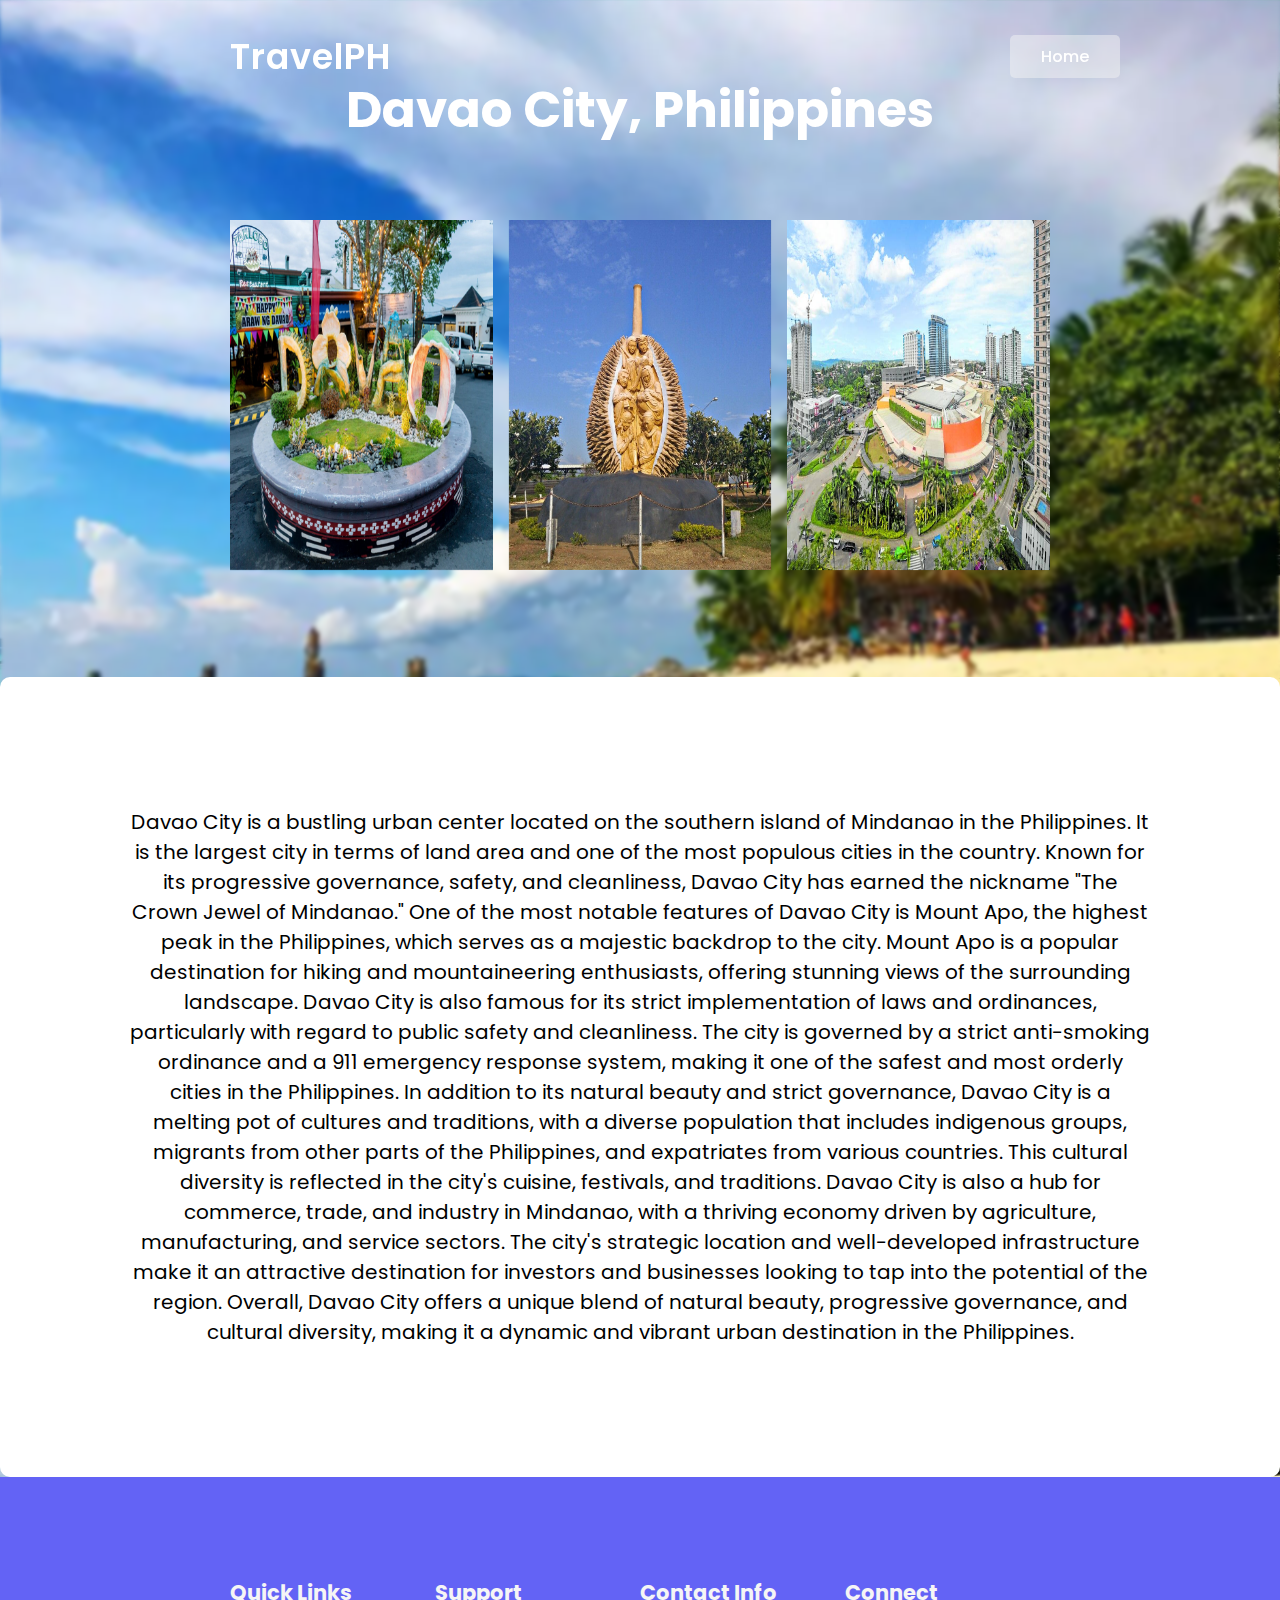
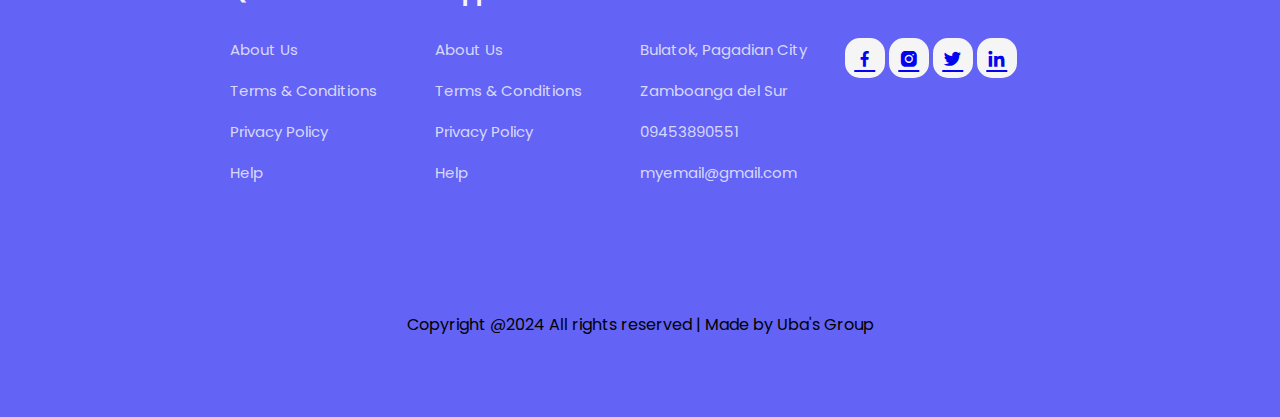
<file: urban2.html>
<!DOCTYPE html>
<html lang="en">
<head>
    <meta charset="UTF-8">
    <meta name="viewport" content="width=device-width, initial-scale=1.0">
    <title>Philippine Travel Destination</title>
    <link rel="stylesheet" href="style.css">
    <link rel="stylesheet"
    href="https://unpkg.com/boxicons@latest/css/boxicons.min.css">
    <link rel="preconnect" href="https://fonts.googleapis.com">
    <link rel="preconnect" href="https://fonts.gstatic.com" crossorigin>
    <link href="https://fonts.googleapis.com/css2?family=Paytone+One&family=Poppins:wght@100;200;300;400;500;600;700;800;900&display=swap" rel="stylesheet">

</head>
<body>
    
    <header>
        <a href="#" class="logo">TravelPH</a>
        <div class="bx bx-menu" id="menu-icon"></div>

        <ul class="nav">
            <li><a href="./index.html">Home</a></li>
        </ul>
    </header>

    <section id="beaches" class="places">
        <div class="title">
            <h2>Davao City, Philippines</h2>
        </div>
        <div class="places-content">
            <div class="box">
                <div class="thum">
                    <img src="./davao-mountain.jpg">
                </div>
            </div>

            <div class="box">
                <div class="thum">
                    <img src="./davao.jpg">
                </div>
            </div>

            <div class="box">
                <div class="thum">
                    <img src="./davaoo.jpeg">
                </div>
            </div>
        </div>
    </section>

    <section class="description">
    <div class="text">
        <p>Davao City is a bustling urban center located on the southern island of Mindanao in the Philippines. It is the largest city in terms of land area and one of the most populous cities in the country. Known for its progressive governance, safety, and cleanliness, Davao City has earned the nickname "The Crown Jewel of Mindanao."

            One of the most notable features of Davao City is Mount Apo, the highest peak in the Philippines, which serves as a majestic backdrop to the city. Mount Apo is a popular destination for hiking and mountaineering enthusiasts, offering stunning views of the surrounding landscape.
            
            Davao City is also famous for its strict implementation of laws and ordinances, particularly with regard to public safety and cleanliness. The city is governed by a strict anti-smoking ordinance and a 911 emergency response system, making it one of the safest and most orderly cities in the Philippines.
            
            In addition to its natural beauty and strict governance, Davao City is a melting pot of cultures and traditions, with a diverse population that includes indigenous groups, migrants from other parts of the Philippines, and expatriates from various countries. This cultural diversity is reflected in the city's cuisine, festivals, and traditions.
            
            Davao City is also a hub for commerce, trade, and industry in Mindanao, with a thriving economy driven by agriculture, manufacturing, and service sectors. The city's strategic location and well-developed infrastructure make it an attractive destination for investors and businesses looking to tap into the potential of the region.
            
            Overall, Davao City offers a unique blend of natural beauty, progressive governance, and cultural diversity, making it a dynamic and vibrant urban destination in the Philippines.</p>
    </div>
</section>

<section id="contact">
    <div class="footer">
        <div class="main">
            <div class="list">
                <h4>Quick Links</h4>
                <ul>
                    <li><a href="#">About Us</a></li>
                    <li><a href="#">Terms & Conditions</a></li>
                    <li><a href="#">Privacy Policy</a></li>
                    <li><a href="#">Help</a></li>
                </ul>
            </div>

            <div class="list">
                <h4>Support</h4>
                <ul>
                    <li><a href="#">About Us</a></li>
                    <li><a href="#">Terms & Conditions</a></li>
                    <li><a href="#">Privacy Policy</a></li>
                    <li><a href="#">Help</a></li>
                </ul>
            </div>

            <div class="list">
                <h4>Contact Info</h4>
                <ul>
                    <li><a href="#">Bulatok, Pagadian City</a></li>
                    <li><a href="#">Zamboanga del Sur</a></li>
                    <li><a href="#">09453890551</a></li>
                    <li><a href="#">myemail@gmail.com</a></li>
                </ul>
            </div>

            <div class="list">
                <h4>Connect</h4>
                <div class="social">
                    <a href=""><i class='bx bxl-facebook'></i></a>
                    <a href=""><i class='bx bxl-instagram-alt'></i></a>
                    <a href=""><i class='bx bxl-twitter'></i></a>
                    <a href=""><i class='bx bxl-linkedin'></i></a>
                </div>
            </div>
        </div>
    </div>

    <div class="endtxt">
        <p>Copyright @2024 All rights reserved | Made by Uba's Group</p>
    </div>
</section>

<style>

section {
    padding: 80px 18%;
}
body {
    margin: 0;
    position: relative;
    width: 100%;
    height: 100vh;
    background: url(./68399384_10157593776698914_3514351960545296384_o-1024x644.webp);
    background-size: cover;
    background-position: center;
    display: grid;
    grid-template-columns: repeat(1, 1fr);
    align-items: center;
}

body::before {
    content: '';
    position: absolute;
    top: 0;
    left: 0;
    width: 100%;
    height: 110%;
    background: url(./68399384_10157593776698914_3514351960545296384_o-1024x644.webp);
    background-size: cover;
    background-position: center;
    filter: blur(2px); 
    z-index: -1; 
}

 header {
    position: fixed;
    top: 0;
    right: 0;
    width: 100%;
    z-index: 1000;
    display: flex;
    align-items: center;
    justify-content: space-between;
    padding: 30px 18%;
    transition: ease .40s; 
}


.logo {
    font-size: 35px;
    font-weight: 600;
    letter-spacing: 1px;
    color: white;
    text-decoration: none;
}

.title {
    text-align: center;
    font-size: 25px;
    color: white;
}

.nav {
    display: flex;
    list-style-type:none ;
    background-color: rgba(245, 245, 245, 0.479);
    border-radius: 5px;
    text-align: center;
    padding: 9px;
    left: 70px;
    position: relative;
}

.nav li a {
    text-decoration: none;
}

.nav a {
    color: white;
    font-size: var(--p-font);
    font-weight: 500;
    padding: 10px 22px;
    border-radius: 4px;
    transition: ease .40s;
}

.nav a:hover {
    background: white;
    color: var(--text-color);
    box-shadow: 5px 10px 30px rgb(85 85 85 / 20%);
    border-radius: 4px;
}

.places-content {
    display: grid;
    grid-template-columns: repeat(auto-fit, minmax(150px, auto));
    grid-gap: 1rem;
    align-items: center;
    margin-top: 5rem;
}

.thum  {
    position: relative;
    transition: all .3s  cubic-bezier(.445,cubic-bezier(0.445, 0.05, 0.55, 0.95));
    will-change: filter;
    cursor: pointer;
}

.thum img {
    width: 100%;
    height: 350px;
}

.dest-content {
    display: flex;
    flex-wrap: wrap;
    align-items: center;
    justify-content: space-between;
    padding-top: 24px;
}

.description {
    max-width: 100%;
    margin: 0 auto;
    padding: 20px;
    border-radius: 10px;
    margin-top: 20px;
    background-color: rgb(255, 255, 255);
    background-size: 100%;
    text-align: center;
    padding: 130px;
    font-size: 20px;
   line-height: 1.5;
}

#contact {
    background: rgb(99, 99, 245);
}

.main {
    display: flex;
    flex-wrap: wrap;
}
.footer {
    padding: 20px 0;
}

.list {
    width: 25%;
}

.list h4 {
    font-size: 21px;
    color: whitesmoke;
    margin-bottom: 30px;
    position: relative;
}

.list ul li a {
    color: #ffffFfbf;
    font-size: 15px;
    display: block;
    transition: .3s;
}

.list ul li a:hover {
    color: whitesmoke;
    transform: translateX(12px);
}


.social a{
    height: 40px;
    width: 40px;
    background: whitesmoke;
    color: rgb(3, 3, 241);
    display: inline-flex;
    align-items: center;
    justify-content: center;
    font-size: 21px;
    border-radius: 15px;
    transition: .3s;
}

.social a:hover {
    transform: scale(1.06);
}

.footer .list ul {
    list-style-type: none; 
    padding-left: 0; 
}

.footer .list ul li {
    padding-bottom: 8px; 
}

.footer .list ul li a {
    text-decoration: none; 
}

.footer .list ul li {
    margin-bottom: 10px; 
}

.endtxt {
    text-align: center;
    padding-top: 90px;
}



</style>

</body>
</html>
</file>
<file: style.css>
* {
    padding: 0;
    margin: 0;
    box-sizing: border-box;
    font-family: "Poppins", sans-serif;
}
body {
    background: var(--bg-color);
    color: var(--text-color );
}

header {
    position: fixed;
    top: 0;
    right: 0;
    width: 100%;
    z-index: 1000;
    display: flex;
    align-items: center;
    justify-content: space-between;
    padding: 30px 18%;
    transition: ease .40s; 
    background-color: rgba(0, 0, 255, 0.63)95, 95, 255;
}

.logo {
    font-size: 35px;
    font-weight: 600;
    letter-spacing: 1px;
    color: white;
    text-decoration: none;
}

.nav {
    display: flex;
    list-style-type:none ;
    position: relative;
    left: 150px;
    background: rgba(176, 176, 255, 0.185);
    padding: 5px;
    border-radius: 5px;
}

.nav li a {
    text-decoration: none;
}

.nav a {
    color: white;
    font-size: var(--p-font);
    font-weight: 500;
    padding: 10px 22px;
    border-radius: 4px;
    transition: ease .40s;
}

.nav a:hover {
    background: white;
    color: var(--text-color);
    box-shadow: 5px 10px 30px rgb(85 85 85 / 20%);
    border-radius: 4px;
}

#menu-icon {
    color: var(--bg-color);
    font-size: 35px;
    z-index: 10001;
    cursor: pointer;
    display: none;
}

section {
    padding: 80px 18%;
}
.home {
    position: relative;
    width: 100%;
    height: 100vh;
    background: url(./Gallo-Philippines-shutterstock.jpg);
    background-size: cover;
    background-position: center;
    display: flex; 
}

.welcometext h1 {
    font-size: 45px;
    line-height: 1.2;
    color: white;
    font-family: "Paytone One", sans-serif;
    letter-spacing: 4px;
    margin-bottom: 20px;
}

.welcometext p {
    color: #ffffff;
    font-size: 25px;
    font-weight: 600;
    line-height: 38px;
    margin-bottom: 50px;
}

.welcometext {
    position: relative;
    top: 30px;
    right: 90px;
}

.home-btn {
    display: inline-block;
    font-size: 16px;
    padding: 15px 30px;
    background: #ffffffbf;
    color: rgb(126, 113, 158);
    border-radius: 4px;
    transition: ease .40s;
    text-decoration: none;
}

.home-btn:hover {
    background: white;
    transform: scale(1.1);
}

.text h2 {
    font-size: 30px;
    line-height: 1.1;
}

.row-items {
    display: grid;
    grid-template-columns: repeat(auto-fit, minmax(200px, auto));
    grid-gap: 1rem;
    align-items: center;
    text-align: center;
    margin-top: 5rem;
}
.container-box {
    background: var(--bg-color);
    border: 1px solid #f0eded;
    padding: 50px 10px;
    border-radius: 4px;
    transition: all 1s ease 0s;
    cursor: pointer;
}

.container-img img {
    height: 85px;
    width: 85px;
    padding: 15px;
    background: var(--bg-color);
    box-shadow: 5px 10px 30px rgb(85 85 85 / 20%);
    border-radius: 4px;
    margin-bottom: 15px;
    cursor: pointer;
}

.container-box h4{
    font-size: 24px;
    font-weight: 600;
    margin-bottom: 8px;
}

.container-box:hover {
    box-shadow: 5px 30px 56.1276pc rgb(55 55 55  / 12%);
    border: 1px solid transparent;
    transform: translateY(-3px);
}

.title {
    text-align: center;
}

.title h2 {
    font-size: 50px;
    line-height: 1.2;
}

.places-content {
    display: grid;
    grid-template-columns: repeat(auto-fit, minmax(150px, auto));
    grid-gap: 1rem;
    align-items: center;
    margin-top: 5rem;
}

.thum  {
    position: relative;
    transition: all .3s  cubic-bezier(.445,cubic-bezier(0.445, 0.05, 0.55, 0.95));
    will-change: filter;
    cursor: pointer;
}

.thum:hover {
    filter: brightness(100%) hue-rotate(45deg);
    transform: scale(1.04);
}

.thum img {
    width: 100%;
    height: 350px;
}

.dest-content {
    display: flex;
    flex-wrap: wrap;
    align-items: center;
    justify-content: space-between;
    padding-top: 24px;
}

.star i {
    color: blue;
}

.location h4 {
    font-size: 20px;
}

.location p {
    font-size: 13px;
    color: #8f8e8e;
}

#contact {
    background: rgb(99, 99, 245);
}

.main {
    display: flex;
    flex-wrap: wrap;
}
.footer {
    padding: 20px 0;
}

.list {
    width: 25%;
}

.list h4 {
    font-size: 21px;
    color: whitesmoke;
    margin-bottom: 30px;
    position: relative;
}

.list ul li a {
    color: #ffffFfbf;
    font-size: 15px;
    display: block;
    transition: .3s;
}

.list ul li a:hover {
    color: whitesmoke;
    transform: translateX(12px);
}

.social a{
    height: 40px;
    width: 40px;
    background: whitesmoke;
    color: rgb(3, 3, 241);
    display: inline-flex;
    align-items: center;
    justify-content: center;
    font-size: 21px;
    border-radius: 15px;
    transition: .3s;
}

.social a:hover {
    transform: scale(1.06);
}

.footer .list ul {
    list-style-type: none; 
    padding-left: 0; 
}

.footer .list ul li {
    padding-bottom: 8px; 
}

.footer .list ul li a {
    text-decoration: none; 
}

.footer .list ul li {
    margin-bottom: 10px; 
}

.endtxt {
    text-align: center;
    padding-top: 90px;
}

.text h2 {
    align-items: center;
    text-align: center;
}

#toggle-nav {
    display: none;
}

#toggle-nav-label {
    display: block;
    cursor: pointer;
}

#nav {
    display: none;
}

#toggle-nav:checked+ nav #nav {
    display: block;
}
@media (max-width: 500px) {

    body {
        width: 100%;
        height: 100%;
    }
    #menu-icon {
        color: white;
        font-size: 35px;
        z-index: 10001;
        cursor: pointer;
        display: fixed;
    }

    .nav {
        display: none;
    }
    .welcometext h1 {
        font-size: 30px;
        line-height: 1.2;
        color: white;
        font-family: "Paytone One", sans-serif;
        letter-spacing: 4px;
        margin-bottom: 20px;
        align-items: center;
        text-align: center;
        position: relative;
        left: 100px;
    }

    .logo {
        position: relative;
        right: 70px;
        font-size: 20px;
    }
    
    .welcometext p {
        color: #ffffff;
        font-size: 15px;
        font-weight: 600;
        line-height: 38px;
        margin-bottom: 50px;
        align-items: center;
        text-align: center;
        position: relative;
        left: 100px;
    }
    
    .welcometext {
        position: relative;
        top: 30px;
        right: 90px;
    }
    
    .home-btn {
        display: inline-block;
        font-size: 16px;
        padding: 15px 30px;
        background: #ffffffbf;
        color: rgb(126, 113, 158);
        border-radius: 4px;
        transition: ease .40s;
        text-decoration: none;
        position: relative;
        left: 150px;
    }
    
    .home-btn:hover {
        background: white;
        transform: scale(1.1);
    }
    
}
</file>
